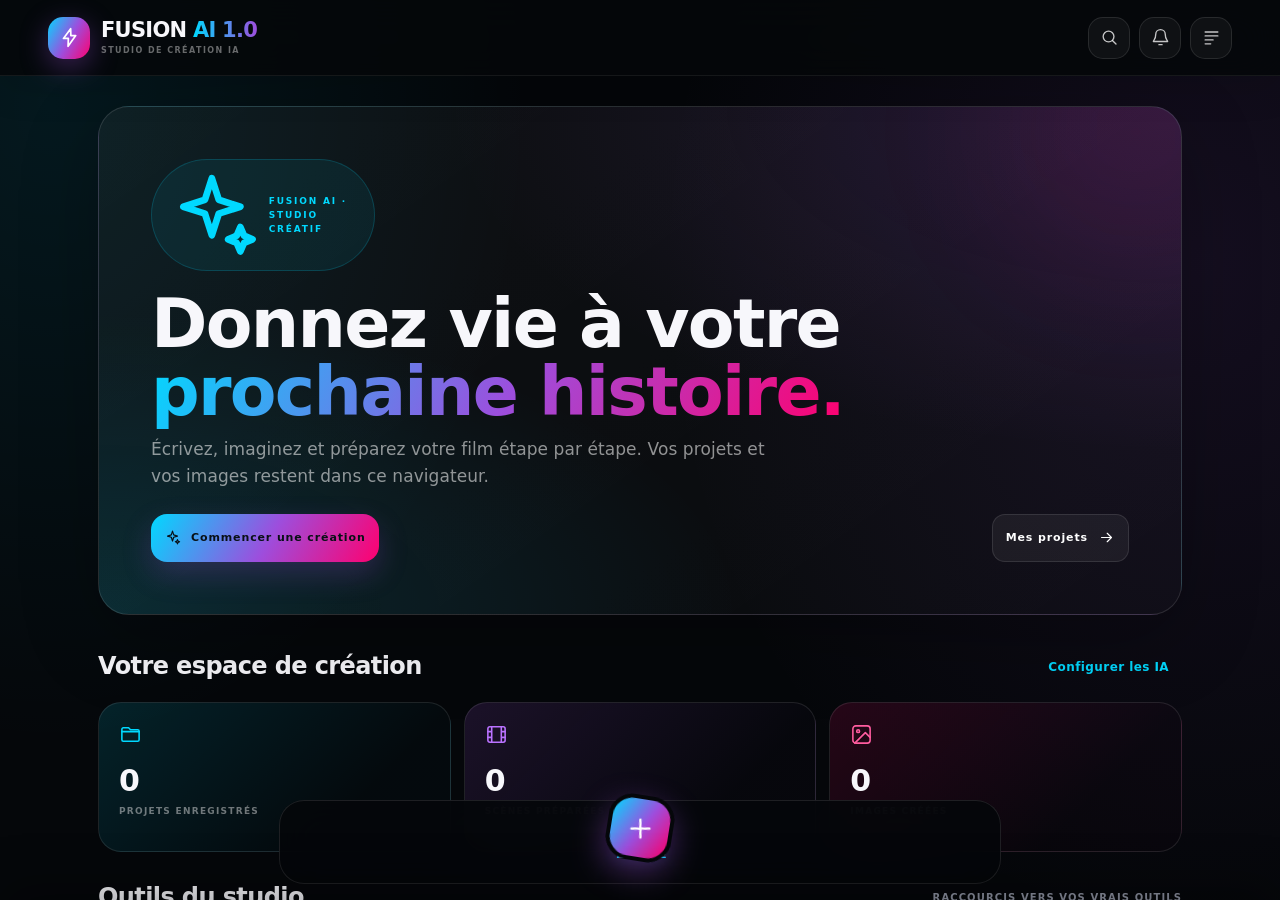
<file: index.html>
<!doctype html>
<html lang="fr">
  <head>
    <meta charset="utf-8">
    <meta name="viewport" content="width=device-width, initial-scale=1">
    <meta name="theme-color" content="#05070a">
    <title>Fusion AI 1.0 · Studio de création IA</title>
    <style>
      * { box-sizing: border-box; }
      html, body { width: 100%; height: 100%; margin: 0; overflow: hidden; background: #05070a; }
      iframe { display: block; width: 100%; height: 100%; border: 0; background: #05070a; }
    </style>
  </head>
  <body>
    <iframe src="/Fusion-AI-1.0-Creator-Fix.html" title="Fusion AI 1.0 — Studio de création IA"></iframe>
  </body>
</html>
</file>
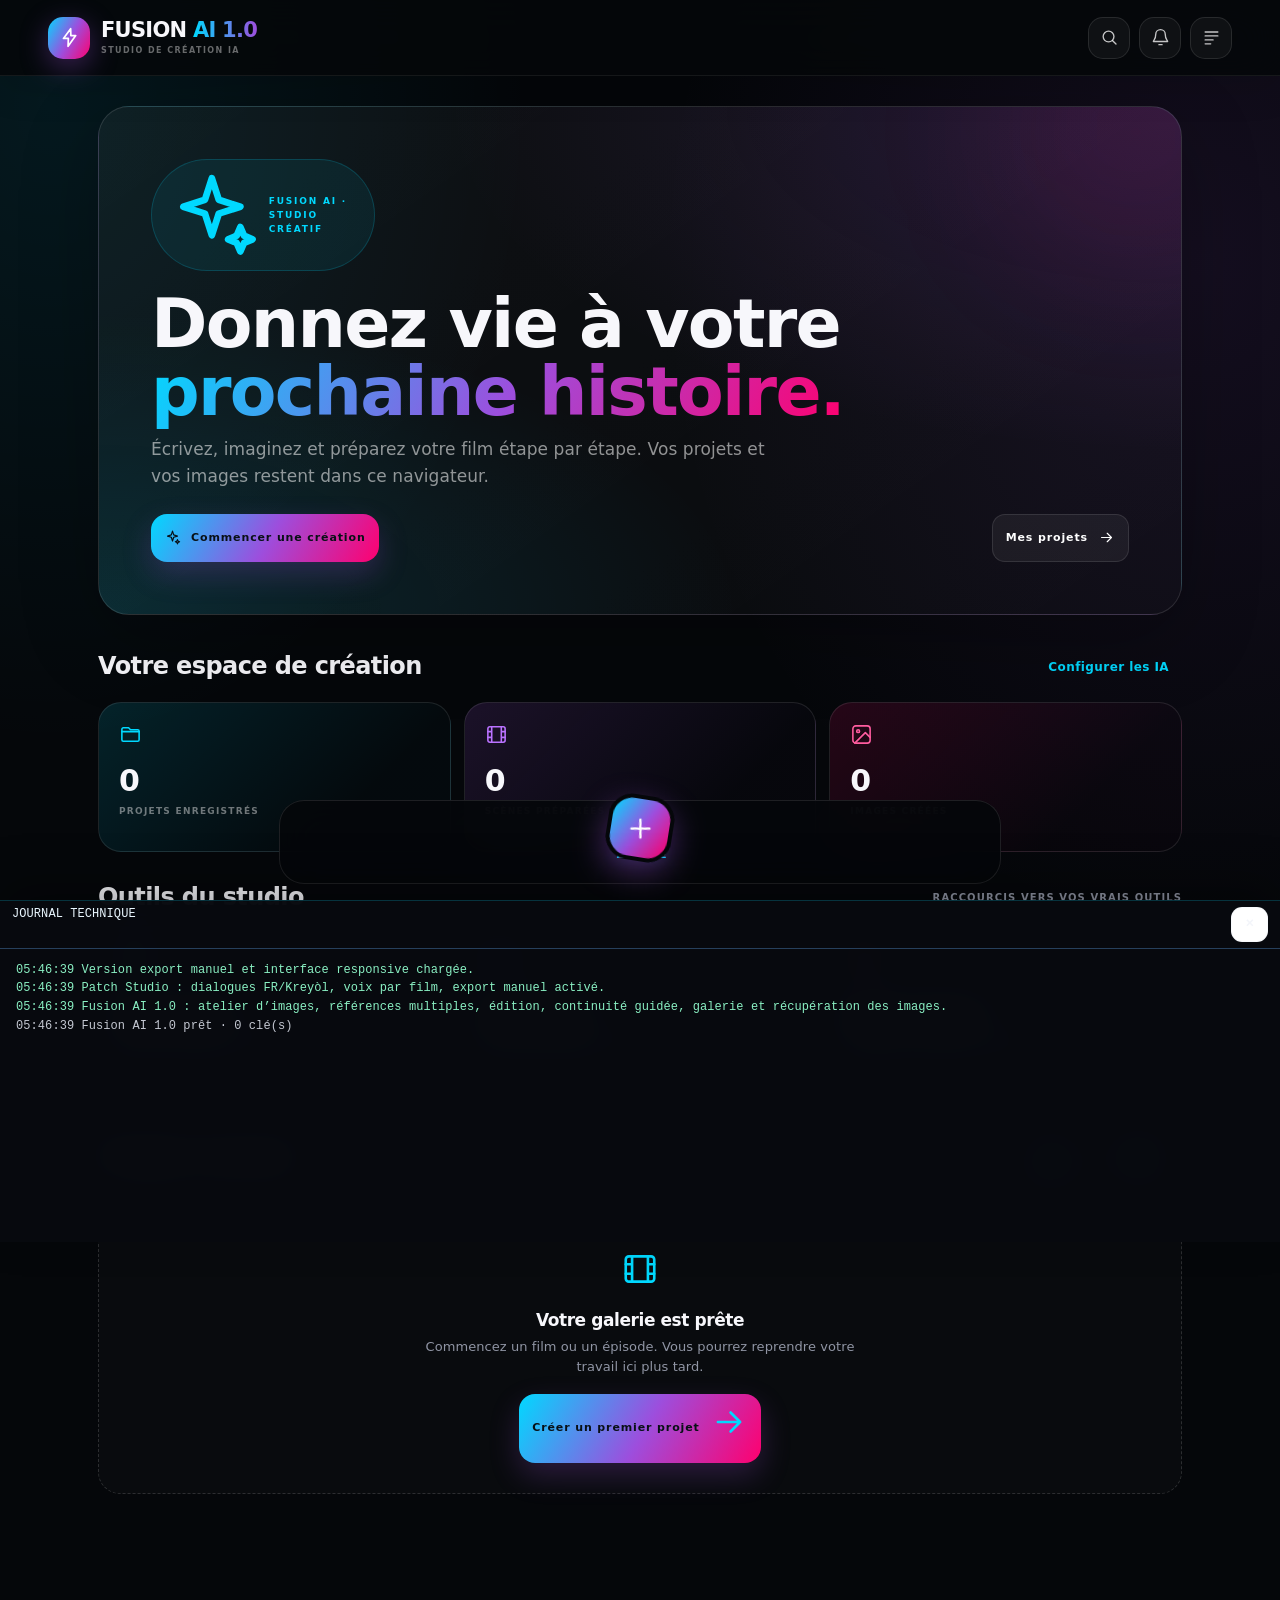
<file: Fusion-AI-1.0-Creator-Fix.html>
<!DOCTYPE html>
<html lang="fr"><head><meta charset="utf-8"><meta name="viewport" content="width=device-width,initial-scale=1">
<title>Fusion AI 1.0 · Studio de création IA</title>
<meta name="theme-color" content="#05070a">
<link href="https://fonts.googleapis.com/css2?family=Orbitron:wght@400;600;800&family=Share+Tech+Mono&family=Rajdhani:wght@400;600;700&display=swap" rel="stylesheet">
<style>
:root{--bg:#f4f7fb;--p:#fff;--ink:#0b1a2b;--dim:#6b7c93;--ln:#d5deea;--a:#0a84ff;--b:#ff5a1f;--ok:#12b76a;--er:#e5383b;--m:'Share Tech Mono',ui-monospace,monospace}
*{box-sizing:border-box;margin:0;padding:0}
body{font:16px/1.5 Rajdhani,system-ui,sans-serif;color:var(--ink);background:var(--bg);min-height:100vh;padding-bottom:70px}
body::before{content:"";position:fixed;inset:0;z-index:-1;background:linear-gradient(var(--ln) 1px,transparent 1px) 0 0/40px 40px,linear-gradient(90deg,var(--ln) 1px,transparent 1px) 0 0/40px 40px;opacity:.5}
body::after{content:"";position:fixed;top:0;left:0;right:0;height:6px;z-index:25;background:repeating-linear-gradient(90deg,var(--ink) 0 1px,transparent 1px 10px);opacity:.25;pointer-events:none}
header{position:sticky;top:0;z-index:20;background:rgba(255,255,255,.94);backdrop-filter:blur(8px);border-bottom:1px solid var(--ink);padding:10px 18px;display:flex;flex-wrap:wrap;gap:10px 18px;align-items:center;justify-content:space-between}
.logo{font:800 20px Orbitron;letter-spacing:.1em}.logo b{color:var(--a)}.logo i{display:block;font:10px var(--m);letter-spacing:.3em;color:var(--dim);font-style:normal}
#steps{display:flex;gap:4px;flex-wrap:wrap}
.st{font:11px var(--m);letter-spacing:.06em;text-transform:uppercase;padding:5px 9px;border:1px solid var(--ln);background:#fff;color:var(--dim)}
.st.ok{color:var(--ink);border-color:var(--ink)}.st.on{background:var(--ink);color:#fff;border-color:var(--ink)}.st:disabled{opacity:.45}.st.on:disabled{opacity:1}
.hb{display:flex;gap:6px;align-items:center}
main{max-width:1100px;margin:0 auto;padding:22px 16px}
.hero{background:var(--p);border:1px solid var(--ln);padding:22px;margin-bottom:16px;position:relative}
.hero::before,.hero::after{content:"";position:absolute;width:14px;height:14px;border:2px solid var(--a)}
.hero::before{top:-1px;left:-1px;border-right:0;border-bottom:0}.hero::after{bottom:-1px;right:-1px;border-left:0;border-top:0}
.lab{font:11px var(--m);letter-spacing:.14em;text-transform:uppercase;color:var(--dim)}
h2{font:600 28px Orbitron;letter-spacing:.04em;margin:6px 0 8px}h2 b{color:var(--a)}h3{font:600 15px Orbitron;letter-spacing:.06em;margin:16px 0 4px}
p.sub{color:var(--dim);margin-bottom:12px;max-width:780px}
.guide{display:flex;gap:12px;align-items:center;border:1px solid var(--a);background:#eef6ff;padding:12px 14px;margin:10px 0 16px}
.guide.go{border-color:var(--ok);background:#effaf4}.guide.er{border-color:var(--er);background:#fff1f1;display:block}.guide.wt{border-color:var(--b);background:#fff6f0}
textarea,input[type=text],select{width:100%;font:13px var(--m);padding:9px;border:1px solid var(--ln);background:#f9fbfd;color:var(--ink);outline:0}
textarea:focus,input:focus,select:focus{border-color:var(--a);background:#fff}textarea{resize:vertical;min-height:70px;margin:4px 0}
label.f{display:block;margin:6px 0}label.f span{display:block}
button,.btn{font:600 12px var(--m);letter-spacing:.1em;text-transform:uppercase;padding:9px 14px;border:1px solid var(--ink);background:#fff;color:var(--ink);cursor:pointer;display:inline-block}
button:hover:not(:disabled),.btn:hover{background:var(--ink);color:#fff}button:disabled{opacity:.35;cursor:not-allowed}
.big{background:var(--a);border-color:var(--a);color:#fff;padding:14px 26px;font-size:14px;letter-spacing:.16em}.big:hover:not(:disabled){background:#0066cc;border-color:#0066cc}
.sm{padding:5px 9px;font-size:10px}.ft{display:flex;justify-content:space-between;gap:10px;margin-top:20px;flex-wrap:wrap;align-items:center}
.chips{display:flex;flex-wrap:wrap;gap:5px;margin:8px 0}.chip{font:11px var(--m);padding:2px 8px;border:1px solid var(--ok);color:var(--ok)}.chip.off{border-color:var(--er);color:var(--er)}.chip.sat{border-color:var(--b);color:var(--b)}
.gc{display:flex;flex-wrap:wrap;gap:6px;margin:6px 0 10px}.gc button.sel{background:var(--a);border-color:var(--a);color:#fff}
.choice{display:grid;grid-template-columns:repeat(auto-fit,minmax(260px,1fr));gap:12px;margin:10px 0}
.ch{border:1px solid var(--ink);padding:16px;cursor:pointer;background:#fff}.ch:hover{background:#f3f8ff}.ch.sel{border-color:var(--a);box-shadow:inset 0 0 0 2px var(--a);background:#eef6ff}.ch b{display:block;font:600 15px Orbitron;margin-bottom:4px}
.grid{display:grid;grid-template-columns:repeat(auto-fill,minmax(250px,1fr));gap:12px}
.cd{border:1px solid var(--ln);background:#fff;padding:10px;position:relative}.cd.pk{border-color:var(--a);box-shadow:0 0 0 1px var(--a)}
.im{position:relative;background:#e8eef6;display:flex;align-items:center;justify-content:center;overflow:hidden;margin-bottom:6px;font:11px var(--m);color:var(--dim)}
.im img{position:absolute;inset:0;width:100%;height:100%;object-fit:cover}
.sp,.sp2{border:2px solid var(--a);border-top-color:transparent;border-radius:50%;animation:r 1s linear infinite}.sp{position:absolute;width:26px;height:26px;z-index:2}.sp2{display:inline-block;width:16px;height:16px;flex:none}@keyframes r{to{transform:rotate(360deg)}}
.ip{background:#f6f9fc;border:1px solid var(--ln);padding:8px;margin:6px 0}.rw{display:flex;gap:5px;flex-wrap:wrap;margin-top:5px;align-items:center}
.up{border:1px solid var(--ink);cursor:pointer}
.bar{height:6px;background:var(--ln);margin:12px 0}.bar i{display:block;height:100%;background:var(--a);width:0;transition:width .4s}
.feed{margin:10px 0}.fi{display:flex;gap:10px;align-items:center;padding:8px 0;border-bottom:1px dashed var(--ln);font-size:16px}.fi.ok{color:var(--ok)}.fi.er{color:var(--er)}.fi em{margin-left:auto;font:11px var(--m);color:var(--dim);font-style:normal}.fi .ic{width:18px;text-align:center;flex:none}
.mg{grid-template-columns:repeat(auto-fill,minmax(110px,1fr));gap:8px;margin-top:12px}.mn .im{margin:0}.mn .lab{font-size:9px;padding-top:2px;overflow:hidden;white-space:nowrap;text-overflow:ellipsis}
.dot{display:inline-block;width:10px;height:10px;border-radius:50%;background:var(--dim);margin-right:6px}.dot.run{background:var(--ok)}.dot.full{background:var(--b);animation:bl 1s infinite}@keyframes bl{50%{opacity:.25}}
.lad{display:flex;gap:4px;flex-wrap:wrap;margin:6px 0}.lad i{font:11px var(--m);font-style:normal;padding:3px 8px;border:1px solid var(--ln);color:var(--dim)}.lad i.past{border-color:var(--b);color:var(--b)}.lad i.on{background:var(--b);color:#fff;border-color:var(--b)}
.tl{border:1px solid var(--ln);background:#fff}.tl.ok{border-color:var(--ok)}.tl.run{border-color:var(--a)}.tl.er{border-color:var(--er)}
.th{position:relative;background:#e8eef6;overflow:hidden}.th img,.th video{position:absolute;inset:0;width:100%;height:100%;object-fit:cover}
.tg{position:absolute;top:4px;left:4px;z-index:2;font:10px var(--m);background:var(--ink);color:#fff;padding:1px 5px}.nw{position:absolute;top:4px;right:4px;z-index:2;font:10px var(--m);font-style:normal;background:var(--b);color:#fff;padding:1px 5px}
.tx{font-size:13px;padding:6px 8px;line-height:1.3}.mt{font:10px var(--m);color:var(--dim);padding:0 8px 7px}
.kp{display:flex;gap:22px;flex-wrap:wrap;margin:12px 0}.kp b{font:600 22px Orbitron;display:block}
#con{position:fixed;left:0;right:0;bottom:0;height:34vh;z-index:50;background:#0b1a2b;color:#bfe3ff;transform:translateY(100%);transition:transform .25s;display:flex;flex-direction:column}#con.on{transform:none}
#lb{flex:1;overflow:auto;padding:8px 12px;font:12px/1.5 var(--m)}.lg.er{color:#ff8a8a}.lg.wr{color:#ffc477}.lg.ok{color:#7dffb5}
#md{position:fixed;inset:0;background:rgba(11,26,43,.55);z-index:70;display:none;align-items:center;justify-content:center;padding:16px}#md.on{display:flex}#md>div{background:#fff;max-width:640px;width:100%;max-height:85vh;overflow:auto;padding:20px;border:1px solid var(--ink)}
#toast{position:fixed;left:50%;bottom:20px;transform:translateX(-50%);z-index:90;display:flex;flex-direction:column;gap:6px;align-items:center}#toast div{background:var(--ink);color:#fff;font:12px var(--m);padding:8px 14px}
#pl{position:fixed;inset:0;background:#000;z-index:100;display:none;align-items:center;justify-content:center}#pl.on{display:flex}#pv,#pi{max-width:100vw;max-height:100vh}#sub{position:absolute;left:5%;right:5%;bottom:7%;text-align:center;color:#fff;font:600 22px/1.3 Rajdhani;text-shadow:0 2px 8px #000}#pl button{position:absolute;top:14px;right:14px}
@media(max-width:700px){h2{font-size:21px}.st{padding:4px 6px;font-size:9px}}

.fusion-brand{display:flex;align-items:center;gap:8px}
.fusion-version{font:10px var(--m);letter-spacing:.12em;border:1px solid var(--a);color:var(--a);padding:3px 6px;border-radius:4px}
.ref-strip{display:flex;gap:5px;flex-wrap:wrap;margin:6px 0}.ref-thumb{width:42px;height:42px;object-fit:cover;border:1px solid var(--ln);border-radius:4px}
.lab-studio{border:1px solid var(--a);background:linear-gradient(135deg,#fff,#eef6ff);padding:14px;margin:14px 0;border-radius:10px}
.lab-studio .lab-preview{width:100%;max-height:440px;object-fit:contain;background:#e8eef6;border-radius:8px;display:block;margin:8px 0}.fusion-image-workspace{display:grid;grid-template-columns:minmax(0,1fr) minmax(0,1fr);gap:14px;margin-top:12px}.fusion-image-panel{border:1px dashed var(--a);border-radius:8px;padding:12px;min-width:0}.fusion-ref-grid{display:grid;grid-template-columns:repeat(auto-fill,minmax(70px,1fr));gap:7px;margin:10px 0}.fusion-ref-item{position:relative;border:1px solid var(--ln);border-radius:6px;overflow:hidden;background:#e8eef6;aspect-ratio:1}.fusion-ref-item img{width:100%;height:100%;object-fit:cover;display:block}.fusion-ref-item button{position:absolute;top:2px;right:2px;padding:2px 5px;background:#fff;color:#111}.fusion-image-empty{border:1px dashed var(--ln);border-radius:8px;min-height:190px;display:flex;align-items:center;justify-content:center;text-align:center;padding:20px;color:var(--dim)}@media(max-width:700px){.fusion-image-workspace{grid-template-columns:1fr}}
@media(max-width:700px){.fusion-brand{flex-wrap:wrap}.lab-studio{padding:10px}.ref-thumb{width:34px;height:34px}}
</style></head><body>
<header id="fusion-header">
  <div class="fusion-brand">
    <div class="fusion-brand-mark" aria-hidden="true"><svg viewBox="0 0 24 24" fill="none"><path d="M13.2 2.8 5.7 13h5.1l-.3 8.2L18.5 10h-5.1l-.2-7.2Z" stroke="currentColor" stroke-width="1.8" stroke-linecap="round" stroke-linejoin="round"/></svg></div>
    <div class="logo">FUSION <b>AI 1.0</b><i>STUDIO DE CRÉATION IA</i></div>
  </div>
  <nav id="steps" aria-label="Étapes de création"></nav>
  <div class="hb">
    <span class="chip" id="qchip"></span>
    <button class="fusion-icon-button" type="button" data-a="portal-search" aria-label="Rechercher un projet" title="Rechercher un projet"><svg viewBox="0 0 24 24" fill="none" aria-hidden="true"><circle cx="10.8" cy="10.8" r="6.8" stroke="currentColor" stroke-width="1.7"/><path d="m16 16 4.2 4.2" stroke="currentColor" stroke-width="1.7" stroke-linecap="round"/></svg></button>
    <button class="fusion-icon-button" type="button" data-a="portal-notifications" aria-label="Activité récente" title="Activité récente"><svg viewBox="0 0 24 24" fill="none" aria-hidden="true"><path d="M18 8a6 6 0 0 0-12 0c0 7-3 7-3 9h18c0-2-3-2-3-9M10 21h4" stroke="currentColor" stroke-width="1.7" stroke-linecap="round" stroke-linejoin="round"/></svg></button>
    <button class="fusion-icon-button" type="button" data-a="con" aria-label="Journal technique" title="Journal technique"><svg viewBox="0 0 24 24" fill="none" aria-hidden="true"><path d="M4 5h16M4 10h16M4 15h10M4 20h7" stroke="currentColor" stroke-width="1.7" stroke-linecap="round"/></svg></button>
  </div>
</header>
<div id="fusion-stage" hidden></div>
<main id="main"></main>
<nav id="fusion-bottom-nav" aria-label="Navigation principale">
  <button class="fusion-nav-item" type="button" data-a="portal-route" data-screen="home"><svg viewBox="0 0 24 24" fill="none" aria-hidden="true"><path d="m3 10 9-7 9 7v10a1 1 0 0 1-1 1h-5v-7H9v7H4a1 1 0 0 1-1-1V10Z" stroke="currentColor" stroke-width="1.7" stroke-linejoin="round"/></svg><span>Accueil</span></button>
  <button class="fusion-nav-item" type="button" data-a="portal-route" data-screen="gallery"><svg viewBox="0 0 24 24" fill="none" aria-hidden="true"><rect x="3" y="3" width="7" height="7" rx="1.5" stroke="currentColor" stroke-width="1.7"/><rect x="14" y="3" width="7" height="7" rx="1.5" stroke="currentColor" stroke-width="1.7"/><rect x="3" y="14" width="7" height="7" rx="1.5" stroke="currentColor" stroke-width="1.7"/><rect x="14" y="14" width="7" height="7" rx="1.5" stroke="currentColor" stroke-width="1.7"/></svg><span>Galerie</span></button>
  <button class="fusion-nav-create" type="button" data-a="portal-create" aria-label="Nouvelle création" title="Nouvelle création"><svg viewBox="0 0 24 24" fill="none" aria-hidden="true"><path d="M12 5v14M5 12h14" stroke="currentColor" stroke-width="1.8" stroke-linecap="round"/></svg></button>
  <button class="fusion-nav-item" type="button" data-a="portal-route" data-screen="inspiration"><svg viewBox="0 0 24 24" fill="none" aria-hidden="true"><path d="M12.5 2.8c.5 3.1-1.1 4.5-2.1 5.7-1.2 1.4-2.1 2.5-1.7 4.3.3 1.4 1.4 2.3 2.8 2.4-.1-1.7.8-3 2.4-4.2 3.2 2.4 4.2 5 3.2 7.6-.9 2.4-3.1 3.7-6.1 3.7-4.2 0-7-2.7-7-6.7 0-3.1 1.5-5.1 4-7.7 1.7-1.8 3.2-3.2 4.5-5.1Z" stroke="currentColor" stroke-width="1.6" stroke-linecap="round" stroke-linejoin="round"/></svg><span>Idées</span></button>
  <button class="fusion-nav-item" type="button" data-a="portal-route" data-screen="settings"><svg viewBox="0 0 24 24" fill="none" aria-hidden="true"><circle cx="12" cy="8" r="3.4" stroke="currentColor" stroke-width="1.7"/><path d="M5 20c.7-3.2 3.2-5 7-5s6.3 1.8 7 5" stroke="currentColor" stroke-width="1.7" stroke-linecap="round"/></svg><span>Profil</span></button>
</nav>
<div id="con"><div style="display:flex;justify-content:space-between;padding:6px 12px;border-bottom:1px solid #26405c;font:12px var(--m)"><span>JOURNAL TECHNIQUE</span><button class="sm" data-a="con" style="color:#bfe3ff;border-color:#4a6a8a">✕</button></div><div id="lb"></div></div>
<div id="md"><div id="mdc"></div></div><div id="toast"></div>
<div id="pl"><video id="pv" playsinline style="display:none"></video><img id="pi" alt="" style="display:none"><div id="sub"></div><button data-a="stopplay">✕ Quitter</button></div>

<script>
const API='https://apihub.agnes-ai.com/v1',POLL='https://apihub.agnes-ai.com/agnesapi';
const TXT=['agnes-3.0-flash','agnes-2.5-flash'],IMG='agnes-image-2.5-flash',VID={free:'agnes-video-v2.0',plan:'agnes-video-2.5-flash'};
const RPM={free:{img:10,vid:1,txt:10},plan:{img:100,vid:5,txt:600}};
const STEPS=['Clés','Genre','Synopsis','Personnages','Scènes','Plans','Vidéos'];
const BACK=[3,6,12,24,48,96]; /* minutes : paliers de retest quand la file vidéo est saturée */
const G=[['Fiction',[`Court-métrage d'auteur|contemplative arthouse short film, natural light, 35mm grain`,`Drame|naturalistic drama, muted palette, intimate framing`,`Comédie|bright warm comedy, lively colors, wide lenses`,`Thriller|tense thriller, low-key lighting, cold teal tones`,`Horreur|atmospheric horror, deep shadows, desaturated`,`Science-fiction|visionary sci-fi, vast futuristic scale, clean cold light`,`Fantasy|epic fantasy, painterly landscapes, golden hour`,`Western|dusty western, anamorphic wide, sun-baked tones`,`Film noir|black and white film noir, hard shadows, rain`,`Romance|soft romantic cinema, warm bokeh, pastel light`,`Aventure|adventure blockbuster, dynamic wide shots, saturated`,`Action|kinetic action, high contrast, motion energy`,`Guerre|gritty war film, desaturated, handheld`,`Historique|period drama, authentic costumes, candlelight`,`Policier|crime investigation, neon night city, moody`,`Cyberpunk|cyberpunk neon rain, dense city, magenta and cyan`,`Post-apocalyptique|post-apocalyptic wasteland, rusted ruins, dusty light`,`Conte merveilleux|fairy tale storybook cinema, magical glow`]],
['Réel',[`Documentaire|observational documentary, natural light, real locations`,`Docu-fiction|docu-fiction hybrid, handheld, authentic`,`Biopic|biographical drama, period accurate, intimate close-ups`,`Reportage|journalistic report, handheld, available light`,`Film nature|nature documentary, telephoto wildlife, majestic landscapes`,`Film d'archives|archival footage look, grainy, faded colors`]],
['Animation',[`Animation 2D|hand-drawn 2D animation, flat colors, ink outlines`,`Anime|japanese anime cinematic, detailed backgrounds, dramatic lighting`,`Stop-motion|stop-motion puppets, handmade textures, tabletop sets`,`Dessin animé enfants|colorful kids cartoon, rounded shapes, cheerful`,`Style Moebius|Moebius ligne claire comic art, pastel desert colors, flat non-3D drawing`]],
['Expérimental',[`Poème visuel|poetic visual essay, abstract imagery, slow`,`Film contemplatif|slow cinema, long takes, static framing`,`Film muet|silent film look, expressive acting, grain`,`Vidéo-art|video art, surreal, bold color fields`,`Plan-séquence|single continuous take, tracking camera, seamless`]],
['Formats courts',[`Bande-annonce|movie trailer, epic cuts, dramatic lighting`,`Publicité|premium commercial, glossy, product hero shots`,`Clip musical|music video, stylized, rhythmic visuals`,`Teaser|teaser, mysterious, minimal reveals`]]];
const $=s=>document.querySelector(s),sleep=ms=>new Promise(r=>setTimeout(r,ms)),uid=()=>Math.random().toString(36).slice(2,9);
const esc=s=>String(s??'').replace(/[&<>"']/g,c=>({'&':'&amp;','<':'&lt;','>':'&gt;','"':'&quot;','\'':'&#39;'}[c]));
const san=t=>String(t??'').replace(/[‘’]/g,"'").replace(/[“”«»]/g,'"').replace(/[–—]/g,'-').replace(/…/g,'...').replace(/[\u00a0\u202f]/g,' ');
let db,P=null,Q=null,page=0,F=1,playing=false,TASK=null;const KEYS={list:[],plan:'free'};
const AR=()=>(P?P.ratio:'16:9').replace(':','/'),ref=i=>i&&(i.d||i.u),mkKey=k=>({k,img:0,vid:0,txt:0,cool:0,bad:0,off:false});

/* ---------- stockage navigateur : IndexedDB, avec secours localStorage puis mémoire ---------- */
function openDB(){return new Promise((res,rej)=>{const r=indexedDB.open('cinegenesis_v1',1);r.onerror=()=>rej(r.error);r.onsuccess=()=>res(r.result);r.onupgradeneeded=e=>{const d=e.target.result;d.createObjectStore('sessions',{keyPath:'id'});d.createObjectStore('config',{keyPath:'key'})}})}
const tx=(s,m,f)=>new Promise((res,rej)=>{try{const r=f(db.transaction(s,m).objectStore(s));r.onsuccess=()=>res(r.result);r.onerror=()=>rej(r.error)}catch(e){rej(e)}});
let mode='idb';const mem={sessions:{},config:{}},lsK=(s,k)=>'cg1_'+s+'_'+k;
function fall(e){if(mode=='idb'){mode='ls';log('wr','IndexedDB indisponible ('+(e&&e.message)+') → stockage de secours');toast('Stockage navigateur limité : sauvegarde de secours activée')}}
async function dbGet(s,k){if(db&&mode=='idb'){try{return await tx(s,'readonly',o=>o.get(k))}catch(e){fall(e)}}try{const v=localStorage.getItem(lsK(s,k));if(v!=null)return JSON.parse(v)}catch(e){}return mem[s][k]}
async function dbPut(s,v){const k=v.key||v.id;mem[s][k]=v;if(db&&mode=='idb'){try{return await tx(s,'readwrite',o=>o.put(v))}catch(e){fall(e)}}try{localStorage.setItem(lsK(s,k),JSON.stringify(v))}catch(e){}}
async function dbDel(s,k){delete mem[s][k];if(db&&mode=='idb'){try{return await tx(s,'readwrite',o=>o.delete(k))}catch(e){fall(e)}}try{localStorage.removeItem(lsK(s,k))}catch(e){}}
async function dbAll(s){if(db&&mode=='idb'){try{return await tx(s,'readonly',o=>o.getAll())}catch(e){fall(e)}}const o={...mem[s]};try{for(let i=0;i<localStorage.length;i++){const n=localStorage.key(i);if(n.startsWith(lsK(s,''))){const v=JSON.parse(localStorage.getItem(n));o[v.key||v.id]=v}}}catch(e){}return Object.values(o)}
let svT;function save(){if(!P)return;clearTimeout(svT);svT=setTimeout(()=>{P.upd=Date.now();dbPut('sessions',P).catch(e=>log('er','sauvegarde : '+e.message))},350)}

/* ---------- journal / messages ---------- */
function log(l,m){const d=document.createElement('div');d.className='lg '+l;d.textContent=new Date().toLocaleTimeString('fr-FR')+'  '+m;const b=$('#lb');if(!b)return;b.appendChild(d);while(b.children.length>400)b.firstChild.remove();b.scrollTop=b.scrollHeight}
function toast(m){const d=document.createElement('div');d.textContent=m;$('#toast').appendChild(d);setTimeout(()=>d.remove(),4200)}

/* ---------- planificateur multi-clés : chaque clé respecte son RPM, la charge est répartie ---------- */
async function slot(kind){for(;;){if(TASK&&TASK.stop)throw new Error('stop');const live=KEYS.list.filter(o=>!o.off);if(!live.length)throw Object.assign(new Error('Aucune clé active'),{fatal:true,nokey:true});
 const iv=60000/RPM[KEYS.plan][kind]*1.15*F,now=Date.now();let best=null,bt=1e18;for(const o of live){const t=Math.max(o[kind],o.cool,now);if(t<bt){bt=t;best=o}}
 best[kind]=bt+iv;if(bt>now)await sleep(bt-now);if(TASK&&TASK.stop)throw new Error('stop');if(best.cool>Date.now())continue;return best}}
async function call(kind,url,body,tries){let err;
 for(let a=0;a<tries;a++){const o=await slot(kind);
  try{const r=await fetch(url,{method:'POST',headers:{'Content-Type':'application/json',Authorization:'Bearer '+o.k},body:JSON.stringify(body)});
   if(r.ok){o.bad=0;F=Math.max(1,F*.97);return r}
   const t=(await r.text()).slice(0,200);log('er',`${kind} HTTP ${r.status} ${t}`);
   if(r.status==429){o.cool=Date.now()+(parseInt(r.headers.get('Retry-After'))||25)*1000;F=Math.min(4,F*1.5);err=new Error('429');continue}
   if([401,402,403].includes(r.status)){if(++o.bad>=2){o.off=true;log('wr','clé …'+o.k.slice(-4)+' désactivée')}err=new Error('HTTP '+r.status+' (clé refusée ?)');continue}
   if(r.status>=500||r.status==408){err=new Error('HTTP '+r.status);await sleep(2000*2**a);continue}
   throw Object.assign(new Error('HTTP '+r.status+' '+t),{fatal:true})
  }catch(e){if(e.fatal||e.message=='stop')throw e;err=e;await sleep(1500*(a+1))}}
 throw err||new Error('échec')}

/* ---------- texte / JSON / images ---------- */
function J(t){if(!t)return null;let c=String(t).replace(/```json|```/g,'');const a=c.indexOf('{'),b=c.lastIndexOf('}');if(a<0||b<0)return null;c=c.slice(a,b+1);
 try{return JSON.parse(c)}catch(e){}let o='',s=false,x=false;for(const ch of c){if(x){o+=ch;x=false;continue}if(ch=='\\'){o+=ch;x=true;continue}if(ch=='"'){s=!s;o+=ch;continue}
 if(s&&ch=='\n'){o+='\\n';continue}if(s&&ch.charCodeAt(0)<32){o+=' ';continue}o+=ch}
 try{return JSON.parse(o.replace(/,\s*([}\]])/g,'$1'))}catch(e){return null}}
async function chat(sys,user,max,temp,imgs){for(const m of TXT){try{
 const c=imgs&&imgs.length?[{type:'text',text:user}].concat(imgs.map(u=>({type:'image_url',image_url:{url:u}}))):user;
 const r=await call('txt',API+'/chat/completions',{model:m,messages:[{role:'system',content:sys},{role:'user',content:c}],temperature:temp,max_tokens:max,chat_template_kwargs:{enable_thinking:false}},3);
 const t=(await r.json()).choices?.[0]?.message?.content;if(t)return t}catch(e){if(e.nokey||e.message=='stop')throw e;log('wr','texte '+m+' : '+e.message)}}
 throw new Error('IA texte indisponible')}
async function llmJSON(sys,user,max,temp,imgs){for(let a=0;a<2;a++){const j=J(await chat(sys+' Réponds UNIQUEMENT par un objet JSON valide, sans texte autour.',user,max,temp,imgs));if(j)return j}throw new Error('Réponse IA illisible (JSON)')}
function toData(u){return new Promise(async res=>{if(!u||u.startsWith('data:'))return res(u);try{const b=await(await fetch(u)).blob(),o=URL.createObjectURL(b),im=new Image();
 im.onload=()=>{const s=Math.min(1,1024/Math.max(im.width,im.height)),c=document.createElement('canvas');c.width=Math.round(im.width*s);c.height=Math.round(im.height*s);c.getContext('2d').drawImage(im,0,0,c.width,c.height);URL.revokeObjectURL(o);res(c.toDataURL('image/jpeg',.86))};im.onerror=()=>res(null);im.src=o}catch(e){res(null)}})}
async function mkImg(prompt,refs,ratio){const body={model:IMG,prompt:san(prompt),n:1,size:'1K',ratio:ratio||P.ratio,extra_body:{response_format:'url'}};
 if(refs&&refs.length)body.extra_body.image=refs.filter(Boolean).slice(0,4);
 const r=await call('img',API+'/images/generations',body,3),it=(await r.json()).data?.[0];const u=it?.url||(it?.b64_json&&'data:image/png;base64,'+it.b64_json);
 if(!u)throw new Error('pas d\'image reçue');return{u,d:await toData(u)}}
function readFile(f,max){return new Promise(res=>{const fr=new FileReader();fr.onload=()=>{const im=new Image();im.onload=()=>{const s=Math.min(1,max/Math.max(im.width,im.height)),c=document.createElement('canvas');c.width=Math.round(im.width*s);c.height=Math.round(im.height*s);c.getContext('2d').drawImage(im,0,0,c.width,c.height);const d=c.toDataURL('image/jpeg',.88);res({u:d,d})};im.onerror=()=>res(null);im.src=fr.result};fr.readAsDataURL(f)})}

/* ---------- modèle de projet ---------- */
const newP=()=>({id:uid()+uid(),created:Date.now(),upd:Date.now(),page:0,last:1,max:0,auto:true,genre:null,ratio:'16:9',synRaw:'',syn:null,final:'',title:'',nsc:5,chars:[],scenes:[],sub:{},q:{step:0,next:0,st:'idle',on:false}});
function setP(p){P=p;P.sub=P.sub||{};Q=P.q=P.q||{step:0,next:0,st:'idle',on:false};Q.busy=false;if(P.auto===undefined)P.auto=true;
 P.chars.forEach(c=>c.busy=false);P.scenes.forEach(s=>{s.busy=false;(s.shots||[]).forEach(h=>{h.busy=false;if(h.vst=='run'&&!h.task)h.vst='wait'})});dbPut('config',{key:'last',v:P.id})}
const shots=()=>P.scenes.flatMap(s=>(s.shots||[]).map(h=>({h,s}))),allObjs=()=>[...P.chars,...P.scenes,...shots().map(x=>x.h)],anyBusy=()=>allObjs().some(o=>o.busy);
function find(id){if(id=='P')return{t:'p',o:P};for(const c of P.chars)if(c.id==id)return{t:'c',o:c};for(const s of P.scenes){if(s.id==id)return{t:'s',o:s};for(const h of s.shots||[])if(h.id==id)return{t:'h',o:h,s}}return null}
const sheet=n=>P.chars.filter(c=>n&&n.includes(c.name)).map(c=>`${c.name}: ${c.desc}${c.outfit?', wearing '+c.outfit:''}`).join('; ');
const cRefs=n=>P.chars.filter(c=>n&&n.includes(c.name)&&c.img).map(c=>ref(c.img)).slice(0,3);
const st=()=>P.genre?P.genre.style:'cinematic';
function promptFor(f){const o=f.o;
 if(f.t=='c')return{p:`Full-body character reference, plain neutral background, ${st()}. ${o.name}: ${o.desc}. ${o.outfit?'Wearing: '+o.outfit+'.':''} No text, no watermark.`,refs:[],ratio:'9:16'};
 if(f.t=='s')return{p:`Cinematic establishing frame. ${st()}. Setting: ${o.decor}. Mood: ${o.mood}. ${sheet(o.chars)?'Characters present (identical to references): '+sheet(o.chars)+'.':''} No text, no watermark.`,refs:cRefs(o.chars)};
 return{p:`Cinematic film still, ${o.size||'medium'} shot. ${st()}. Setting: ${f.s.decor}. Action: ${o.action}. Camera: ${o.camera}. Characters (identical face, hair and outfit as the reference images): ${sheet(o.chars)||'none'}. No text, no watermark.`,refs:[...cRefs(o.chars),f.s.img?ref(f.s.img):null]}}
/* opt.edit = modifier l'image actuelle (elle sert de référence) ; sinon = nouvelle image depuis la fiche */
async function gen(id,opt){opt=opt||{};const f=find(id);if(!f||f.o.busy)return;const o=f.o;o.busy=true;o.err='';refresh(id);
 try{const q=promptFor(f);let p=q.p,refs=q.refs;
  if(opt.edit&&o.img){refs=[ref(o.img),...refs];p+=` Edit the first reference image: ${opt.extra}. Keep everything else identical.`}else if(opt.extra)p+=' '+opt.extra+'.';
  o.img=await mkImg(p,refs,q.ratio)}
 catch(e){if(e.message!='stop'){o.err='Échec : '+String(e.message).slice(0,80);log('er','image : '+e.message)}}
 o.busy=false;refresh(id);save()}

/* ---------- assistants d'affichage ---------- */
const guide=(h,c)=>`<div class="guide ${c||''}"><div>${h}</div></div>`;
const hd=(n,t)=>`<div class="lab">ÉTAPE ${n} / 7</div><h2>${t}</h2>`;
const btn=(a,l,c,x)=>`<button class="${c||''}" data-a="${a}" ${x||''}>${l}</button>`;
const foot=(prev,next)=>`<div class="ft">${prev||'<span></span>'}${next||''}</div>`;
const nextBtn=(a,l,x)=>`<button class="big" id="nx" data-a="${a}" data-lbl="${esc(l)}" ${x||''}>${l} →</button>`;
function syncNext(){const b=$('#nx');if(!b)return;const bz=anyBusy();b.disabled=bz||b.dataset.off=='1';b.textContent=bz?'Images en cours…':b.dataset.lbl+' →'}
const imBox=(o,r)=>`<div class="im" style="aspect-ratio:${r||AR()}">${o.img?`<img src="${esc(ref(o.img))}" alt="">`:`<span>${o.busy?'création…':'pas d\'image'}</span>`}${o.busy?'<i class="sp"></i>':''}</div>`;
const imgPanel=o=>`<div class="ip"><input type="text" data-mod="${o.id}" placeholder="Votre demande : ex. cheveux roux, ajoute un chapeau, plus sombre…" ${o.busy?'disabled':''}>
<div class="rw"><button class="sm" data-a="mod" data-id="${o.id}" ${o.busy||!o.img?'disabled':''}>✎ Modifier cette image</button><button class="sm" data-a="gen" data-id="${o.id}" ${o.busy?'disabled':''}>↻ Nouvelle image</button><label class="sm btn up" ${o.busy?'style="opacity:.35;pointer-events:none"':''}>⬆ Ma photo<input type="file" accept="image/*" hidden data-up="${o.id}"></label><label class="sm btn up" ${o.busy?'style="opacity:.35;pointer-events:none"':''}>＋ Références<input type="file" accept="image/*" multiple hidden data-uprefs="${o.id}"></label><button class="sm" data-a="clearrefs" data-id="${o.id}" ${(o.referenceImages||[]).length?'':'disabled'}>Retirer références (${(o.referenceImages||[]).length})</button></div>${(o.referenceImages||[]).length?`<div class="ref-strip">${o.referenceImages.map((r,i)=>`<img class="ref-thumb" src="${esc(ref(r))}" alt="Référence ${i+1}" title="Référence ${i+1}">`).join('')}</div>`:''}${window.cgImagePromptField?window.cgImagePromptField(o):''}<div class="rw"><button class="sm" data-a="cg-preview-object" data-id="${o.id}" ${o.img?'':'disabled'}>Voir en grand</button><button class="sm" data-a="cg-download-object" data-id="${o.id}" ${o.img?'':'disabled'}>Télécharger l’image</button></div>${o.err?`<div class="lab" style="color:var(--er);margin-top:4px">${esc(o.err)}</div>`:''}</div>`;
const fld=(o,f,l,ta)=>`<label class="f"><span class="lab">${l}</span>${ta?`<textarea data-f="${f}" data-id="${o.id}" rows="${ta}">${esc(o[f])}</textarea>`:`<input type="text" data-f="${f}" data-id="${o.id}" value="${esc(o[f])}">`}</label>`;
const csv=(o,l)=>`<label class="f"><span class="lab">${l}</span><input type="text" data-f="chars" data-arr="1" data-id="${o.id}" value="${esc((o.chars||[]).join(', '))}"></label>`;
const charCard=c=>`<div class="cd" id="c-${c.id}">${imBox(c,'3/4')}${imgPanel(c)}${fld(c,'name','Nom')}${fld(c,'role','Rôle')}${fld(c,'desc','Fiche physique (anglais)',3)}${fld(c,'outfit','Costume (anglais)',2)}<div class="rw"><button class="sm" data-a="del" data-id="${c.id}" ${c.busy?'disabled':''}>🗑 Supprimer</button></div></div>`;
const charIn=c=>`<div class="cd" id="i-${c.id}">${imBox(c,'3/4')}${fld(c,'name','Nom')}${fld(c,'desc','Description (ou importez une photo : l’IA la décrit)',3)}<div class="rw"><label class="sm btn up" ${c.busy?'style="opacity:.35;pointer-events:none"':''}>⬆ Importer une photo<input type="file" accept="image/*" hidden data-up="${c.id}"></label><button class="sm" data-a="del" data-id="${c.id}">🗑</button></div></div>`;
const sceneCard=(s,i)=>`<div class="cd" id="c-${s.id}"><div class="lab">Scène ${i+1}</div>${imBox(s)}${imgPanel(s)}${fld(s,'title','Titre')}${fld(s,'summary','Résumé',3)}${fld(s,'decor','Décor (anglais)',2)}${fld(s,'mood','Ambiance (anglais)')}${csv(s,'Personnages présents (séparés par des virgules)')}${fld(s,'dialogue','Dialogues (NOM: réplique)',4)}<div class="rw"><button class="sm" data-a="del" data-id="${s.id}" ${s.busy?'disabled':''}>🗑 Supprimer la scène</button></div></div>`;
const shotCard=h=>`<div class="cd" id="c-${h.id}">${imBox(h)}${imgPanel(h)}${fld(h,'size','Type de plan (wide, medium, close-up…)')}${fld(h,'action','Action visuelle (anglais)',3)}${fld(h,'camera','Caméra (anglais)')}${csv(h,'Personnages dans le plan')}${fld(h,'who','Qui parle')}${fld(h,'line','Réplique dite (français)',2)}<div class="rw"><button class="sm" data-a="del" data-id="${h.id}" ${h.busy?'disabled':''}>🗑 Supprimer le plan</button></div></div>`;
const mini=o=>`<div class="mn" id="m-${o.id}"><div class="im" style="aspect-ratio:${o.role!==undefined?'3/4':AR()}">${o.img?`<img src="${esc(ref(o.img))}" alt="">`:`<span>${o.err?'✕':'…'}</span>`}${o.busy?'<i class="sp"></i>':''}</div><div class="lab">${esc(o.name||o.title||o.size||'')}</div></div>`;
const LBL={wait:'en attente',run:'en cours',ok:'prête',er:'échec'};
const tile=(h,i)=>`<div class="tl ${h.vst}" id="t-${h.id}"><div class="th" style="aspect-ratio:${AR()}">${h.video?`<video src="${esc(h.video)}" controls playsinline preload="metadata" data-id="${h.id}"></video>`:h.img?`<img src="${esc(ref(h.img))}" alt="">`:''}<b class="tg">${i}</b>${h.video&&!h.seen?'<em class="nw">NOUVEAU</em>':''}</div><div class="tx">${esc(h.line?(h.who?h.who+' : ':'')+h.line:h.action||'')}</div><div class="mt">${h.img?LBL[h.vst]||'':'image manquante'}${h.vst=='run'&&h.msg?' · '+esc(h.msg):''}${h.err?' · '+esc(h.err):''}</div>${h.vst=='er'?`<div style="padding:0 8px 8px"><button class="sm" data-a="retry" data-id="${h.id}">Relancer</button></div>`:''}</div>`;
function refresh(id){const f=find(id);if(!f)return;const set=(p,h)=>{const a=document.getElementById(p+id);if(a){const t=document.createElement('div');t.innerHTML=h;a.replaceWith(t.firstElementChild)}};
 if(f.t=='c'){set('c-',charCard(f.o));set('i-',charIn(f.o))}else if(f.t=='s')set('c-',sceneCard(f.o,P.scenes.indexOf(f.o)));else if(f.t=='h'){set('c-',shotCard(f.o));set('t-',tile(f.o,shots().findIndex(x=>x.h===f.o)+1))}
 if(TASK)set('m-',mini(f.o));syncNext();if(page==6)stats()}

/* ---------- tâche en cours : vue d'attente avec activité en direct ---------- */
function fd(t){const it={t,s:'run',at:Date.now()};TASK.items.push(it);paintFeed();return it}
function fdDone(it,t){it.s='ok';if(t)it.t=t;paintFeed()}
function paintFeed(){const e=$('#feed');if(!e||!TASK)return;const n=Date.now();e.innerHTML=TASK.items.map(i=>`<div class="fi ${i.s}"><span class="ic">${i.s=='ok'?'✓':i.s=='er'?'✕':'<i class="sp2"></i>'}</span><span>${esc(i.t)}</span>${i.s=='run'?`<em>${Math.round((n-i.at)/1000)} s</em>`:''}</div>`).join('')}
function setPg(d,t){if(!TASK)return;TASK.pg=[d,t];pgb()}
function pgb(){const b=$('#pgb');if(b&&TASK&&TASK.pg)b.style.width=Math.round(TASK.pg[0]/Math.max(1,TASK.pg[1])*100)+'%'}
function setTiles(l){TASK.tiles=l;const e=$('#tiles');if(e)e.innerHTML=l.map(mini).join('')}
const chk=()=>{if(TASK&&TASK.stop)throw new Error('stop')};
function workView(){const T=TASK;return `<div class="hero"><div class="lab">ÉTAPE ${T.step+1} / 7 · EN COURS</div><h2>${esc(T.title)}</h2>
${T.err?`<div class="guide er"><b>Un problème est survenu :</b> ${esc(T.err)}<div class="rw" style="margin-top:8px">${btn('retrytask','Réessayer','big')}${btn('canceltask','← Revenir à l\'étape')}</div></div>`
:`<div class="guide wt"><i class="sp2"></i><div><b>L'IA travaille pour vous.</b> Ne fermez pas cette page : les résultats s'afficheront tout seuls.<div class="lab">Temps écoulé : <span id="el">0 s</span></div></div></div>`}
<div class="bar"><i id="pgb"></i></div><div id="feed" class="feed"></div><div class="grid mg" id="tiles">${(T.tiles||[]).map(mini).join('')}</div>
${T.err?'':`<div class="ft"><span></span>${btn('stoptask','■ '+(P.auto?'Arrêter l\'automatique':'Annuler'))}</div>`}</div>`}
async function task(step,title,fn,after){if(TASK)return;TASK={step,title,fn,after,items:[],start:Date.now(),stop:false,err:null,pg:null,tiles:null};page=step;render();
 try{await fn();chk()}catch(e){const T=TASK;if(e.message=='stop'){TASK=null;P.auto=false;toast('Arrêté — mode automatique désactivé');render();return}
  T.items.forEach(i=>{if(i.s=='run')i.s='er'});T.err=e.message;log('er',title+' : '+e.message);render();paintFeed();return}
 TASK=null;after()}
function retryTask(){const T=TASK;if(!T||!T.err)return;TASK=null;task(T.step,T.title,T.fn,T.after)}
setInterval(()=>{if(!TASK||TASK.err)return;const e=$('#el');if(e)e.textContent=Math.round((Date.now()-TASK.start)/1000)+' s';paintFeed()},1000);

/* ---------- navigation ---------- */
function go(n){if(TASK)return;if(page>0)P.last=page;page=n;render();onEnter()}
function done(step,sub){P.sub[step]=sub;save();if(P.auto&&step<6)go(step+1);else render()}
function onEnter(){if(TASK||!P)return;const s=P.sub[page]||(page==2?'in':'cfg');
 if(page==3&&P.auto&&s=='cfg')runChars(P.chars.length?'own':'ai');
 else if(page==4&&P.auto&&s=='cfg')runScenes(P.nsc||5);
 else if(page==5&&s=='cfg')runShots();
 else if(page==6&&P.auto&&Q.st=='idle'&&!Q.on&&shots().some(x=>x.h.img)&&!shots().some(x=>x.h.video))qstart()}

/* ---------- IA ---------- */
const CTX=()=>`Genre : ${P.genre.name} (${P.genre.style}).`;
async function aiSyn(){const j=await llmJSON('Script doctor et scénariste de films d\'auteur. Tu respectes l\'idée de départ.',`${CTX()}\nSynopsis de l'auteur :\n"""${P.synRaw}"""\nRéponds : {"title":"titre du film","base":"le synopsis de l'auteur réécrit avec soin, fidèle à ses idées et arguments, en français, 5 à 8 phrases","suggestions":["10 synopsis alternatifs, chacun 3 à 5 phrases en français, avec un angle, un enjeu ou un retournement plus puissant, tous différents"]}`,4500,.8);
 if(!j.base||!Array.isArray(j.suggestions))throw new Error('format inattendu');P.title=P.title||String(j.title||'');P.syn={base:String(j.base),sugg:j.suggestions.map(String).slice(0,10),sel:[]}}
async function aiMerge(){const s=P.syn.sel.map(i=>P.syn.sugg[i]);const j=await llmJSON('Scénariste. Tu fusionnes sans perdre la cohérence.',`Version de base :\n${P.syn.base}\n\nIdées à intégrer :\n${s.map((x,i)=>(i+1)+'. '+x).join('\n')}\n\nÉcris UN synopsis final cohérent en français (8 à 12 phrases). {"final":"..."}`,3000,.6);P.final=String(j.final||P.syn.base)}
async function aiChars(){const j=await llmJSON('Directeur de casting et chef costumier.',`${CTX()}\nSynopsis :\n${P.final}\nPropose 3 à 6 personnages principaux. {"characters":[{"name":"","role":"rôle en français","desc":"precise English physical description: age, face, hair, skin, build, distinctive details","outfit":"precise English costume with colors"}]}`,3500,.7);
 (j.characters||[]).forEach(c=>P.chars.push({id:uid(),name:String(c.name||'?'),role:String(c.role||''),desc:String(c.desc||''),outfit:String(c.outfit||''),img:null,busy:false}));if(!(j.characters||[]).length)throw new Error('aucun personnage reçu')}
async function aiScenes(n){const j=await llmJSON('Scénariste de cinéma d\'auteur. Dialogues naturels en français, jamais de musique.',`${CTX()}\nTitre : ${P.title}\nSynopsis :\n${P.final}\nPersonnages :\n${P.chars.map(c=>c.name+' : '+c.role+'. '+c.desc).join('\n')||( '(à inventer)')}\nÉcris exactement ${n} scènes qui racontent tout le film. {"scenes":[{"title":"","summary":"2-3 phrases en français","decor":"precise English place description","mood":"English mood and lighting","chars":["noms exacts"],"dialogue":[{"who":"","line":"réplique courte en français"}]}]}`,7000,.75);
 const sc=j.scenes||[];if(!sc.length)throw new Error('aucune scène reçue');P.scenes=sc.map(s=>({id:uid(),title:String(s.title||''),summary:String(s.summary||''),decor:String(s.decor||''),mood:String(s.mood||''),chars:Array.isArray(s.chars)?s.chars.map(String):[],dialogue:(s.dialogue||[]).map(d=>(d.who||'')+': '+(d.line||'')).join('\n'),img:null,busy:false,shots:[]}));P.sub[5]='cfg'}
async function aiShots(s){const j=await llmJSON('Réalisateur et chef opérateur.',`${CTX()}\nScène : ${s.title}. ${s.summary}\nDécor : ${s.decor}. Ambiance : ${s.mood}.\nPersonnages : ${(s.chars||[]).join(', ')}\nDialogues :\n${s.dialogue}\nDécoupe en 3 à 5 plans de 8 à 10 secondes. Répartis les répliques (courtes) dans les plans. {"shots":[{"size":"wide|medium|close-up|over-the-shoulder","camera":"English camera movement","action":"English visual description of what happens, 1-2 sentences","chars":["noms"],"who":"","line":"réplique en français ou vide"}]}`,3500,.7);
 const a=j.shots||[];if(!a.length)throw new Error('aucun plan reçu');s.shots=a.map(h=>({id:uid(),size:String(h.size||'medium'),camera:String(h.camera||'static'),action:String(h.action||''),chars:Array.isArray(h.chars)?h.chars.map(String):[],who:String(h.who||''),line:String(h.line||''),img:null,busy:false,vst:'wait'}))}
async function aiDescribe(c){const j=await llmJSON('Directeur de casting.','Décris cette personne. {"desc":"precise English physical description: age, face, hair, skin, build","outfit":"precise English clothing with colors"}',500,.2,[ref(c.img)]);c.desc=String(j.desc||c.desc);c.outfit=String(j.outfit||c.outfit)}

/* images en parallèle sur toutes les clés, avec un second essai automatique */
async function imgPass(list,label){const todo=list.filter(o=>!o.img);if(!todo.length)return;setTiles(list);const it=fd(`Création des ${label} (0/${todo.length})`);setPg(0,todo.length);let n=0;
 await Promise.all(todo.map(async o=>{await gen(o.id);n++;setPg(n,todo.length);it.t=`Création des ${label} (${n}/${todo.length})`;paintFeed()}));chk();
 const miss=list.filter(o=>!o.img);if(miss.length){it.t=`Nouvel essai pour ${miss.length} image(s)…`;paintFeed();await Promise.all(miss.map(o=>gen(o.id)));chk()}
 fdDone(it,`${list.filter(o=>o.img).length}/${list.length} ${label} prêt(e)s`)}
function runSyn(){task(2,'Analyse de votre synopsis',async()=>{
 const a=fd('Lecture de votre idée et du genre choisi');fdDone(a);const b=fd("L'IA réécrit votre synopsis et imagine 10 propositions plus puissantes…");await aiSyn();chk();fdDone(b,'Synopsis réécrit + 10 propositions prêtes');
 if(P.auto){P.final=P.syn.base;fdDone(fd('Mode automatique : la version réécrite est retenue'))}},()=>done(2,P.auto?'fin':'pick'))}
function runMerge(){task(2,'Fusion de vos choix',async()=>{const a=fd(`L'IA fusionne ${P.syn.sel.length} suggestion(s) avec votre synopsis…`);await aiMerge();chk();fdDone(a,'Synopsis final écrit')},()=>done(2,'fin'))}
function runChars(m){let ai=m=='ai';task(3,'Création des personnages',async()=>{
 if(ai){const a=fd("L'IA lit votre synopsis et imagine les personnages…");await aiChars();ai=false;chk();fdDone(a,P.chars.length+' personnages imaginés : '+P.chars.map(c=>c.name).join(', '))}
 for(const c of P.chars.filter(c=>c.img&&!c.desc)){const d=fd('Analyse de la photo de '+c.name+'…');try{await aiDescribe(c)}catch(e){if(e.message=='stop')throw e}fdDone(d,'Photo de '+c.name+' analysée')}
 await imgPass(P.chars,'portraits')},()=>done(3,'rev'))}
function runScenes(n){let w=true;task(4,'Écriture du scénario',async()=>{
 if(w){const a=fd(`L'IA écrit le scénario : ${n} scènes, avec décors, ambiances et dialogues…`);await aiScenes(n);w=false;chk();fdDone(a,P.scenes.length+' scènes écrites')}
 await imgPass(P.scenes,'images de scènes')},()=>done(4,'rev'))}
function runShots(){task(5,'Découpage en plans et images',async()=>{
 const todo=P.scenes.filter(s=>!(s.shots||[]).length);
 if(todo.length){const a=fd(`Découpage de ${todo.length} scène(s) en plans…`);let k=0;const cut=async s=>{try{await aiShots(s)}catch(e){if(e.message=='stop')throw e;log('wr',s.title+' : '+e.message)}k++;a.t=`Découpage des scènes (${k}/${todo.length})…`;paintFeed()};
  await Promise.all(todo.map(cut));chk();for(const s of P.scenes.filter(s=>!(s.shots||[]).length))await cut(s);fdDone(a,'Scènes découpées en '+shots().length+' plans')}
 if(!shots().length)throw new Error('Aucun plan créé');await imgPass(shots().map(x=>x.h),'images de plans')},()=>done(5,'rev'))}

/* ---------- vues ---------- */
const V={0:{},1:{},2:{},3:{},4:{},5:{},6:{}};
V[0].cfg=()=>`<div class="hero">${hd(1,'Vos clés API <b>Agnès</b>')}${guide('👉 À vous : collez vos clés Agnès (une par ligne), puis cliquez sur le bouton. Avec plusieurs clés, tout va beaucoup plus vite. Elles restent mémorisées sur cet appareil.')}
<textarea id="keys" rows="6" spellcheck="false" placeholder="sk-…&#10;sk-…">${esc(KEYS.list.map(k=>k.k).join('\n'))}</textarea>
<label class="f"><span class="lab">Type de clés</span><select id="plan"><option value="free" ${KEYS.plan=='free'?'selected':''}>Gratuites — vidéo avec dialogue intégré</option><option value="plan" ${KEYS.plan=='plan'?'selected':''}>Payantes (Token Plan) — vidéo 720P, plus rapide</option></select></label>
<div id="kl" class="chips"></div>${foot('',nextBtn('savekeys','Valider mes clés'))}</div>`;
V[1].cfg=()=>{const sel=P.genre&&P.genre.name;return `<div class="hero">${hd(2,'Quel <b>film</b> voulez-vous créer ?')}${guide('👉 À vous : choisissez un genre, un format et un mode, puis cliquez sur Continuer.')}
<h3>1 · Genre</h3>${G.map(([c,l])=>`<div class="lab">${c}</div><div class="gc">${l.map(x=>{const[n,s]=x.split('|');return `<button class="${sel==n?'sel':''}" data-a="genre" data-n="${esc(n)}" data-s="${esc(s)}">${esc(n)}</button>`}).join('')}</div>`).join('')}
<h3>2 · Format de l'image</h3><div class="gc">${[['16:9','Paysage 16:9 (cinéma)'],['9:16','Portrait 9:16 (mobile)'],['1:1','Carré 1:1']].map(([r,l])=>`<button class="${P.ratio==r?'sel':''}" data-a="ratio" data-n="${r}">${l}</button>`).join('')}</div>
<h3>3 · Mode de création</h3><div class="choice"><div class="ch ${P.auto?'sel':''}" data-a="mode" data-n="auto"><b>⚡ Automatique (recommandé)</b>Vous écrivez votre idée, l'IA enchaîne seule : synopsis, personnages, scènes, plans, images, puis lance les vidéos. Vous pourrez tout modifier ensuite.</div>
<div class="ch ${!P.auto?'sel':''}" data-a="mode" data-n="guide"><b>🎛 Guidé</b>L'IA travaille étape par étape et vous vérifiez chaque résultat avant de passer à la suite. Vous voyez les 10 propositions de synopsis.</div></div>
${foot(btn('go','← Précédent','','data-n="0"'),nextBtn('go','Continuer',`data-n="2" ${sel?'':'disabled data-off="1"'}`))}</div>`};
V[2].in=()=>`<div class="hero">${hd(3,'Votre <b>idée</b> de film')}${guide(P.auto?'👉 À vous : écrivez votre idée, même en 2 lignes. Ensuite, tout est automatique jusqu\'aux vidéos.':'👉 À vous : écrivez votre idée. L\'IA la réécrira et vous proposera 10 versions plus fortes.')}
<textarea id="synraw" rows="8" data-f="synRaw" data-id="P" placeholder="Ex. Un vieux projectionniste découvre une bobine qui montre l'avenir de son village…">${esc(P.synRaw)}</textarea>
${foot(btn('go','← Précédent','','data-n="1"'),`<span class="rw">${btn('synasis','Garder mon texte tel quel')}${nextBtn('synai',P.auto?'✦ Lancer la création automatique':'✦ Analyser avec l\'IA')}</span>`)}</div>`;
V[2].pick=()=>`<div class="hero">${hd(3,'Choisissez votre <b>synopsis</b>')}${guide('👉 À vous : la version de base (en haut) est toujours retenue. Cochez les suggestions que vous voulez y intégrer, ou aucune, puis validez.')}
<div class="cd pk"><div class="lab">Votre synopsis, bien réécrit</div><p>${esc(P.syn.base)}</p></div><div class="grid" style="margin-top:12px">${P.syn.sugg.map((s,i)=>`<label class="cd" style="cursor:pointer"><span class="lab">Suggestion ${i+1}</span><p>${esc(s)}</p><input type="checkbox" data-sg="${i}" ${(P.syn.sel||[]).includes(i)?'checked':''} style="width:auto"> Intégrer à ma version</label>`).join('')}</div>
${foot(btn('synedit','← Modifier mon texte'),nextBtn('synok','Valider ce choix'))}</div>`;
V[2].fin=()=>`<div class="hero">${hd(3,'Votre <b>synopsis</b> final')}${guide('✓ Synopsis prêt. 👉 Relisez-le, modifiez-le si besoin, puis cliquez sur Suivant. Il guidera tout le film.','go')}
<label class="f"><span class="lab">Titre du film</span><input type="text" data-f="title" data-id="P" value="${esc(P.title)}"></label><label class="f"><span class="lab">Synopsis</span><textarea data-f="final" data-id="P" rows="10">${esc(P.final)}</textarea></label>
${foot(btn('synback','← '+(P.syn?'Revoir les propositions':'Modifier mon texte')),nextBtn('go','Suivant','data-n="3"'))}</div>`;
V[3].cfg=()=>`<div class="hero">${hd(4,'Les <b>personnages</b>')}${guide('👉 À vous : choisissez comment créer vos personnages. Les portraits sont ensuite générés automatiquement.')}
<div class="choice"><div class="ch" data-a="chai"><b>✦ L'IA crée les personnages</b>Elle lit votre synopsis, imagine les personnages et crée leurs portraits. (Recommandé)</div></div>
<h3>Ou utilisez vos propres personnages</h3><p class="sub">Ajoutez vos photos ou vos descriptions. L'IA analyse les photos et crée les portraits manquants.</p>
<div class="grid" id="own">${P.chars.map(charIn).join('')}</div><div class="rw" style="margin-top:10px">${btn('addchar','+ Ajouter un personnage')}${P.chars.length?btn('chown','Utiliser mes personnages →','big'):''}</div>
${foot(btn('go','← Précédent','','data-n="2"'))}</div>`;
V[3].rev=()=>`<div class="hero">${hd(4,'Vos <b>personnages</b>')}${guide('✓ Portraits créés. 👉 Vérifiez-les. Sous chaque image : <b>Modifier</b> = part de l\'image actuelle avec votre demande · <b>Nouvelle image</b> = repart de la fiche · <b>Ma photo</b> = importe votre image (puis vous pouvez la modifier). Puis cliquez sur Suivant.','go')}
<div class="grid">${P.chars.map(charCard).join('')||'<span class="lab">Aucun personnage.</span>'}</div><div class="rw" style="margin-top:12px">${btn('addchar','+ Ajouter un personnage')}${btn('redo','↺ Refaire avec l\'IA','','data-n="3"')}</div>
${foot(btn('go','← Précédent','','data-n="2"'),nextBtn('go','Suivant','data-n="4"'))}</div>`;
V[4].cfg=()=>`<div class="hero">${hd(5,'Les <b>scènes</b>')}${guide('👉 À vous : choisissez la longueur du film, puis lancez. L\'IA écrit le scénario, les dialogues, puis crée automatiquement l\'image de chaque scène.')}
<div class="gc">${[[3,'Court · 3 scènes'],[5,'Moyen · 5 scènes'],[8,'Long · 8 scènes'],[12,'Très long · 12 scènes']].map(([n,l])=>`<button class="${(P.nsc||5)==n?'sel':''}" data-a="nsc" data-n="${n}">${l}</button>`).join('')}</div>
${foot(btn('go','← Précédent','','data-n="3"'),nextBtn('scgo','✦ Écrire le scénario'))}</div>`;
V[4].rev=()=>`<div class="hero">${hd(5,'Vos <b>scènes</b>')}${guide('✓ Scénario et images prêts. 👉 Relisez les dialogues, modifiez ce que vous voulez (texte ou image), puis cliquez sur Suivant.','go')}
<div class="grid">${P.scenes.map(sceneCard).join('')}</div><div class="rw" style="margin-top:12px">${btn('addscene','+ Ajouter une scène')}${btn('redo','↺ Refaire avec l\'IA','','data-n="4"')}</div>
${foot(btn('go','← Précédent','','data-n="3"'),nextBtn('go','Suivant','data-n="5"'))}</div>`;
V[5].cfg=()=>`<div class="hero">${hd(6,'Les <b>plans</b>')}${guide('👉 L\'IA va découper chaque scène en plans, puis créer l\'image de départ de chaque plan.')}${foot(btn('go','← Précédent','','data-n="4"'),nextBtn('plgo','✦ Découper et créer les images'))}</div>`;
V[5].rev=()=>`<div class="hero">${hd(6,'Vos <b>plans</b>')}${guide('✓ Plans et images prêts. 👉 Chaque image deviendra une vidéo. Modifiez les images ou les répliques si besoin (même système : Modifier / Nouvelle image / Ma photo), puis cliquez sur Suivant.','go')}
${P.scenes.map((s,i)=>`<h3>Scène ${i+1} — ${esc(s.title)}</h3><div class="grid">${(s.shots||[]).map(shotCard).join('')||'<span class="lab">Pas de plan.</span>'}</div><div class="rw" style="margin-top:6px">${btn('addshot','+ Ajouter un plan','sm',`data-id="${s.id}"`)}</div>`).join('')}
<div class="rw" style="margin-top:12px">${btn('redo','↺ Refaire avec l\'IA','','data-n="5"')}</div>${foot(btn('go','← Précédent','','data-n="4"'),nextBtn('go','Suivant : les vidéos','data-n="6"'))}</div>`;
V[6].cfg=()=>`<div class="hero">${hd(7,'Les <b>vidéos</b>')}<p class="sub">Chaque image de plan est transformée en vidéo par Agnès. La file d'attente vidéo d'Agnès est souvent saturée : l'app envoie les plans un par un, et si c'est plein elle attend toute seule (3 min, puis 6, 12, 24… minutes) avant de réessayer. <b>Gardez cet onglet ouvert.</b> En attendant, regardez déjà le film en « animatic » (images + voix).</p>
<div class="cd" id="qp" style="margin:12px 0"></div><div class="rw">${btn('play','🎬 Voir le film maintenant')}${btn('export','Exporter le projet','sm')}</div><div class="kp" id="kp"></div>
<div class="grid" id="tiles" style="margin-top:12px;grid-template-columns:repeat(auto-fill,minmax(210px,1fr))">${shots().map((x,i)=>tile(x.h,i+1)).join('')}</div>${foot(btn('go','← Précédent','','data-n="5"'))}</div>`;
function view(){if(TASK)return workView();const s=P.sub[page]||(page==2?'in':'cfg'),v=V[page];return (v[s]||v.cfg||v.in)()}
function render(keep){P.max=Math.max(P.max||0,page);P.page=page;
 $('#steps').innerHTML=STEPS.map((s,i)=>{const can=!TASK&&i!=page&&(i==0||(KEYS.list.length&&i<=P.max));return `<button class="st ${i==page?'on':can?'ok':''}" ${can?`data-a="go" data-n="${i}"`:'disabled'}>${i+1}. ${s}</button>`}).join('');
 $('#main').innerHTML=view();if(TASK){paintFeed();pgb()}else if(page==0)keysChips();else if(page==6){stats();qui()}else syncNext();if(!keep)scrollTo(0,0);save()}
function keysChips(){const e=$('#kl');if(!e)return;e.innerHTML=KEYS.list.map((k,i)=>`<span class="chip ${k.off?'off':''}">#${i+1} …${esc(k.k.slice(-4))}</span>`).join('')}

/* ---------- file d'attente vidéo à backoff exponentiel ---------- */
const fmt=s=>{s=Math.max(0,Math.round(s));return Math.floor(s/60)+':'+String(s%60).padStart(2,'0')};
function qHtml(ok,left){const a=shots();
 if(a.length&&ok==a.length)return guide('<b>🎉 Toutes les vidéos sont prêtes !</b> Cliquez sur « Voir le film maintenant », ou regardez chaque plan ci-dessous.','go');
 if(!Q.on&&Q.st=='idle'&&!ok)return guide('<b>Prêt à créer les vidéos.</b> Vos images de plans sont validées. 👉 Cliquez sur le bouton : tout se passe ensuite automatiquement.')+`<div class="rw">${btn('qstart','▶ Lancer la production des vidéos','big')}</div>`;
 if(!Q.on)return guide(`<b>Production en pause.</b> ${ok} vidéo(s) prête(s), ${left} restante(s).`,'wt')+`<div class="rw">${btn('qstart','▶ Reprendre la production','big')}</div>`;
 if(Q.st=='full')return guide(`<b>⏳ File d'attente d'Agnès saturée.</b> Aucune requête n'est envoyée pendant l'attente. Prochain test dans <b id="cd" style="font:600 18px Orbitron">${fmt((Q.next-Date.now())/1000)}</b>`,'wt')+`<div class="lab">Paliers d'attente</div><div class="lad">${BACK.map((m,i)=>`<i class="${i==Q.step-1?'on':i<Q.step-1?'past':''}">${m} min</i>`).join('')}</div><div class="rw">${btn('qnow','Tester maintenant','sm')}${btn('qpause','❚❚ Mettre en pause','sm')}</div>`;
 return guide(`<b>⚙ Production en cours.</b> Les vidéos sont envoyées à Agnès et apparaissent ci-dessous dès qu'elles sont prêtes (${ok} prête(s), ${left} restante(s)).`)+`<div class="rw">${btn('qpause','❚❚ Mettre en pause','sm')}</div>`}
function qui(){if(!P)return;const n=Date.now(),c=$('#qchip'),a=shots(),ok=a.filter(x=>x.h.vst=='ok').length,left=a.filter(x=>x.h.vst!='ok'&&x.h.img).length;
 if(c){c.style.display=a.some(x=>x.h.img)?'':'none';c.textContent='VIDÉO · '+(Q.st=='full'?'file saturée'+(Q.on?' · '+fmt((Q.next-n)/1000):''):!Q.on?(ok==a.length&&a.length?'terminé':'en pause'):'en cours');c.className='chip '+(Q.st=='full'?'sat':!Q.on?'off':'')}
 const e=$('#qp');if(!e||page!=6||TASK)return;const sig=[Q.st,Q.on,Q.step,ok,left,a.length].join();if(e.dataset.sig!=sig){e.dataset.sig=sig;e.innerHTML=qHtml(ok,left)}
 const cd=$('#cd');if(cd)cd.textContent=fmt((Q.next-n)/1000)}
function stats(){const a=shots(),k=$('#kp');if(!k)return;const n=s=>a.filter(x=>x.h.vst==s&&x.h.img).length;
 k.innerHTML=`<div><span class="lab">Plans</span><b>${a.length}</b></div><div><span class="lab">Vidéos prêtes</span><b>${n('ok')}</b></div><div><span class="lab">En cours</span><b>${n('run')}</b></div><div><span class="lab">En attente</span><b>${n('wait')}</b></div><div><span class="lab">Échecs</span><b>${n('er')}</b></div><div><span class="lab">Non vues</span><b>${a.filter(x=>x.h.video&&!x.h.seen).length}</b></div>`}
const vp=(h,s)=>san(`${st()}. ${h.action}. Camera: ${h.camera}. Setting: ${s.decor}. ${h.line?`${h.who||'The character'} says in French, lips in sync: "${h.line}".`:'No speech.'} Realistic ambient sound effects only, no music, no subtitles, no on-screen text. Keep the identity, outfit and visual style of the first frame identical throughout.`);
const dims=()=>P.ratio=='9:16'?[480,854]:P.ratio=='1:1'?[640,640]:[854,480];
function sat(){Q.st='full';Q.next=Date.now()+BACK[Q.step]*60000;log('wr','file vidéo saturée → nouveau test dans '+BACK[Q.step]+' min');toast('File Agnès saturée — retest dans '+BACK[Q.step]+' min');Q.step=Math.min(Q.step+1,BACK.length-1);save();qui()}
async function launch(h,s){const o=await slot('vid'),free=KEYS.plan=='free',fr=h.img.u&&!h.img.u.startsWith('data:')?h.img.u:ref(h.img),[W,H]=dims();
 const body=free?{model:VID.free,prompt:vp(h,s),num_frames:97,frame_rate:12,width:W,height:H,image:fr}:{model:VID.plan,prompt:vp(h,s),seconds:'10',mode:'keyframe',size:'720P',aspect_ratio:P.ratio,first_frame:fr};
 h.vst='run';h.msg='envoi…';h.err='';refresh(h.id);let r;
 try{r=await fetch(API+'/videos',{method:'POST',headers:{'Content-Type':'application/json',Authorization:'Bearer '+o.k},body:JSON.stringify(body)})}catch(e){h.vst='wait';Q.next=Date.now()+30000;log('wr','réseau : '+e.message);refresh(h.id);return}
 if(r.status==503){const t=await r.text().catch(()=>'');log('wr','503 '+t.slice(0,120));h.vst='wait';refresh(h.id);return sat()}
 if(r.status==429){o.cool=Date.now()+(parseInt(r.headers.get('Retry-After'))||30)*1000;h.vst='wait';refresh(h.id);return}
 if(!r.ok){const t=(await r.text().catch(()=>'')).slice(0,140);if([401,402,403].includes(r.status)&&++o.bad>=2){o.off=true;if(!KEYS.list.some(k=>!k.off)){Q.on=false;Q.st='paused';toast('Aucune clé active')}}h.vst='er';h.err='HTTP '+r.status+' '+t;log('er','vidéo '+h.err);refresh(h.id);return}
 const d=await r.json(),id=d.video_id||d.id||d.task_id||(d.data&&(d.data.video_id||d.data.id));if(!id){h.vst='er';h.err='pas de video_id';refresh(h.id);return}
 let inner=null;try{if(id.startsWith('video_')){let b=id.slice(6);while(b.length%4)b+='=';const m=atob(b).match(/video_id:([^;]+)/);if(m)inner=m[1].trim()}}catch(e){}
 h.task={id,inner,k:o.k};Q.st='run';Q.step=0;log('ok','vidéo envoyée (clé …'+o.k.slice(-4)+')');save();qui();poll(h)}
async function poll(h){const t=h.task,model=VID[KEYS.plan],end=Date.now()+30*60000;let n=0,miss=0;
 const key=t.k;try{await sleep(KEYS.plan=='free'?30000:8000);
 while(Date.now()<end&&P){const ids=[...new Set([t.id,t.inner].filter(Boolean))],iv=Math.min(20000,6000+n*1500);n++;let d=null;
  for(const i of ids){try{const r=await fetch(POLL+'?video_id='+encodeURIComponent(i)+'&model_name='+encodeURIComponent(model),{headers:{Authorization:'Bearer '+key}});if(r.status==429){await sleep(8000);continue}if(!r.ok){miss++;continue}d=await r.json();break}catch(e){miss++}}
  if(d){const s=String(d.status||d.state||'').toLowerCase();h.msg=d.progress?d.progress+'%':s;refresh(h.id);
   if(['completed','succeeded','done','success','finished','ready'].includes(s)){const u=(d.metadata&&(d.metadata.url||d.metadata.video_url))||(d.output&&(d.output.url||d.output.video_url))||(d.data&&(d.data.url||d.data.video_url))||d.url||d.video_url;
    if(!u)throw new Error('terminé sans URL');h.video=u;h.vst='ok';h.seen=false;h.err='';log('ok','vidéo prête');toast('🎬 Nouvelle vidéo prête');save();refresh(h.id);return}
   if(['failed','error','cancelled','canceled','rejected'].includes(s))throw new Error(String(d.error?.message||d.error||'échec génération').slice(0,100))}
  else if(miss>20)throw new Error('suivi impossible');await sleep(iv)}
 throw new Error('délai dépassé')}catch(e){h.vst='er';h.err=e.message;log('er','vidéo : '+e.message);save();refresh(h.id)}}
setInterval(async()=>{qui();if(!P||!Q.on||Q.busy||Date.now()<Q.next)return;
 const a=shots(),todo=a.filter(x=>x.h.vst=='wait'&&x.h.img),run=a.filter(x=>x.h.vst=='run').length,live=KEYS.list.filter(k=>!k.off).length;
 if(!todo.length){if(!run){Q.on=false;Q.st='idle';save();qui()}return}
 if(run>=Math.max(2,live*3))return;Q.busy=true;try{await launch(todo[0].h,todo[0].s)}catch(e){log('er','file : '+e.message);Q.on=false;Q.st='paused'}Q.busy=false},1000);
let wl=null;async function wake(){try{if(navigator.wakeLock)wl=await navigator.wakeLock.request('screen')}catch(e){}}
function qstart(){if(!shots().some(x=>x.h.img))return toast('Il faut d\'abord des images de plans');Q.on=true;if(Q.st=='paused'||Q.st=='idle')Q.st='run';if(Q.st!='full')Q.next=0;wake();save();qui();log('in','production vidéo lancée')}

/* ---------- lecteur animatic / film ---------- */
function speak(t){if(!t||!('speechSynthesis' in window))return;speechSynthesis.cancel();const u=new SpeechSynthesisUtterance(t);u.lang='fr-FR';speechSynthesis.speak(u)}
async function play(){const a=shots().filter(x=>x.h.video||x.h.img);if(!a.length)return toast('Rien à lire pour l’instant');playing=true;$('#pl').classList.add('on');const v=$('#pv'),im=$('#pi');
 for(const{h}of a){if(!playing)break;$('#sub').textContent=h.line?(h.who?h.who+' : ':'')+h.line:'';
  if(h.video){im.style.display='none';v.style.display='block';v.src=h.video;await new Promise(r=>{v.onended=r;v.onerror=r;v.play().catch(r)});h.seen=true}
  else{v.style.display='none';im.style.display='block';im.src=ref(h.img);speak(h.line);await sleep(Math.max(3500,(h.line||'').length*75))}}stopPlay();save()}
function stopPlay(){playing=false;$('#pv').pause();if('speechSynthesis' in window)speechSynthesis.cancel();$('#pl').classList.remove('on');if(page==6&&!TASK)render(true)}

/* ---------- actions ---------- */
const OK_DURING=['con','stoptask','retrytask','canceltask','closemd'];
function redo(n){if(!confirm('Refaire cette étape avec l\'IA ? Le contenu actuel de l\'étape sera remplacé.'))return;
 if(n==3)P.chars=[];if(n==4){P.scenes=[]}if(n==5)P.scenes.forEach(s=>s.shots=[]);P.sub[n]='cfg';render();if(n==5)runShots();else if(P.auto)onEnter()}
async function onClick(e){const b=e.target.closest('[data-a]');if(!b||b.disabled)return;const a=b.dataset.a,id=b.dataset.id;
 if(TASK&&!OK_DURING.includes(a))return toast('Une opération est en cours : patientez ou cliquez sur Arrêter');
 if(a=='go')go(+b.dataset.n)
 else if(a=='con')$('#con').classList.toggle('on')
 else if(a=='closemd')$('#md').classList.remove('on')
 else if(a=='savekeys'){const ks=[...new Set($('#keys').value.split(/[\s,;]+/).map(s=>s.trim()).filter(s=>s.length>=8))];if(!ks.length)return toast('Collez au moins une clé API (une par ligne)');
  KEYS.plan=$('#plan').value;KEYS.list=ks.map(k=>KEYS.list.find(o=>o.k==k)||mkKey(k));dbPut('config',{key:'keys',list:ks,plan:KEYS.plan}).catch(er=>log('wr','clés : '+er.message));toast('✓ '+ks.length+' clé(s) enregistrée(s)');go(Math.max(1,P.last||1))}
 else if(a=='genre'){P.genre={name:b.dataset.n,style:b.dataset.s};render(true)}
 else if(a=='ratio'){P.ratio=b.dataset.n;render(true)}
 else if(a=='mode'){P.auto=b.dataset.n=='auto';render(true)}
 else if(a=='synai'){if((P.synRaw||'').trim().length<10)return toast('Écrivez au moins une phrase');runSyn()}
 else if(a=='synasis'){if((P.synRaw||'').trim().length<10)return toast('Écrivez au moins une phrase');P.final=P.synRaw;P.syn=null;done(2,'fin')}
 else if(a=='synedit'){P.syn=null;P.final='';P.sub[2]='in';render()}
 else if(a=='synback'){P.sub[2]=P.syn?'pick':'in';render()}
 else if(a=='synok'){if((P.syn.sel||[]).length)runMerge();else{P.final=P.syn.base;P.sub[2]='fin';render()}}
 else if(a=='chai')runChars('ai')
 else if(a=='chown')runChars('own')
 else if(a=='addchar'){P.chars.push({id:uid(),name:'Nouveau personnage',role:'',desc:'',outfit:'',img:null,busy:false});render(true);scrollTo(0,document.body.scrollHeight)}
 else if(a=='nsc'){P.nsc=+b.dataset.n;render(true)}
 else if(a=='scgo'){if(P.scenes.length&&!confirm('Remplacer les scènes existantes ?'))return;runScenes(P.nsc||5)}
 else if(a=='plgo')runShots()
 else if(a=='addscene'){P.scenes.push({id:uid(),title:'Nouvelle scène',summary:'',decor:'',mood:'',chars:[],dialogue:'',img:null,busy:false,shots:[]});render(true)}
 else if(a=='addshot'){const s=find(id).o;(s.shots=s.shots||[]).push({id:uid(),size:'medium',camera:'static',action:'',chars:[],who:'',line:'',img:null,busy:false,vst:'wait'});render(true)}
 else if(a=='redo')redo(+b.dataset.n)
 else if(a=='gen'){const i=document.querySelector(`[data-mod="${id}"]`);gen(id,{extra:i&&i.value.trim()})}
 else if(a=='mod'){const i=document.querySelector(`[data-mod="${id}"]`);if(i&&i.value.trim())gen(id,{edit:true,extra:i.value.trim()});else{toast('Écrivez d\'abord ce que vous voulez changer');i&&i.focus()}}
 else if(a=='del'){if(!confirm('Supprimer ?'))return;const f=find(id);if(f.t=='c')P.chars=P.chars.filter(c=>c.id!=id);else if(f.t=='s')P.scenes=P.scenes.filter(s=>s.id!=id);else f.s.shots=f.s.shots.filter(h=>h.id!=id);render(true)}
 else if(a=='stoptask'){TASK.stop=true;toast('Arrêt en cours…')}
 else if(a=='retrytask')retryTask()
 else if(a=='canceltask'){TASK=null;render()}
 else if(a=='qstart')qstart()
 else if(a=='qpause'){Q.on=false;Q.st='paused';save();qui()}
 else if(a=='qnow'){Q.on=true;Q.next=0;log('in','test manuel de la file vidéo');save()}
 else if(a=='retry'){const f=find(id);f.o.vst='wait';f.o.err='';Q.on=true;if(Q.st=='paused'||Q.st=='idle')Q.st='run';refresh(id);qui()}
 else if(a=='play')play()
 else if(a=='stopplay')stopPlay()
 else if(a=='export'){const u=URL.createObjectURL(new Blob([JSON.stringify(P)],{type:'application/json'})),l=document.createElement('a');l.href=u;l.download=(P.title||'film')+'.json';l.click()}
 else if(a=='sess')sessions()
 else if(a=='new'){setP(newP());$('#md').classList.remove('on');page=KEYS.list.length?1:0;render()}
 else if(a=='open'){const p=await dbGet('sessions',id);if(p){setP(p);page=KEYS.list.length?Math.max(1,Math.min(p.page||1,6)):0;$('#md').classList.remove('on');render();resume()}}
 else if(a=='delsess'){if(!confirm('Supprimer cette session ?'))return;await dbDel('sessions',id);if(P.id==id){setP(newP());page=KEYS.list.length?1:0;render()}sessions()}}
document.addEventListener('click',e=>{onClick(e).catch(er=>{log('er','action : '+(er&&er.message||er));toast('Action impossible : '+(er&&er.message||'erreur inconnue'))})});
window.addEventListener('error',e=>{log('er',e.message);toast('Erreur : '+e.message)});window.addEventListener('unhandledrejection',e=>{log('er','promesse : '+(e.reason&&e.reason.message||e.reason))});
document.addEventListener('input',e=>{const t=e.target;if(!t.dataset.f||!P)return;const o=t.dataset.id=='P'?P:find(t.dataset.id)?.o;if(!o)return;o[t.dataset.f]=t.dataset.arr?t.value.split(',').map(s=>s.trim()).filter(Boolean):t.value;save()});
document.addEventListener('change',async e=>{const t=e.target;
 if(t.dataset.sg!==undefined){const i=+t.dataset.sg,s=P.syn.sel=P.syn.sel||[];if(t.checked){if(!s.includes(i))s.push(i)}else P.syn.sel=s.filter(x=>x!=i);save()}
 else if(t.dataset.up){const f=t.files[0];if(!f)return;const o=find(t.dataset.up);if(!o)return;const im=await readFile(f,1024);if(!im)return toast('Image illisible');o.o.img=im;o.o.err='';
  if(o.t=='c'){o.o.busy=true;refresh(o.o.id);try{await aiDescribe(o.o);toast('Photo analysée : fiche du personnage remplie')}catch(er){log('wr','analyse photo : '+er.message)}o.o.busy=false}refresh(o.o.id);save()} });
document.addEventListener('play',e=>{const v=e.target;if(v.dataset&&v.dataset.id){const f=find(v.dataset.id);if(f&&!f.o.seen){f.o.seen=true;const n=v.parentNode.querySelector('.nw');if(n)n.remove();save();stats()}}},true);
document.addEventListener('keydown',e=>{if(e.key=='Escape'&&playing)stopPlay()});
async function sessions(){const l=(await dbAll('sessions')).sort((a,b)=>b.upd-a.upd);
 $('#mdc').innerHTML=`<h3>Mes films</h3><p class="sub">Tout est enregistré automatiquement dans ce navigateur : textes, images, vidéos générées.</p><div class="rw">${btn('new','+ Nouveau film','big')}${btn('closemd','Fermer')}</div>
 ${l.map(p=>{const sh=p.scenes.flatMap(s=>s.shots||[]),nv=sh.filter(h=>h.video&&!h.seen).length;return `<div class="cd" style="margin-top:8px"><b>${esc(p.title||(p.genre&&p.genre.name)||'Sans titre')}</b>${p.id==P.id?' · <span class="lab">en cours</span>':''}<div class="lab">${new Date(p.upd).toLocaleString('fr-FR')} · ${p.scenes.length} scènes · ${sh.filter(h=>h.img).length} images · ${sh.filter(h=>h.video).length} vidéos${nv?' · '+nv+' non vues':''}</div><div class="rw">${btn('open','Ouvrir','sm',`data-id="${p.id}"`)}${btn('delsess','Supprimer','sm',`data-id="${p.id}"`)}</div></div>`}).join('')}`;$('#md').classList.add('on')}
$('#md').addEventListener('click',e=>{if(e.target.id=='md')e.target.classList.remove('on')});

/* ---------- reprise ---------- */
function resume(){shots().forEach(x=>{if(x.h.vst=='run'&&x.h.task){if(KEYS.list.some(k=>k.k==x.h.task.k))poll(x.h);else x.h.vst='wait'}});qui()}
(async()=>{try{db=await Promise.race([openDB(),new Promise((_,rj)=>setTimeout(()=>rj(new Error('délai dépassé')),3000))])}catch(e){db=null;fall(e)}
 try{const k=await dbGet('config','keys');if(k){KEYS.plan=k.plan||'free';KEYS.list=(k.list||[]).map(mkKey)}
  const last=await dbGet('config','last'),p=last&&await dbGet('sessions',last.v);setP(p||newP())}catch(e){setP(newP())}
 page=KEYS.list.length?Math.max(1,Math.min(P.page||1,6)):0;render();resume();log('in','Fusion AI 1.0 prêt · '+KEYS.list.length+' clé(s)');if(KEYS.list.length)onEnter()})();
</script><style id="cg-responsive-redesign">
:root{--bg:#f4f7fc;--p:#fff;--ink:#17233b;--dim:#65748b;--ln:#dce4f0;--a:#6258e8;--b:#ef7a51;--ok:#15966a;--er:#d64555;--m:ui-monospace,SFMono-Regular,Consolas,monospace}
body{font-family:Inter,system-ui,-apple-system,"Segoe UI",sans-serif;background:radial-gradient(ellipse at 12% 0%,#e9e8ff 0,transparent 38%),var(--bg);color:var(--ink)}body:before,body:after{display:none}
header{border-bottom:1px solid var(--ln);box-shadow:0 4px 24px #1e2d4a0c;background:#ffffffed;padding:12px clamp(12px,3vw,28px)}.logo{font-family:Inter,system-ui,sans-serif;letter-spacing:-.04em;font-size:21px}.logo b{color:var(--a)}.logo i{letter-spacing:.12em;font-family:var(--m)}
main{max-width:1180px;padding:clamp(12px,3vw,28px)}.hero,.cd,.guide,.choice .ch{border-radius:16px;border:1px solid var(--ln);box-shadow:0 6px 24px #2739580a}.hero{padding:clamp(16px,3vw,28px)}.hero:before,.hero:after{display:none}h2{font-size:clamp(22px,3vw,32px);letter-spacing:-.04em;line-height:1.2;margin:8px 0 14px}h3{font-size:16px;margin:22px 0 10px;color:#33415d}.sub,.lab{color:var(--dim)}button,.btn{border-radius:10px!important;transition:transform .15s,box-shadow .15s,background .15s;font-family:inherit!important}button{padding:9px 13px!important;border-color:var(--ln)!important;background:#fff!important;color:var(--ink)!important}button:hover{transform:translateY(-1px);box-shadow:0 4px 12px #17233b12}button.big{background:var(--a)!important;color:#fff!important;border-color:var(--a)!important;padding:12px 17px!important}.st{border-radius:9px!important;font-size:11px;padding:7px 10px!important}.st.on{background:var(--ink)!important;color:#fff!important}.st.ok{color:var(--a)!important;border-color:#c8c4ff!important;background:#f4f3ff!important}.chip{border-radius:999px}.guide{padding:13px 15px;background:#f7f8ff;margin:12px 0 18px}.f input,.f textarea,input[type=text],textarea,select{border:1px solid var(--ln);border-radius:10px;padding:11px 12px;background:#fff;color:var(--ink);font:inherit;max-width:100%;width:100%}textarea{resize:vertical}.gc{display:flex;flex-wrap:wrap;gap:8px}.gc button.sel,.choice .ch.sel{border-color:var(--a)!important;background:#f1f0ff!important;color:#4138bd!important}.choice{display:grid;grid-template-columns:repeat(2,minmax(0,1fr));gap:12px}.choice .ch{padding:16px;cursor:pointer;background:white}.choice .ch b{display:block;margin-bottom:6px}.grid{gap:14px}.cd{padding:14px;background:white;min-width:0}.im{border-radius:12px;overflow:hidden;background:#edf1f8}.ip{margin:10px 0}.rw{gap:8px;flex-wrap:wrap}.ft{gap:12px;margin-top:22px;padding-top:16px;border-top:1px solid var(--ln)}.ft>*{min-width:0}.cg-settings{display:grid;grid-template-columns:repeat(2,minmax(0,1fr));gap:14px;margin:18px 0}.cg-setting{padding:14px;border:1px solid var(--ln);border-radius:13px;background:#fbfcff;min-width:0}.cg-setting label{display:block;font-weight:700;margin-bottom:7px}.cg-results{display:grid;grid-template-columns:repeat(2,minmax(0,1fr));gap:16px}.cg-result{min-width:0;border:1px solid var(--ln);border-radius:15px;padding:14px;background:white;overflow:hidden}.cg-result img{width:100%;max-height:320px;object-fit:contain;background:#edf1f8;border-radius:10px}.cg-prompt{white-space:pre-wrap;overflow-wrap:anywhere;background:#f6f8fc;border:1px solid var(--ln);border-radius:10px;padding:12px;margin:9px 0;font:12px/1.6 var(--m)}.cg-actions{display:flex;gap:8px;flex-wrap:wrap;margin-top:10px}.cg-title{font-weight:800;font-size:17px;margin:4px 0 8px}.cg-muted{font-size:12px;color:var(--dim)}
@media(max-width:700px){header{position:relative;gap:10px}#steps{order:3;width:100%;overflow-x:auto;flex-wrap:nowrap;padding-bottom:3px}#steps .st{flex:0 0 auto}.hb{flex-wrap:wrap}.choice,.cg-settings,.cg-results{grid-template-columns:minmax(0,1fr)}main{padding:12px}.hero{padding:15px}.cd{padding:10px}.ft{align-items:stretch}.ft button{max-width:100%}.logo{font-size:18px}}
</style>
<script id="cg-final-safety">
(function(){
  const originalSetP = setP;
  setP = function(p){
    originalSetP(p);
    if (P) { P.dialogueLang = P.dialogueLang || 'fr'; P.voiceMode = P.voiceMode || 'capcut'; }
    if (Q) { Q.on = false; Q.st = 'paused'; Q.next = 0; }
  };
  if (Q) { Q.on = false; Q.st = 'paused'; }
  try { log('ok', 'Version export manuel et interface responsive chargée.'); } catch(e) {}
})();
</script>

<!-- FUSION AI 1.0 PATCH: coller ce bloc juste avant </body> du fichier HTML original.
     Il ajoute les préférences de langue/voix, améliore les dialogues et remplace la génération vidéo par l'export des scènes. -->
<script>
(function () {
  'use strict';

  // Sécurité : ne jamais lancer automatiquement la file vidéo Agnes dans cette version.
  if (typeof Q !== 'undefined' && Q) {
    Q.on = false;
    if (Q.st === 'run' || Q.st === 'full') Q.st = 'paused';
  }
  if (Array.isArray(STEPS)) STEPS[6] = 'Exporter';

  const langLabel = () => (P && P.dialogueLang === 'ht') ? 'créole haïtien' : 'français';
  const langInstruction = () => (P && P.dialogueLang === 'ht')
    ? 'Tous les dialogues prononcés doivent être en créole haïtien naturel (kreyòl ayisyen), idiomatique et adapté au contexte. Ne traduis pas mécaniquement les expressions françaises. Les noms propres restent inchangés.'
    : 'Tous les dialogues prononcés doivent être en français naturel, idiomatique et adapté au contexte. Les personnages parlent comme de vraies personnes, sans tournures artificielles.';

  // Ajouter les réglages au formulaire du film (ils sont enregistrés dans le projet).
  if (typeof V !== 'undefined' && V[1] && typeof V[1].cfg === 'function') {
    const originalGenreView = V[1].cfg;
    V[1].cfg = function () {
      if (!P.dialogueLang) P.dialogueLang = 'fr';
      if (!P.voiceMode) P.voiceMode = 'capcut';
      let html = originalGenreView();
      const settings = `
<h3>3 · Langue des dialogues et gestion des voix</h3>
<p class="sub">Ces préférences s'appliquent à tout le film. Les prompts visuels restent en anglais pour aider les générateurs d'images/vidéos.</p>
<label class="f"><span class="lab">Langue parlée par les personnages</span>
<select id="cg-dialogue-lang">
  <option value="fr" ${P.dialogueLang === 'fr' ? 'selected' : ''}>Français naturel</option>
  <option value="ht" ${P.dialogueLang === 'ht' ? 'selected' : ''}>Créole haïtien naturel (Kreyòl)</option>
</select></label>
<label class="f"><span class="lab">Gestion des voix pour ce film</span>
<select id="cg-voice-mode">
  <option value="integrated" ${P.voiceMode === 'integrated' ? 'selected' : ''}>Voix et dialogues dans la vidéo (si le générateur le permet)</option>
  <option value="silent" ${P.voiceMode === 'silent' ? 'selected' : ''}>Vidéo silencieuse, sans dialogue parlé</option>
  <option value="capcut" ${P.voiceMode === 'capcut' ? 'selected' : ''}>Préparer les dialogues pour les ajouter ensuite dans CapCut</option>
</select></label>
<div class="guide">Les dialogues restent écrits dans la langue choisie, quel que soit le mode de voix. Le mode détermine seulement les instructions d'animation/audio.</div>`;
      html = html.replace('<h3>3 · Mode de création</h3>', settings + '<h3>4 · Mode de création</h3>');
      return html;
    };
  }

  document.addEventListener('change', function (e) {
    if (!P) return;
    if (e.target && e.target.id === 'cg-dialogue-lang') {
      P.dialogueLang = e.target.value === 'ht' ? 'ht' : 'fr';
      save();
      toast('Langue des dialogues : ' + langLabel());
    } else if (e.target && e.target.id === 'cg-voice-mode') {
      P.voiceMode = ['integrated', 'silent', 'capcut'].includes(e.target.value) ? e.target.value : 'capcut';
      save();
      toast('Préférence de voix enregistrée pour ce film.');
    }
  });

  // Génération des scènes : l'histoire reste en français dans l'interface,
  // mais les dialogues suivent le choix français/créole du projet.
  aiScenes = async function (n) {
    const dialogueLanguage = langLabel();
    const j = await llmJSON(
      'Tu es scénariste de cinéma et dialoguiste. Tu écris une histoire cohérente, avec une continuité stricte entre les scènes. Les dialogues doivent sonner naturels, avec sous-texte et émotions crédibles. ' + langInstruction(),
      `${CTX()}
Titre : ${P.title}
Synopsis :
${P.final}
Personnages :
${P.chars.map(c => c.name + ' : ' + c.role + '. ' + c.desc).join('\n') || '(à inventer)'}
Langue obligatoire des dialogues : ${dialogueLanguage}.
Écris exactement ${n} scènes qui racontent toute l'histoire, dans l'ordre chronologique. Respecte la personnalité, les connaissances et les relations des personnages. Ne révèle pas un secret avant le moment prévu. Les répliques doivent être courtes et prononçables, adaptées à l'émotion et à la durée du plan. Les résumés et descriptions techniques peuvent rester en français/anglais selon le champ ; les dialogues doivent être uniquement dans la langue choisie.
Réponds avec ce schéma JSON :
{"scenes":[{"title":"","summary":"2-3 phrases en français","decor":"precise English place description","mood":"English mood and lighting","chars":["noms exacts"],"dialogue":[{"who":"nom exact du personnage","line":"réplique en ${dialogueLanguage}"}]}]}`,
      7000, .75
    );
    const sc = j.scenes || [];
    if (!sc.length) throw new Error('Aucune scène reçue');
    P.scenes = sc.map(s => ({
      id: uid(), title: String(s.title || ''), summary: String(s.summary || ''),
      decor: String(s.decor || ''), mood: String(s.mood || ''),
      chars: Array.isArray(s.chars) ? s.chars.map(String) : [],
      dialogue: (s.dialogue || []).map(d => String(d.who || '') + ': ' + String(d.line || '')).join('\n'),
      img: null, busy: false, shots: []
    }));
    P.sub[5] = 'cfg';
  };

  // Découpage en plans : préserver les répliques existantes et leur langue.
  aiShots = async function (s) {
    const dialogueLanguage = langLabel();
    const j = await llmJSON(
      'Tu es réalisateur, scénariste de plateau et chef opérateur. Tu découpes les scènes en plans filmables et maintiens la continuité narrative. ' + langInstruction(),
      `${CTX()}
Scène : ${s.title}. ${s.summary}
Décor : ${s.decor}. Ambiance : ${s.mood}.
Personnages présents : ${(s.chars || []).join(', ')}
Dialogues déjà écrits :
${s.dialogue}
Langue obligatoire des répliques : ${dialogueLanguage}.
Découpe cette scène en 3 à 5 plans de 8 à 10 secondes. Répartis les répliques existantes sans changer leur sens et sans inventer de nouvelles informations. Si nécessaire, crée des répliques courtes et naturelles dans la langue choisie. Ne donne pas à un personnage une réplique attribuée à un autre. Chaque réplique doit pouvoir être prononcée dans la durée du plan. Les descriptions d'action et de caméra doivent être en anglais ; les champs "who" et "line" doivent respecter les noms des personnages et la langue choisie.
Réponds avec ce schéma JSON :
{"shots":[{"size":"wide|medium|close-up|over-the-shoulder","camera":"English camera movement","action":"English visual description of what happens, 1-2 sentences","chars":["noms exacts"],"who":"nom du personnage ou vide","line":"réplique en ${dialogueLanguage} ou vide"}]}`,
      3500, .7
    );
    const a = j.shots || [];
    if (!a.length) throw new Error('Aucun plan reçu');
    s.shots = a.map(h => ({
      id: uid(), size: String(h.size || 'medium'), camera: String(h.camera || 'static'),
      action: String(h.action || ''), chars: Array.isArray(h.chars) ? h.chars.map(String) : [],
      who: String(h.who || ''), line: String(h.line || ''), img: null, busy: false, vst: 'wait'
    }));
  };

  function animationPrompt(item) {
    const h = item.h, s = item.s || {};
    const visual = [
      'Cinematic image-to-video animation prompt.',
      'Visual style: ' + ((P.genre && P.genre.style) || 'cinematic naturalistic film'),
      'Setting: ' + (s.decor || 'Use the setting shown in the reference image') + '.',
      'Mood and lighting: ' + (s.mood || 'match the reference image') + '.',
      'Shot: ' + (h.size || 'medium shot') + '.',
      'Action: ' + (h.action || 'Subtle natural movement consistent with the reference image') + '.',
      'Camera: ' + (h.camera || 'gentle, stable cinematic movement') + '.',
      'Keep each character identity, face, hairstyle, skin tone, age, body type and outfit identical to the reference image.',
      'Natural body language, believable facial expressions, physically plausible movement, no sudden morphing, no extra people, no text, no subtitles, no watermark.'
    ];
    const mode = P.voiceMode || 'capcut';
    if (h.line && mode === 'integrated') {
      visual.push(`Spoken dialogue in ${langLabel()}, exactly as written, with natural delivery and accurate lip synchronization: ${h.who || 'Character'}: "${h.line}".`);
      visual.push('Do not add, translate, paraphrase, or invent any dialogue. No background music.');
    } else if (mode === 'silent') {
      visual.push('No spoken dialogue and no music. Keep the scene silent except for natural ambient sound effects.');
    } else {
      visual.push('No generated speech and no music. Leave dialogue to be recorded and added in post-production. Natural ambient sound effects only.');
    }
    if (h.line) visual.push('Dialogue for the editor (do not render as text on screen): ' + (h.who ? h.who + ': ' : '') + h.line);
    return visual.join(' ');
  }

  function downloadBlob(name, blob) {
    const url = URL.createObjectURL(blob);
    const a = document.createElement('a');
    a.href = url; a.download = name; document.body.appendChild(a); a.click(); a.remove();
    setTimeout(() => URL.revokeObjectURL(url), 3000);
  }
  function safeName(s) {
    return String(s || 'film').normalize('NFD').replace(/[\u0300-\u036f]/g, '')
      .replace(/[^a-zA-Z0-9_-]+/g, '-').replace(/^-|-$/g, '').slice(0, 70) || 'film';
  }
  function dataUrlBlob(dataUrl) {
    const parts = String(dataUrl).split(',');
    const mime = (parts[0].match(/data:([^;]+)/) || [,'application/octet-stream'])[1];
    const binary = atob(parts[1] || '');
    const bytes = new Uint8Array(binary.length);
    for (let i = 0; i < binary.length; i++) bytes[i] = binary.charCodeAt(i);
    return new Blob([bytes], { type: mime });
  }
  function allExportText() {
    const items = shots();
    return items.map((x, i) => {
      const h = x.h, s = x.s || {};
      return [
        `SCÈNE ${P.scenes.indexOf(s) + 1} — ${s.title || ''} / PLAN ${i + 1}`,
        `Personnages : ${(h.chars || []).join(', ')}`,
        `Durée cible : 8–10 secondes`,
        `Dialogue (${langLabel()}) : ${h.line ? (h.who ? h.who + ' : ' : '') + h.line : '(aucun)'}`,
        `PROMPT D'ANIMATION :\n${animationPrompt(x)}`,
        '---'
      ].join('\n');
    }).join('\n\n');
  }

  // La dernière étape devient un export, pas une file d'attente vidéo.
  V[6].cfg = function () {
    const items = shots();
    const cards = items.map((x, i) => {
      const h = x.h, s = x.s || {};
      const img = h.img ? ref(h.img) : '';
      const prompt = animationPrompt(x);
      return `<article class="cd" style="padding:12px">
        <div class="lab">Scène ${P.scenes.indexOf(s) + 1} · Plan ${i + 1}</div>
        <div class="im" style="aspect-ratio:${AR()}">${img ? `<img src="${esc(img)}" alt="Image du plan ${i + 1}">` : '<span>Image manquante</span>'}</div>
        <b>${esc(s.title || 'Scène sans titre')} — ${esc(h.size || 'Plan')}</b>
        <p style="margin:6px 0"><b>Dialogue (${esc(langLabel())}) :</b><br>${esc(h.line ? (h.who ? h.who + ' : ' : '') + h.line : 'Aucun dialogue')}</p>
        <label class="f"><span class="lab">Prompt d'animation</span><textarea readonly rows="7" id="cg-prompt-${esc(h.id)}">${esc(prompt)}</textarea></label>
        <div class="rw">
          <button class="sm" data-cg="copy-prompt" data-id="${esc(h.id)}">Copier le prompt</button>
          ${img ? `<button class="sm" data-cg="download-image" data-id="${esc(h.id)}">Télécharger l'image</button>` : ''}
        </div>
      </article>`;
    }).join('');
    return `<div class="hero">
      ${hd(7, 'Exporter les <b>scènes</b>')}
      ${guide('<b>La génération vidéo automatique est désactivée.</b> Les images et prompts sont prêts : génère les clips manuellement dans le service vidéo de ton choix, un par un.','go')}
      <div class="kp">
        <div><span class="lab">Plans</span><b>${items.length}</b></div>
        <div><span class="lab">Images prêtes</span><b>${items.filter(x => x.h.img).length}</b></div>
        <div><span class="lab">Dialogues</span><b>${items.filter(x => x.h.line).length}</b></div>
      </div>
      <p class="sub">Langue des dialogues : <b>${esc(langLabel())}</b> · Gestion des voix : <b>${esc(({integrated:'voix intégrées si disponibles',silent:'vidéo silencieuse',capcut:'voix ajoutées ensuite dans CapCut'})[P.voiceMode || 'capcut'])}</b></p>
      <div class="rw">
        <button class="big" data-cg="export-prompts">Exporter tous les prompts (.txt)</button>
        <button data-cg="export-json">Exporter le projet (.json)</button>
        <button data-cg="export-zip">Exporter images + prompts (.zip)</button>
      </div>
      <div class="grid" style="margin-top:14px">${cards || '<p class="sub">Aucun plan. Retourne à l’étape Plans pour en créer.</p>'}</div>
      ${foot(btn('go','← Retour aux plans','','data-n="5"'))}
    </div>`;
  };

  // Empêcher l'ancien parcours d'enclencher la file vidéo lorsqu'on entre à l'étape 7.
  onEnter = function () {
    if (TASK || !P) return;
    const s = P.sub[page] || (page === 2 ? 'in' : 'cfg');
    if (page === 3 && P.auto && s === 'cfg') runChars(P.chars.length ? 'own' : 'ai');
    else if (page === 4 && P.auto && s === 'cfg') runScenes(P.nsc || 5);
    else if (page === 5 && s === 'cfg') runShots();
    // Page 6 = export manuel uniquement. Aucun qstart() et aucun appel à /videos.
  };
  qstart = function () {
    if (typeof Q !== 'undefined' && Q) { Q.on = false; Q.st = 'paused'; }
    toast('La génération vidéo automatique est désactivée. Utilise les prompts et images de l’étape Exporter.');
    if (typeof save === 'function') save();
  };

  // Lecture animatic : la synthèse vocale du navigateur suit la langue choisie.
  speak = function (t) {
    if (!t || !('speechSynthesis' in window)) return;
    speechSynthesis.cancel();
    const u = new SpeechSynthesisUtterance(t);
    u.lang = (P && P.dialogueLang === 'ht') ? 'ht-HT' : 'fr-FR';
    speechSynthesis.speak(u);
  };

  // Les boutons de la nouvelle étape sont interceptés avant l'ancien gestionnaire.
  document.addEventListener('click', async function (e) {
    const b = e.target.closest('[data-cg]');
    if (!b) return;
    e.preventDefault(); e.stopPropagation(); e.stopImmediatePropagation();
    const action = b.dataset.cg, id = b.dataset.id;
    const item = shots().find(x => x.h.id === id);
    try {
      if (action === 'copy-prompt' && item) {
        const ta = document.getElementById('cg-prompt-' + id);
        const text = ta ? ta.value : animationPrompt(item);
        if (navigator.clipboard && navigator.clipboard.writeText) await navigator.clipboard.writeText(text);
        else { const tmp = document.createElement('textarea'); tmp.value = text; document.body.appendChild(tmp); tmp.select(); document.execCommand('copy'); tmp.remove(); }
        toast('Prompt copié.');
      } else if (action === 'download-image' && item && item.h.img) {
        const src = ref(item.h.img);
        if (src.startsWith('data:')) downloadBlob(`${safeName(P.title)}-scene-${P.scenes.indexOf(item.s)+1}-plan-${shots().findIndex(x=>x.h.id===id)+1}.jpg`, dataUrlBlob(src));
        else { const r = await fetch(src); if (!r.ok) throw new Error('Image inaccessible'); downloadBlob(`${safeName(P.title)}-plan-${id}.jpg`, await r.blob()); }
      } else if (action === 'export-prompts') {
        downloadBlob(`${safeName(P.title)}-prompts.txt`, new Blob([allExportText()], {type:'text/plain;charset=utf-8'}));
      } else if (action === 'export-json') {
        const payload = {
          title: P.title, synopsis: P.final, genre: P.genre,
          dialogueLanguage: P.dialogueLang || 'fr', voiceMode: P.voiceMode || 'capcut',
          scenes: P.scenes.map((s, si) => ({
            number: si + 1, title: s.title, summary: s.summary, setting: s.decor,
            mood: s.mood, characters: s.chars, dialogue: s.dialogue,
            shots: (s.shots || []).map((h, hi) => ({
              number: hi + 1, size: h.size, action: h.action, camera: h.camera,
              characters: h.chars, speaker: h.who, line: h.line,
              animationPrompt: animationPrompt({h, s}),
              image: h.img ? ref(h.img) : null
            }))
          }))
        };
        downloadBlob(`${safeName(P.title)}-project.json`, new Blob([JSON.stringify(payload, null, 2)], {type:'application/json;charset=utf-8'}));
      } else if (action === 'export-zip') {
        const exportItems = shots();
        toast('Préparation du ZIP…');
        if (!window.JSZip) {
          await new Promise((resolve, reject) => {
            const s = document.createElement('script');
            s.src = 'https://cdnjs.cloudflare.com/ajax/libs/jszip/3.10.1/jszip.min.js';
            s.onload = resolve; s.onerror = () => reject(new Error('Impossible de charger le module ZIP. Exporte les prompts et le JSON séparément.'));
            document.head.appendChild(s);
          });
        }
        const zip = new JSZip();
        zip.file('prompts-animation.txt', allExportText());
        const project = {title:P.title, synopsis:P.final, dialogueLanguage:P.dialogueLang||'fr', voiceMode:P.voiceMode||'capcut',
          scenes:P.scenes.map((s,si)=>({number:si+1,title:s.title,summary:s.summary,dialogue:s.dialogue,
            shots:(s.shots||[]).map((h,hi)=>({number:hi+1,size:h.size,action:h.action,camera:h.camera,speaker:h.who,line:h.line,animationPrompt:animationPrompt({h,s})}))}))};
        zip.file('projet.json', JSON.stringify(project, null, 2));
        const folder = zip.folder('images');
        for (let i = 0; i < exportItems.length; i++) {
          const x = exportItems[i]; if (!x.h.img) continue;
          const src = ref(x.h.img);
          try {
            let blob;
            if (src.startsWith('data:')) blob = dataUrlBlob(src);
            else { const r = await fetch(src); if (!r.ok) continue; blob = await r.blob(); }
            const si = String(P.scenes.indexOf(x.s) + 1).padStart(2,'0');
            const hi = String((x.s.shots || []).findIndex(h => h.id === x.h.id) + 1).padStart(2,'0');
            folder.file(`scene-${si}-plan-${hi}.jpg`, blob);
          } catch (err) { log('wr', 'Image ignorée dans le ZIP : ' + err.message); }
        }
        const blob = await zip.generateAsync({type:'blob'});
        downloadBlob(`${safeName(P.title)}-assets.zip`, blob);
        toast('ZIP prêt.');
      }
    } catch (err) {
      log('er', 'Export : ' + err.message);
      toast('Erreur export : ' + err.message);
    }
  }, true);

  // Marquer la nouvelle version dans le journal.
  try { log('ok', 'Patch Studio : dialogues FR/Kreyòl, voix par film, export manuel activé.'); } catch (_) {}
})();
</script>

<script id="cg-upgrade-v2">
(function () {
  'use strict';
  const oldChat = chat;
  const oldPromptFor = promptFor;
  const oldGen = gen;
  const oldRunScenes = runScenes;
  const oldOnClick = onClick;
  const oldAiScenes = aiScenes;
  const oldAiShots = aiShots;
  const oldV1 = V[1].cfg;
  const oldV4rev = V[4].rev;
  const oldV4cfg = V[4].cfg;
  const oldV3cfg = V[3].cfg;

  window.CGCFG = {
    textProvider: 'agnes',
    groqKeys: [],
    groqModel: 'openai/gpt-oss-20b',
    fallbackEnabled: false,
    fallbackProvider: 'groq'
  };
  let cgConfigLoaded = false;
  const cgWait = ms => new Promise(r => setTimeout(r, ms));
  const cgSafe = s => String(s || 'film').normalize('NFD').replace(/[\u0300-\u036f]/g, '').replace(/[^a-zA-Z0-9_-]+/g, '-').replace(/^-|-$/g, '').slice(0, 70) || 'film';
  const cgDataBlob = dataUrl => {
    const parts = String(dataUrl).split(',');
    const mime = (parts[0].match(/data:([^;]+)/) || [,'application/octet-stream'])[1];
    const binary = atob(parts[1] || '');
    const bytes = new Uint8Array(binary.length);
    for (let i = 0; i < binary.length; i++) bytes[i] = binary.charCodeAt(i);
    return new Blob([bytes], {type:mime});
  };
  const cgExt = src => {
    const m = String(src || '').match(/^data:image\/([a-zA-Z0-9.+-]+)/);
    if (m) return m[1].toLowerCase().replace('jpeg','jpg').replace('svg+xml','svg');
    return 'jpg';
  };
  function cgDownload(name, blob) {
    const url = URL.createObjectURL(blob); const a = document.createElement('a');
    a.href = url; a.download = name; document.body.appendChild(a); a.click(); a.remove();
    setTimeout(() => URL.revokeObjectURL(url), 5000);
  }
  async function cgLoadConfig() {
    for (let i = 0; i < 40 && !db; i++) await cgWait(100);
    try {
      const saved = await dbGet('config', 'providers');
      if (saved) Object.assign(window.CGCFG, saved);
    } catch (e) { log('wr', 'Configuration des modèles non chargée : ' + e.message); }
    window.CGCFG.groqKeys = Array.isArray(window.CGCFG.groqKeys) ? window.CGCFG.groqKeys : [];
    cgConfigLoaded = true;
    if (typeof page !== 'undefined' && page === 0 && P && typeof render === 'function') render(true);
  }
  cgLoadConfig();

  const cgOldSetP = setP;
  setP = function (project) {
    cgOldSetP(project);
    if (!P.projectMode) P.projectMode = 'new';
    if (P.format === undefined) P.format = '';
    if (P.durationMinutes === undefined || !P.durationMinutes) {
      P.durationMinutes = (P.scenes && P.scenes.length) ? Math.max(3, Math.min(30, Math.round((P.nsc || P.scenes.length) * 0.6))) : 5;
    }
    if (!P.nsc || !(P.scenes && P.scenes.length) && P.nsc === 5) P.nsc = Math.max(3, Math.min(50, Math.ceil(Number(P.durationMinutes) * 60 / 36)));
    if (!P.imageTarget) P.imageTarget = 'Agnès (génération intégrée)';
    if (!P.textProvider) P.textProvider = 'auto';
    if (!P.videoTarget) P.videoTarget = 'Pas encore choisi';
    if (!P.continuityNotes) P.continuityNotes = '';
    if (P.planApproved === undefined) P.planApproved = false;
    P.dialogueLang = P.dialogueLang || 'fr';
    P.voiceMode = P.voiceMode || 'capcut';
  };

  function cgProviderSave() {
    return dbPut('config', {key:'providers', ...window.CGCFG}).catch(e => log('wr', 'Sauvegarde des fournisseurs : ' + e.message));
  }
  async function cgGroqChat(sys, user, max, temp) {
    const keys = (window.CGCFG.groqKeys || []).filter(Boolean);
    if (!keys.length) throw new Error('Aucune clé Groq configurée');
    let lastErr;
    const model = (window.CGCFG.groqModel || '').trim() || 'openai/gpt-oss-20b';
    for (const key of keys) {
      try {
        const response = await fetch('https://api.groq.com/openai/v1/chat/completions', {
          method:'POST',
          headers:{'Content-Type':'application/json','Authorization':'Bearer '+key},
          body:JSON.stringify({model, messages:[{role:'system',content:sys},{role:'user',content:user}], temperature:temp, max_tokens:max})
        });
        if (!response.ok) {
          const body = (await response.text()).slice(0, 220);
          lastErr = new Error('Groq HTTP ' + response.status + (body ? ': ' + body : ''));
          log(response.status === 429 ? 'wr' : 'er', 'Groq (' + model + ') : HTTP ' + response.status);
          if (response.status === 429 || response.status >= 500 || response.status === 408) continue;
          if ([401,403].includes(response.status)) continue;
          throw lastErr;
        }
        const data = await response.json();
        const content = data.choices && data.choices[0] && data.choices[0].message && data.choices[0].message.content;
        if (content) { log('ok', 'Scénario généré avec Groq · ' + model); return content; }
        lastErr = new Error('Groq n’a renvoyé aucun texte exploitable');
      } catch (e) { lastErr = e; }
    }
    throw lastErr || new Error('Groq indisponible');
  }

  // Groq est optionnel. Les requêtes avec images restent chez le fournisseur déjà connecté,
  // car le modèle Groq sélectionné ici est configuré pour le texte, pas pour la vision.
  chat = async function (sys, user, max, temp, imgs) {
    const cfg = window.CGCFG || {};
    if (imgs && imgs.length) return oldChat(sys, user, max, temp, imgs);
    const selected = (P && P.textProvider && P.textProvider !== 'auto') ? P.textProvider : (cfg.textProvider || 'agnes');
    if (selected === 'groq') {
      try { return await cgGroqChat(sys, user, max, temp); }
      catch (e) {
        log('wr', 'Groq indisponible : ' + e.message);
        if (!cfg.fallbackEnabled) throw e;
        log('in', 'Basculement facultatif vers Agnès…');
        return oldChat(sys, user, max, temp, imgs);
      }
    }
    try { return await oldChat(sys, user, max, temp, imgs); }
    catch (e) {
      if (!cfg.fallbackEnabled || !cfg.groqKeys || !cfg.groqKeys.length) throw e;
      log('in', 'Agnès indisponible : basculement facultatif vers Groq…');
      return cgGroqChat(sys, user, max, temp);
    }
  };

  // Modèles cibles : ils adaptent les prompts, sans prétendre connecter leur API.
  const cgImageProfile = () => ({
    'Gemini / Imagen':'Use a clear subject-first image prompt, explicit composition, lighting and reference consistency. Do not request unsupported text rendering.',
    'Flux / Stable Diffusion':'Use a concise visual prompt with subject, environment, composition, lighting, lens and style. Avoid conflicting descriptors.',
    'Autre modèle d’image':'Use a clear, model-neutral prompt describing subject, framing, setting, lighting and continuity.'
  }[P.imageTarget] || 'Use a clear cinematic prompt with subject, framing, setting, lighting and strict character continuity.');
  const cgVideoProfile = () => ({
    'Veo 3 / Veo 3 Lite':'Target video model: Veo 3 / Veo 3 Lite. Describe one continuous, filmable action, camera movement, subject motion, ambience and dialogue/audio only if supported by the chosen version. Avoid unsupported features.',
    'Omni Flash':'Target video model: Omni Flash (exact provider/version must be confirmed). Use one continuous action, clear camera instructions and concise dialogue. Do not assume unsupported audio or reference-image features.',
    'Hailuo':'Target video model: Hailuo. Keep the action visually clear and temporally coherent; specify subject movement and camera movement without overloading the prompt.',
    'Kling':'Target video model: Kling. Describe the subject, a single coherent movement, camera behaviour and visual continuity; avoid conflicting actions.',
    'Runway':'Target video model: Runway. Prioritize one coherent action, camera movement, subject motion and stable visual details.',
    'Autre modèle vidéo':'Target video model: user-selected external model. Keep the prompt model-neutral and do not assume specific capabilities.'
  }[P.videoTarget] || 'Target video model not selected. Prepare a concise, model-neutral animation prompt.');

  promptFor = function (f) {
    const q = oldPromptFor(f);
    q.p += '\n' + cgImageProfile();
    if (P.imageTarget) q.p += '\nTarget image model/profile: ' + P.imageTarget + '. Preserve character identity and do not add text or watermarks.';
    return q;
  };
  window.cgImagePromptField = function (o) {
    if (!o || o.img) return '';
    const f = find(o.id); const p = o.imagePrompt || (f ? promptFor(f).p : '');
    o.imagePrompt = p; save();
    return `<label class="f"><span class="lab">Prompt de l’image manquante — modifiable avant réessai</span><textarea rows="5" data-cgimageprompt="${esc(o.id)}">${esc(p)}</textarea></label>`;
  };

  // Génération d'image avec conservation du prompt exact même si l'API échoue.
  gen = async function (id, opt) {
    opt = opt || {};
    const f = find(id); if (!f || f.o.busy) return;
    const o = f.o; o.busy = true; o.err = ''; o.imageStatus = 'running'; refresh(id);
    try {
      const q = promptFor(f); let p = String(q.p || '');
      const savedRefs = (Array.isArray(o.referenceImages) ? o.referenceImages : []).map(ref).filter(Boolean);
      let refs = [];
      if (opt.edit && o.img) {
        refs = [ref(o.img), ...savedRefs, ...(q.refs || [])].filter(Boolean);
        p += ` Edit the first reference image according to these instructions: ${opt.extra || 'improve the image while preserving the subject'}. Keep identity, composition and all unmentioned details consistent.`;
      } else {
        refs = [...savedRefs, ...(q.refs || [])].filter(Boolean);
        if (opt.extra) p += ' ' + opt.extra + '.';
      }
      refs = [...new Set(refs)].slice(0, 4);
      if (opt.promptOverride) p = String(opt.promptOverride);
      o.imagePrompt = p; o.imageRatio = q.ratio || P.ratio || '16:9';
      save();
      const image = await mkImg(p, refs, q.ratio || P.ratio);
      if (!image || !(image.d || image.u)) throw new Error('Aucune image reçue');
      o.img = image; o.imageStatus = 'ok'; o.err = '';
    } catch (e) {
      if (e.message === 'stop') { o.imageStatus = 'pending'; o.busy = false; refresh(id); save(); throw e; }
      o.imageStatus = 'error'; o.err = 'Échec : ' + String(e.message || e).slice(0, 160);
      log('er', 'Image ' + (o.name || o.title || id) + ' : ' + (e.message || e));
    }
    o.busy = false; refresh(id); save();
  };

  // Scénario avec durée, format, langue et continuité explicites.
  aiScenes = async function (n) {
    const lang = P.dialogueLang === 'ht' ? 'créole haïtien naturel (kreyòl ayisyen)' : 'français naturel';
    const mode = P.projectMode === 'continue' ? 'CONTINUATION D’UN FEUILLETON EXISTANT' : 'NOUVELLE HISTOIRE';
    const target = Number(P.durationMinutes || 5);
    const continuity = (P.continuityNotes || '').trim();
    const prior = P.projectMode === 'continue'
      ? `\nIMPORTANT — CONTINUITÉ OBLIGATOIRE : il s’agit de la suite d’une histoire déjà commencée. Ne recommence pas l’histoire, ne présente pas les personnages comme s’ils se rencontraient pour la première fois. Respecte les relations, secrets, blessures, promesses, lieux et événements déjà établis. Résumé de l’épisode précédent / notes de continuité :\n${continuity || '(Résumé non fourni : poursuivre uniquement à partir du synopsis et des fiches personnages disponibles.)'}\nConstruis une progression crédible et termine sur une ouverture ou un suspense adapté au feuilleton, sans résoudre artificiellement tous les conflits.`
      : '';
    const j = await llmJSON(
      `Tu es scénariste professionnel de feuilletons et films. Écris des scènes cohérentes, visuelles et filmables. Les dialogues doivent sonner naturels, avec sous-texte et émotions crédibles. Tous les dialogues prononcés doivent être en ${lang}. Évite les explications artificielles, les répétitions et les personnages qui savent des choses qu’ils n’ont pas apprises.`,
      `${CTX()}\nType de projet : ${mode}\nFormat obligatoire : ${P.format || 'non renseigné'}\nDurée cible : environ ${target} minutes.\nModèle vidéo cible pour lequel préparer les scènes : ${P.videoTarget || 'pas encore choisi'}. Conçois des scènes faciles à découper en actions claires de quelques secondes ; les répliques doivent rester courtes et prononçables. Ne suppose aucune fonction audio/vidéo non confirmée.\nTitre : ${P.title}\nSynopsis maître :\n${P.final}\n${prior}\nPersonnages et références visuelles :\n${(P.chars || []).map(c => `${c.name} (${c.role}) : ${c.desc}. Costume : ${c.outfit || 'conserver la tenue de référence'}.`).join('\n') || '(à inventer)'}\n\nÉcris exactement ${n} scènes dans l’ordre chronologique. Répartis les événements pour viser la durée demandée. Prépare d’abord un plan de scènes clair que l’utilisateur pourra relire et modifier avant de lancer les images. Les résumés sont en français ; les descriptions de décor et d’ambiance en anglais ; les dialogues en ${lang}. Chaque scène doit faire avancer l’histoire et conserver la continuité visuelle.\nRéponds uniquement avec ce JSON :\n{"scenes":[{"title":"","summary":"2-3 phrases en français","decor":"precise English place description","mood":"English mood and lighting","chars":["noms exacts"],"dialogue":[{"who":"nom exact du personnage","line":"réplique en ${lang}"}]}]}`,
      Math.min(14000, Math.max(7000, n * 550)), .72
    );
    const sc = j.scenes || [];
    if (!sc.length) throw new Error('Aucune scène reçue');
    P.scenes = sc.map(s => ({
      id:uid(), title:String(s.title || ''), summary:String(s.summary || ''), decor:String(s.decor || ''), mood:String(s.mood || ''),
      chars:Array.isArray(s.chars) ? s.chars.map(String) : [],
      dialogue:(s.dialogue || []).map(d => String(d.who || '') + ': ' + String(d.line || '')).join('\n'),
      img:null, imageStatus:'pending', busy:false, shots:[]
    }));
    P.planApproved = false;
    P.sub[5] = 'cfg';
  };

  // Les plans et dialogues tiennent compte du modèle vidéo choisi, sans supposer de fonctions non prises en charge.
  aiShots = async function (s) {
    const lang = P.dialogueLang === 'ht' ? 'créole haïtien naturel (kreyòl ayisyen)' : 'français naturel';
    const mode = P.voiceMode || 'capcut';
    const voiceInstruction = mode === 'silent' ? 'Prépare des actions visuelles sans dialogue parlé nécessaire.' : mode === 'integrated' ? 'Les répliques doivent être très courtes et simples à prononcer ; l’audio intégré dépend du modèle vidéo.' : 'Les dialogues seront ajoutés ensuite dans CapCut : chaque réplique doit être attribuée au bon personnage et être assez courte pour le clip.';
    const j = await llmJSON(
      'Tu es réalisateur, scénariste de plateau et chef opérateur. Tu crées des plans filmables, cohérents et adaptés à un générateur vidéo choisi. Tu respectes strictement les personnages, les relations et les dialogues existants.',
      `${CTX()}
Modèle vidéo cible : ${P.videoTarget || 'pas encore choisi'}. Adapte la découpe à un générateur vidéo image-vers-vidéo, mais ne suppose pas de durée maximale, d’audio ou de fonction de référence si elle n’est pas confirmée.
Format : ${P.format || 'non précisé'} ; ratio : ${P.ratio || '16:9'} ; durée cible globale : ${Number(P.durationMinutes||5)} minutes.
Scène : ${s.title}. ${s.summary}
Décor : ${s.decor}. Ambiance : ${s.mood}.
Personnages présents : ${(s.chars||[]).join(', ')}
Dialogues déjà écrits :
${s.dialogue}
Langue obligatoire des répliques : ${lang}. ${voiceInstruction}
Découpe en 3 à 5 plans cohérents par scène. Chaque plan doit contenir une action principale claire, un mouvement de caméra réalisable et une réplique courte au maximum si nécessaire. Répartis les dialogues existants sans changer leur sens. Ne donne jamais la réplique d’un personnage à un autre. Les descriptions d’action et de caméra doivent être en anglais ; les champs who et line doivent respecter les noms et la langue choisie.
Réponds uniquement avec ce JSON :
{"shots":[{"size":"wide|medium|close-up|over-the-shoulder","camera":"English camera movement","action":"English visual description of one clear action, 1-2 sentences","chars":["noms exacts"],"who":"nom exact ou vide","line":"réplique en ${lang} ou vide"}]}`,
      4200, .65
    );
    const a = j.shots || []; if (!a.length) throw new Error('Aucun plan reçu');
    s.shots = a.map(h=>({id:uid(),size:String(h.size||'medium'),camera:String(h.camera||'static'),action:String(h.action||''),chars:Array.isArray(h.chars)?h.chars.map(String):[],who:String(h.who||''),line:String(h.line||''),img:null,imageStatus:'pending',busy:false,vst:'wait'}));
  };

  // La suite d'un feuilleton s'arrête après le plan de scènes : l'utilisateur approuve avant les images.
  runScenes = function (n) {
    if (P.projectMode !== 'continue') return oldRunScenes(n);
    task(4, 'Préparation du plan du prochain épisode', async () => {
      const a = fd('Lecture du résumé précédent, des personnages et de la durée cible…');
      await aiScenes(n); chk();
      fdDone(a, `${P.scenes.length} scènes proposées — plan à vérifier avant génération des images`);
      P.planApproved = false; save();
    }, () => done(4, 'rev'));
  };

  async function cgApprovePlan() {
    if (TASK) return;
    if (!P.scenes.length) return toast('Prépare d’abord le plan des scènes.');
    task(4, 'Validation du plan et génération des images de scènes', async () => {
      const a = fd('Génération des images des scènes approuvées…');
      const stale = P.scenes.filter(s => s.imageStale && s.img);
      stale.forEach(s => { s.previousImage = s.img; s.img = null; s.err = 'Actualisation demandée après modification du plan.'; });
      await imgPass(P.scenes, 'images de scènes'); chk();
      stale.forEach(s => {
        if (!s.img && s.previousImage) { s.img = s.previousImage; s.imageStatus = 'stale'; s.err = 'La nouvelle image a échoué ; l’image précédente est conservée. Réessaie quand le service sera disponible.'; }
        else { s.imageStatus = 'ok'; s.err = ''; }
        delete s.previousImage; s.imageStale = false;
      });
      P.planApproved = true; save();
      fdDone(a, `${P.scenes.filter(s => s.img).length}/${P.scenes.length} images de scènes disponibles`);
    }, () => { P.sub[4] = 'rev'; page = 4; render(true); });
  }

  // Genres plus pertinents, format obligatoire, durée, continuité et modèles cibles.
  V[0].cfg = function () {
    const groqKeys = (window.CGCFG.groqKeys || []).join('\n');
    return `<div class="hero">${hd(1, 'Configurer les <b>modèles IA</b>')}
      ${guide('Agnès reste nécessaire pour la génération d’images dans cette version. Groq est facultatif et peut servir au scénario et aux dialogues. Les clés sont enregistrées dans le stockage de ce navigateur : ne partage pas ce fichier avec des clés secrètes déjà enregistrées.')}
      <h3>1 · Clés Agnès (requises pour les images)</h3>
      <textarea id="keys" rows="4" spellcheck="false" placeholder="Clé Agnès — une par ligne">${esc(KEYS.list.map(k => k.k).join('\n'))}</textarea>
      <label class="f"><span class="lab">Type de clés Agnès</span><select id="plan"><option value="free" ${KEYS.plan=='free'?'selected':''}>Gratuites</option><option value="plan" ${KEYS.plan=='plan'?'selected':''}>Payantes (Token Plan)</option></select></label>
      <h3>2 · Clés Groq (facultatives — scénario et dialogues)</h3>
      <textarea id="groq-keys" rows="3" spellcheck="false" placeholder="gsk_… — une clé par ligne">${esc(groqKeys)}</textarea>
      <label class="f"><span class="lab">Modèle Groq (identifiant API exact)</span><input id="groq-model" type="text" value="${esc(window.CGCFG.groqModel || 'openai/gpt-oss-20b')}" placeholder="Identifiant du modèle Groq"></label>
      <label class="f"><span class="lab">Fournisseur principal du scénario et des dialogues</span><select id="text-provider"><option value="agnes" ${window.CGCFG.textProvider==='agnes'?'selected':''}>Agnès</option><option value="groq" ${window.CGCFG.textProvider==='groq'?'selected':''}>Groq (facultatif)</option></select></label>
      <label class="f"><input id="fallback-enabled" type="checkbox" style="width:auto" ${window.CGCFG.fallbackEnabled?'checked':''}> Activer le basculement facultatif vers l’autre fournisseur si le principal échoue</label>
      <p class="sub">Plusieurs clés Groq peuvent être enregistrées, mais elles ne multiplient pas nécessairement le quota : les limites peuvent s’appliquer au compte ou à l’organisation.</p>
      <div id="kl" class="chips"></div>${foot('', nextBtn('savekeys','Enregistrer et continuer'))}</div>`;
  };

  const genres = [
    ['Romance','romantic cinematic drama, natural chemistry, expressive close-ups, warm light'],
    ['Comédie','warm comedy, expressive reactions, natural timing, lively framing'],
    ['Drame','naturalistic emotional drama, authentic acting, intimate framing'],
    ['Romance dramatique','romantic drama, emotional tension, expressive close-ups, warm and cool contrast'],
    ['Mystère et suspense','mystery thriller, controlled tension, visual clues, atmospheric lighting'],
    ['Action','dynamic action cinema, clear physical movement, dramatic camera framing'],
    ['Horreur','atmospheric horror, suspenseful shadows, restrained unsettling imagery'],
    ['Fantastique / science-fiction','imaginative cinematic world, coherent production design, dramatic light'],
    ['Documentaire','observational documentary, natural light, authentic environments'],
    ['Animation','consistent animated characters, expressive poses, coherent visual style'],
    ['Mélange de genres','balanced genre blend guided by the synopsis and character arcs']
  ];
  const formatOptions = [['feuilleton','Feuilleton / série — plusieurs épisodes liés'],['film','Film — histoire complète'],['mini-serie','Mini-série — quelques épisodes'],['bande-annonce','Bande-annonce / teaser']];
  const videoModels = ['Veo 3 / Veo 3 Lite','Omni Flash','Hailuo','Kling','Runway','Autre modèle vidéo','Pas encore choisi'];
  const imageModels = ['Agnès (génération intégrée)','Gemini / Imagen','Flux / Stable Diffusion','Autre modèle d’image'];
  V[1].cfg = function () {
    const selected = P.genre && P.genre.name;
    const format = P.format || '';
    return `<div class="hero">${hd(2,'Préparer votre <b>production</b>')}
      ${guide('Choisis le genre, le format et le cadrage avant de continuer. Pour un feuilleton existant, importe les personnages à l’étape suivante et résume le dernier épisode. Le plan sera proposé avant la génération des images.')}
      <h3>1 · Type de projet</h3><div class="choice">
        <div class="ch ${P.projectMode!=='continue'?'sel':''}" data-a="cg-project-mode" data-n="new"><b>Nouvelle histoire</b>Créer un film ou un feuilleton à partir d’une nouvelle idée.</div>
        <div class="ch ${P.projectMode==='continue'?'sel':''}" data-a="cg-project-mode" data-n="continue"><b>Continuer mon feuilleton</b>Réutiliser les personnages et l’histoire d’un épisode précédent. Le mode guidé sera activé.</div>
      </div>
      <h3>2 · Genre</h3><div class="gc">${genres.map(([n,style])=>`<button class="${selected===n?'sel':''}" data-a="cg-genre" data-n="${esc(n)}" data-s="${esc(style)}">${esc(n)}</button>`).join('')}</div>
      <h3>3 · Format du projet <span style="color:var(--er)">*</span></h3><label class="f"><span class="lab">Obligatoire</span><select id="cg-format" data-cgf="format" required><option value="">Choisir un format…</option>${formatOptions.map(([v,l])=>`<option value="${v}" ${format===v?'selected':''}>${l}</option>`).join('')}</select></label>
      <h3>4 · Durée cible de l’épisode / du film</h3><label class="f"><span class="lab">Durée approximative</span><select id="cg-duration" data-cgf="durationMinutes">${[3,5,8,10,15,20,30].map(n=>`<option value="${n}" ${Number(P.durationMinutes||5)===n?'selected':''}>${n} minutes</option>`).join('')}</select></label>
      <p class="sub">Le nombre de scènes sera suggéré en fonction de la durée. La durée finale dépendra aussi de la longueur des clips et des dialogues générés.</p>
      ${P.projectMode==='continue'?`<h3>5 · Résumé du dernier épisode / continuité</h3><label class="f"><span class="lab">Que s’est-il passé ? Quels secrets ou relations faut-il préserver ?</span><textarea rows="5" data-cgf="continuityNotes" placeholder="Ex. Dania a découvert une lettre, mais elle ignore qui l’a écrite. Son petit ami lui cache quelque chose…">${esc(P.continuityNotes||'')}</textarea></label>`:''}
      <h3>${P.projectMode==='continue'?'6':'5'} · Format de l’image</h3><div class="gc">${[['16:9','Paysage 16:9'],['9:16','Portrait 9:16'],['1:1','Carré 1:1']].map(([r,l])=>`<button class="${P.ratio===r?'sel':''}" data-a="ratio" data-n="${r}">${l}</button>`).join('')}</div>
      <h3>${P.projectMode==='continue'?'7':'6'} · IA pour le scénario et les dialogues</h3>
      <label class="f"><span class="lab">Fournisseur de texte pour ce projet</span><select id="cg-text-provider" data-cgf="projectTextProvider"><option value="auto" ${(P.textProvider||'auto')==='auto'?'selected':''}>Utiliser le fournisseur principal des paramètres</option><option value="agnes" ${P.textProvider==='agnes'?'selected':''}>Agnès (API configurée)</option><option value="groq" ${P.textProvider==='groq'?'selected':''}>Groq (si une clé est configurée)</option></select></label>
      <p class="sub">Le choix par projet remplace le fournisseur global pour le scénario et les dialogues. Le basculement automatique reste soumis à l’option activée dans les paramètres.</p>
      <h3>${P.projectMode==='continue'?'8':'7'} · Modèles cibles pour adapter les prompts</h3>
      <div class="cg-settings"><div class="cg-setting"><label for="cg-image-target">IA cible pour les images</label><select id="cg-image-target" data-cgf="imageTarget">${imageModels.map(x=>`<option ${P.imageTarget===x?'selected':''}>${x}</option>`).join('')}</select><p class="cg-muted">Profil de prompt uniquement, sauf Agnès qui est déjà connectée à la génération d’images.</p></div>
      <div class="cg-setting"><label for="cg-video-target">IA cible pour les vidéos</label><select id="cg-video-target" data-cgf="videoTarget">${videoModels.map(x=>`<option ${((P.videoTarget||'Pas encore choisi')===x)?'selected':''}>${x}</option>`).join('')}</select><p class="cg-muted">Les vidéos restent manuelles. Le modèle choisi adapte le prompt, sans connecter son API.</p></div></div>
      <h3>Mode de travail</h3><div class="choice"><div class="ch ${!P.auto?'sel':''}" data-a="mode" data-n="guide"><b>Guidé</b>Vérifier les résultats à chaque étape.</div><div class="ch ${P.auto && P.projectMode!=='continue'?'sel':''}" data-a="mode" data-n="auto"><b>Automatique pour les étapes préparatoires</b>Le scénario, les personnages et les images avancent automatiquement. La génération vidéo reste désactivée.</div></div>
      ${foot(btn('go','← Précédent','','data-n="0"'), nextBtn('go','Continuer',`data-n="2" ${selected && format ? '' : 'disabled data-off="1"'}`))}</div>`;
  };

  // Contrôles durée/continuité/modèles enregistrés dans le projet.
  document.addEventListener('change', function (e) {
    const t = e.target; if (!t || !P) return;
    if (t.dataset && t.dataset.cgf) {
      const k = t.dataset.cgf; let v = t.value;
      if (k === 'durationMinutes') {
        v = Math.max(1, Math.min(30, Number(v) || 5)); P.durationMinutes = v;
        // Environ 4 plans de 9 secondes par scène : estimation, ajustable à l'étape Scènes.
        P.nsc = Math.max(3, Math.min(50, Math.ceil(v * 60 / (4 * 9))));
      } else if (k === 'format') P.format = v;
      else if (k === 'projectTextProvider') P.textProvider = v;
      else if (k === 'continuityNotes') P.continuityNotes = v;
      else if (k === 'imageTarget') P.imageTarget = v;
      else if (k === 'videoTarget') P.videoTarget = v;
      save();
      if (k === 'format') syncNext();
    }
    if (t.id === 'cg-format') { P.format = t.value; save(); render(true); }
  });
  document.addEventListener('input', function (e) {
    const t = e.target; if (!t || !P) return;
    if (t.dataset && t.dataset.cgf === 'continuityNotes') { P.continuityNotes = t.value; save(); }
    if (t.dataset && t.dataset.cgimageprompt) {
      const f = find(t.dataset.cgimageprompt); if (f) { f.o.imagePrompt = t.value; save(); }
    }
    if (P.projectMode === 'continue' && t.dataset && t.dataset.f && t.dataset.id && t.dataset.id !== 'P') {
      const f = find(t.dataset.id);
      if (f && f.t === 's' && !['dialogue'].includes(t.dataset.f)) {
        if (f.o.img) f.o.imageStale = true;
        P.planApproved = false;
        const next = document.getElementById('nx'); if (next) { next.disabled = true; next.dataset.off = '1'; }
        save();
      }
    }
  });

  // Continuer un feuilleton : forcer le mode guidé pour que le plan soit approuvé avant les images.
  V[3].cfg = function () {
    const html = oldV3cfg();
    if (P.projectMode !== 'continue') return html;
    return html.replace('👉 À vous : choisissez comment créer vos personnages. Les portraits sont ensuite générés automatiquement.', 'Mode continuité : importez les images de vos personnages existants si vous les avez. L’IA conservera leurs noms, descriptions et références autant que possible. Les personnages manquants peuvent être ajoutés ici.');
  };
  V[4].cfg = function () {
    if (P.projectMode !== 'continue') {
      return `<div class="hero">${hd(5,'Préparer le <b>scénario</b>')}
        ${guide('Le nombre de scènes est suggéré selon la durée choisie. Tu peux l’ajuster avant de lancer la création. Le scénario, les personnages et les images peuvent avancer automatiquement selon ton mode de travail ; la génération vidéo reste désactivée.')}
        <p class="sub">Durée cible : <b>${Number(P.durationMinutes||5)} minutes</b> · scènes suggérées : <b>${Number(P.nsc||5)}</b></p>
        <div class="gc">${[[3,'3 scènes'],[5,'5 scènes'],[8,'8 scènes'],[12,'12 scènes'],[16,'16 scènes'],[20,'20 scènes'],[30,'30 scènes'],[40,'40 scènes'],[50,'50 scènes']].map(([n,l])=>`<button class="${Number(P.nsc||5)===n?'sel':''}" data-a="nsc" data-n="${n}">${l}</button>`).join('')}</div>
        ${foot(btn('go','← Précédent','','data-n="3"'), nextBtn('scgo','✦ Écrire le scénario'))}</div>`;
    }
    return `<div class="hero">${hd(5,'Planifier le prochain <b>épisode</b>')}
      ${guide('L’IA va proposer le plan des scènes en tenant compte du résumé précédent, des personnages importés, du genre et de la durée. Aucune image ne sera générée avant que tu approuves le plan.')}
      <p class="sub">Durée cible : <b>${Number(P.durationMinutes||5)} minutes</b> · scènes suggérées : <b>${Number(P.nsc||Math.ceil(Number(P.durationMinutes||5)*60/36))}</b></p>
      <div class="gc">${[[3,'3 scènes'],[5,'5 scènes'],[8,'8 scènes'],[12,'12 scènes'],[16,'16 scènes'],[20,'20 scènes'],[30,'30 scènes'],[40,'40 scènes'],[50,'50 scènes']].map(([n,l])=>`<button class="${Number(P.nsc||5)===n?'sel':''}" data-a="nsc" data-n="${n}">${l}</button>`).join('')}</div>
      ${foot(btn('go','← Retour aux personnages','','data-n="3"'), nextBtn('scgo','Préparer le plan des scènes'))}</div>`;
  };
  V[4].rev = function () {
    const html = oldV4rev();
    if (P.projectMode !== 'continue') return html;
    const approved = !!P.planApproved;
    return `<div class="hero">${hd(5,'Vérifier le <b>plan de l’épisode</b>')}
      ${guide(approved ? 'Plan approuvé. Les images ont été demandées ; les images manquantes restent récupérables.' : 'Lis le plan, modifie les titres, résumés, dialogues et personnages si nécessaire. Les images ne seront générées qu’après ton approbation.', approved?'go':'wt')}
      <div class="kp"><div><span class="lab">Scènes proposées</span><b>${P.scenes.length}</b></div><div><span class="lab">Images de scènes</span><b>${P.scenes.filter(s=>s.img).length}/${P.scenes.length}</b></div><div><span class="lab">Durée cible</span><b>${Number(P.durationMinutes||5)} min</b></div></div>
      <div class="grid">${P.scenes.map(sceneCard).join('')}</div>
      <div class="rw" style="margin-top:12px">${btn('addscene','+ Ajouter une scène')}${btn('redo','↺ Refaire le plan avec l’IA','','data-n="4"')}</div>
      ${!approved ? `<div class="guide wt" style="margin-top:16px"><b>Étape obligatoire :</b> approuve le plan avant de générer les images.<div class="rw"><button class="big" data-a="cg-approve-plan">Approuver le plan et générer les images</button></div></div>` : `<div class="guide go" style="margin-top:16px">Plan approuvé. Si tu as modifié ou ajouté une scène, approuve de nouveau le plan avant de poursuivre.<div class="rw"><button class="big" data-a="cg-approve-plan">Confirmer le plan / créer les images manquantes</button></div></div>`}
      ${foot(btn('go','← Retour','','data-n="3"'), nextBtn('go','Passer aux plans',`data-n="5" ${approved?'':'disabled data-off="1"'}`))}</div>`;
  };

  function cgAnimationPrompt(x) {
    const h = x.h, s = x.s || {};
    const lang = P.dialogueLang === 'ht' ? 'Haitian Creole (Kreyòl)' : 'French';
    const mode = P.voiceMode || 'capcut';
    const parts = [
      cgVideoProfile(),
      `Film/project format: ${P.format || 'not specified'}. Target aspect ratio: ${P.ratio || '16:9'}.`,
      `Visual style: ${(P.genre && P.genre.style) || 'cinematic naturalistic film'}.`,
      `Scene context: ${s.title || ''}. ${s.summary || ''}`,
      `Setting and lighting: ${s.decor || ''}. ${s.mood || ''}.`,
      `Shot size: ${h.size || 'medium'}. Camera: ${h.camera || 'static'}.`,
      `Action: ${h.action || ''}.`,
      `Character continuity: ${(h.chars || []).map(n => { const c=(P.chars||[]).find(v=>v.name===n); return c ? `${c.name}: ${c.desc}; outfit: ${c.outfit||'match reference image'}` : n; }).join('; ') || 'match the supplied reference image'}.`,
      'Keep faces, hairstyles, skin tone, body proportions, outfits, props and location consistent with the supplied reference images. No subtitles, no visible text, no logos, no watermark.'
    ];
    if (mode === 'integrated' && h.line) parts.push(`Spoken dialogue, in ${lang}, only if supported by the selected model: ${h.who ? h.who + ': ' : ''}${h.line}. Natural timing and voice; no extra dialogue.`);
    else if (mode === 'silent') parts.push('Silent video: no spoken dialogue, no voice-over, no music; only natural visual action and ambient sound if supported.');
    else if (h.line) parts.push(`Prepare the visible action for a later voice-over/dubbing edit. Dialogue for the editor (do not render as text on screen), in ${lang}: ${h.who ? h.who + ': ' : ''}${h.line}`);
    return parts.join('\n');
  }
  function cgImagePrompt(x) {
    const h = x.h, s = x.s || {};
    if (h.imagePrompt) return h.imagePrompt;
    try {
      const f = find(h.id); if (f) { const prompt=promptFor(f).p; h.imagePrompt=prompt; return prompt; }
    } catch (_) {}
    return `Cinematic film still. ${cgImageProfile()} Style: ${(P.genre&&P.genre.style)||'cinematic'}. Scene: ${s.title||''}. Action: ${h.action||''}. Camera: ${h.camera||''}. Preserve character reference images. No text, no watermark.`;
  }
  function cgAllPromptText() {
    const characterPrompts=(P.chars||[]).map((o,i)=>`PERSONNAGE ${i+1} — ${o.name||''}\nStatut image : ${o.img?'générée':'MANQUANTE'}\nPROMPT IMAGE :\n${o.imagePrompt || (find(o.id)?promptFor(find(o.id)).p:'Prompt non disponible.')}`).join('\n\n');
    const scenePrompts=(P.scenes||[]).map((o,i)=>`IMAGE DE SCÈNE ${i+1} — ${o.title||''}\nStatut image : ${o.img?'générée':'MANQUANTE'}\nPROMPT IMAGE :\n${o.imagePrompt || (find(o.id)?promptFor(find(o.id)).p:'Prompt non disponible.')}`).join('\n\n');
    const planPrompts=shots().map((x,i)=>[
      `SCÈNE ${P.scenes.indexOf(x.s)+1} — ${x.s.title||''} / PLAN ${i+1}`,
      `Statut image : ${x.h.img?'générée':'MANQUANTE'}`,
      `Personnages : ${(x.h.chars||[]).join(', ')}`,
      `Dialogue (${P.dialogueLang==='ht'?'créole haïtien':'français'}) : ${x.h.line?(x.h.who?x.h.who+' : ':'')+x.h.line:'(aucun)'}`,
      `PROMPT IMAGE :\n${cgImagePrompt(x)}`,
      `PROMPT ANIMATION :\n${cgAnimationPrompt(x)}`,
      '---'
    ].join('\n')).join('\n\n');
    return `PROMPTS DES PERSONNAGES\n\n${characterPrompts}\n\nPROMPTS DES SCÈNES\n\n${scenePrompts}\n\nPROMPTS DES PLANS, DIALOGUES ET ANIMATIONS\n\n${planPrompts}`;
  }

  V[6].cfg = function () {
    const items = shots();
    const missing = allObjs().filter(o=>!o.img);
    P.imageLab = P.imageLab || {prompt:'Create a cinematic image using the attached references. Preserve the identity of the characters and the visual style.',refs:[],image:null,error:'',busy:false};
    const lab = P.imageLab;
    const cards = items.map((x,i)=>{
      const h=x.h,s=x.s||{},src=h.img?ref(h.img):'';
      const imagePrompt=cgImagePrompt(x), animation=cgAnimationPrompt(x);
      return `<article class="cd" style="padding:12px" id="cg-card-${esc(h.id)}">
        <div class="lab">Scène ${P.scenes.indexOf(s)+1} · Plan ${i+1} · ${h.img?'Image prête':(h.busy?'Génération en cours':'Image manquante')}</div>
        <div class="im" style="aspect-ratio:${AR()};min-height:160px">${src?`<img src="${esc(src)}" alt="Image du plan ${i+1}">`:`<div style="padding:16px;text-align:center"><div style="font-size:30px">${h.busy?'⏳':'🖼️'}</div><b>${h.busy?'Génération en cours':'Image non générée'}</b><p class="cg-muted">${esc(h.err||'Le prompt est conservé. Tu peux réessayer sans perdre les autres plans.')}</p></div>`}</div>
        <b>${esc(s.title||'Scène sans titre')} — ${esc(h.size||'Plan')}</b>
        <p style="margin:6px 0"><b>Dialogue (${P.dialogueLang==='ht'?'créole haïtien':'français'}) :</b><br>${esc(h.line?(h.who?h.who+' : ':'')+h.line:'Aucun dialogue')}</p>
        <label class="f"><span class="lab">Prompt d’image ${h.imagePrompt?'(conservé)':'(préparé automatiquement)'}</span><textarea rows="5" data-cgimageprompt="${esc(h.id)}">${esc(imagePrompt)}</textarea></label>
        <label class="f"><span class="lab">Prompt d’animation pour ${esc(P.videoTarget||'le modèle choisi')}</span><textarea readonly rows="6">${esc(animation)}</textarea></label>
        <div class="rw"><button class="sm" data-a="cg-preview" data-id="${esc(h.id)}" ${src?'':'disabled'}>Voir en grand</button><button class="sm" data-a="cg-copy-image-prompt" data-id="${esc(h.id)}">Copier prompt image</button><button class="sm" data-a="cg-copy-video-prompt" data-id="${esc(h.id)}">Copier prompt vidéo</button>${src?`<button class="sm" data-a="cg-download-image" data-id="${esc(h.id)}">Télécharger l’image</button>`:''}<button class="sm" data-a="cg-retry-image" data-id="${esc(h.id)}" ${h.busy?'disabled':''}>${src?'Régénérer cette image':'Réessayer cette image'}</button></div>
      </article>`;
    }).join('');
    return `<div class="hero">${hd(7,'Galerie et <b>exportation</b>')}
      ${guide('La génération vidéo automatique reste désactivée. Les images déjà réussies sont conservées. Les plans sans image affichent leur prompt et peuvent être relancés individuellement ou en groupe.')}
      <section class="lab-studio">
        <div class="lab">FUSION AI 1.0 · CRÉATEUR D’IMAGES INTÉGRÉ</div>
        <h3>Créer une image sans créer un film</h3>
        <p class="sub">Décris l’image, ajoute une ou plusieurs images de référence, choisis le format, puis génère. Tu peux ensuite télécharger le résultat, copier le prompt ou modifier l’image obtenue.</p>
        <div class="fusion-image-workspace">
          <div class="fusion-image-panel">
            <label class="f"><span class="lab">1 · Prompt de création ou de modification</span><textarea id="fusion-lab-prompt" rows="6" placeholder="Ex. : crée Dania dans une salle de classe, conserve exactement son visage, sa coiffure et son teint. Lumière cinématographique, image réaliste, aucun texte.">${esc(lab.prompt||'')}</textarea></label>
            <label class="f"><span class="lab">2 · Format de l’image</span><select id="fusion-lab-ratio"><option value="1:1" ${(lab.ratio||P.ratio)==='1:1'?'selected':''}>Carré · 1:1</option><option value="16:9" ${(lab.ratio||P.ratio)==='16:9'?'selected':''}>Paysage · 16:9</option><option value="9:16" ${(lab.ratio||P.ratio)==='9:16'?'selected':''}>Portrait · 9:16</option><option value="4:3" ${(lab.ratio||P.ratio)==='4:3'?'selected':''}>Paysage · 4:3</option><option value="3:4" ${(lab.ratio||P.ratio)==='3:4'?'selected':''}>Portrait · 3:4</option></select></label>
            <div class="lab">3 · Images de référence (maximum 4)</div>
            <div class="rw"><label class="sm btn up">＋ Importer des images<input type="file" accept="image/*" multiple hidden data-labrefs="1"></label><button class="sm" data-a="fusion-lab-clearrefs" ${(lab.refs||[]).length?'':'disabled'}>Tout retirer</button></div>
            ${(lab.refs||[]).length?`<div class="fusion-ref-grid">${lab.refs.map((r,i)=>`<div class="fusion-ref-item"><img src="${esc(ref(r))}" alt="Image de référence ${i+1}"><button type="button" class="sm" data-a="fusion-lab-remove-ref" data-index="${i}" title="Retirer cette référence">×</button></div>`).join('')}</div>`:'<div class="fusion-image-empty" style="min-height:100px;margin-top:8px">Ajoute une image de personnage, de visage, de vêtement, de décor ou de style pour guider le résultat.</div>'}
            <div class="rw"><button class="big" data-a="fusion-lab-generate" ${lab.busy?'disabled':''}>${lab.busy?'Génération…':'Générer l’image'}</button><button class="sm" data-a="fusion-lab-edit" ${lab.busy||!lab.image?'disabled':''}>Modifier l’image actuelle</button><button class="sm" data-a="fusion-lab-copy-prompt">Copier le prompt</button></div>
          </div>
          <div class="fusion-image-panel">
            <div class="lab">4 · Résultat</div>
            ${lab.busy?'<div class="guide wt">Génération en cours… Garde cette page ouverte.</div>':''}
            ${lab.error?`<div class="guide er">${esc(lab.error)} Le prompt et les références sont conservés. Tu peux réessayer.</div>`:''}
            ${lab.image?`<img class="lab-preview" src="${esc(ref(lab.image))}" alt="Image générée dans l’atelier"><div class="rw"><button class="sm" data-a="fusion-lab-download">Télécharger l’image</button><button class="sm" data-a="fusion-lab-use-ref">Réutiliser comme référence</button><button class="sm" data-a="fusion-lab-copy-prompt">Copier le prompt utilisé</button></div>`:'<div class="fusion-image-empty">Ton image générée apparaîtra ici. Les boutons de téléchargement et de modification seront disponibles après génération.</div>'}
            <p class="sub" style="margin-top:8px">Remarque : l’import de références est prêt dans l’interface. La capacité à modifier réellement une image dépend du modèle d’image et de son API.</p>
          </div>
        </div>
      </section>
      <div class="kp"><div><span class="lab">Plans</span><b>${items.length}</b></div><div><span class="lab">Images de plans</span><b>${items.filter(x=>x.h.img).length}/${items.length}</b></div><div><span class="lab">Images manquantes du projet</span><b>${missing.length}</b></div><div><span class="lab">Dialogues</span><b>${items.filter(x=>x.h.line).length}</b></div></div>
      <div class="rw"><button class="big" data-a="cg-retry-missing" ${missing.length?'':'disabled'}>Régénérer toutes les images manquantes (${missing.length})</button><button data-a="cg-download-all">Télécharger toutes les images (ZIP)</button><button data-a="cg-export-text">Exporter prompts + dialogues (.txt)</button><button data-a="cg-export-json">Exporter le projet (.json)</button></div>
      <p class="sub" style="margin-top:10px">Genre : <b>${esc(P.genre&&P.genre.name||'—')}</b> · Format : <b>${esc(P.format||'—')}</b> · Langue : <b>${P.dialogueLang==='ht'?'créole haïtien':'français'}</b> · Cible vidéo : <b>${esc(P.videoTarget||'Pas encore choisi')}</b></p>
      <div class="grid" style="margin-top:14px">${cards||'<p class="sub">Aucun plan. Retourne à l’étape Plans pour en créer.</p>'}</div>
      ${foot(btn('go','← Retour aux plans','','data-n="5"'))}</div>`;
  };

  async function cgImageBlob(src) {
    if (!src) throw new Error('Image absente');
    if (src.startsWith('data:')) return cgDataBlob(src);
    try {
      const response = await fetch(src, {mode:'cors', credentials:'omit', cache:'no-store'});
      if (!response.ok) throw new Error('HTTP '+response.status);
      return await response.blob();
    } catch (e) {
      // CORS peut bloquer le téléchargement direct d'une URL hébergée par le fournisseur.
      throw new Error('Le serveur de l’image bloque son téléchargement direct (CORS). Réessaie après régénération ; si le problème persiste, ouvre l’image et enregistre-la depuis le navigateur.');
    }
  }
  async function cgCopyText(text) {
    text=String(text||'');
    if (!text) throw new Error('Le prompt est vide.');
    try { if (navigator.clipboard && window.isSecureContext) { await navigator.clipboard.writeText(text); return true; } } catch (_) {}
    const ta=document.createElement('textarea'); ta.value=text; ta.setAttribute('readonly','');
    ta.style.position='fixed'; ta.style.opacity='0'; ta.style.left='0'; ta.style.top='0';
    document.body.appendChild(ta); ta.focus(); ta.select(); ta.setSelectionRange(0,ta.value.length);
    let ok=false; try { ok=document.execCommand('copy'); } catch (_) {}
    ta.remove();
    if (!ok) {
      // Fallback accessible : afficher le texte sélectionnable plutôt que prétendre qu'il a été copié.
      $('#mdc').innerHTML=`<h3>Copie manuelle du prompt</h3><p class="sub">La copie automatique est bloquée par le navigateur. Maintiens le texte appuyé puis choisis Copier.</p><textarea id="cg-manual-copy" rows="10"></textarea><div class="rw"><button class="sm" data-a="closemd">Fermer</button></div>`;
      $('#md').classList.add('on'); $('#cg-manual-copy').value=text; $('#cg-manual-copy').focus(); $('#cg-manual-copy').select();
      return false;
    }
    return true;
  }
  async function cgDownloadImage(src, filename) {
    try { cgDownload(filename, await cgImageBlob(src)); return true; }
    catch (e) {
      const url=String(src||'');
      $('#mdc').innerHTML=`<h3>Téléchargement de secours</h3><p class="sub">Le fournisseur bloque le téléchargement direct dans ce navigateur. Ouvre l’image ci-dessous ; sur Android, maintiens l’image appuyée puis choisis <b>Télécharger l’image</b> ou <b>Enregistrer l’image</b>.</p>${/^https?:/i.test(url)?`<p><a href="${esc(url)}" target="_blank" rel="noopener" style="color:var(--a);text-decoration:underline">Ouvrir l’image dans un nouvel onglet</a></p><img src="${esc(url)}" alt="Image à enregistrer" style="display:block;max-width:100%;max-height:55vh;object-fit:contain;margin:10px auto">`:`<p>Cette image n’est pas disponible comme fichier téléchargeable.</p>`}<div class="rw"><button class="sm" data-a="closemd">Fermer</button></div>`;
      $('#md').classList.add('on');
      return false;
    }
  }
  async function cgMakeZip(imagesOnly) {
    if (!window.JSZip) {
      await new Promise((resolve,reject)=>{const script=document.createElement('script');script.src='https://cdnjs.cloudflare.com/ajax/libs/jszip/3.10.1/jszip.min.js';script.onload=resolve;script.onerror=()=>reject(new Error('Le module ZIP nécessite une connexion Internet. Tu peux toujours télécharger les images individuellement.'));document.head.appendChild(script);});
    }
    const zip = new JSZip(), charsFolder=zip.folder('personnages'), scenesFolder=zip.folder('scenes'), plansFolder=zip.folder('plans'), missing = [];
    const imageEntries = [];
    (P.chars||[]).forEach((o,i)=>imageEntries.push({o,folder:charsFolder,label:`personnage-${String(i+1).padStart(2,'0')}-${cgSafe(o.name||'personnage')}`,type:'personnage'}));
    (P.scenes||[]).forEach((o,i)=>imageEntries.push({o,folder:scenesFolder,label:`scene-${String(i+1).padStart(2,'0')}-${cgSafe(o.title||'scene')}`,type:'scene'}));
    for (let si=0;si<P.scenes.length;si++) {
      const s=P.scenes[si];
      for (let hi=0;hi<(s.shots||[]).length;hi++) {
        const h=s.shots[hi]; imageEntries.push({o:h,folder:plansFolder,label:`scene-${String(si+1).padStart(2,'0')}-plan-${String(hi+1).padStart(2,'0')}`,type:'plan',s});
      }
    }
    if (P.imageLab && P.imageLab.image) imageEntries.push({o:{...P.imageLab,image:P.imageLab.image,imagePrompt:P.imageLab.lastPrompt||P.imageLab.prompt||''},folder:zip.folder('atelier-images'),label:'image-atelier',type:'atelier'});
    for (const entry of imageEntries) {
      const o=entry.o, label=entry.label;
      const prompt=o.imagePrompt || (entry.type==='plan' ? cgImagePrompt({h:o,s:entry.s}) : (find(o.id) ? promptFor(find(o.id)).p : 'Prompt non enregistré.'));
      if (!o.img) { missing.push(`${label}\nType : ${entry.type}\nStatut : image manquante\nPrompt :\n${prompt}\n`); continue; }
      try { const src=ref(o.img), blob=await cgImageBlob(src); entry.folder.file(label+'.'+cgExt(src),blob); }
      catch(e) { missing.push(`${label}\nType : ${entry.type}\nStatut : image non exportée (${e.message})\nPrompt :\n${prompt}\n`); }
    }
    if (missing.length) zip.file('images-manquantes-et-prompts.txt',missing.join('\n---\n'));
    if (!imagesOnly) { zip.file('prompts-et-dialogues.txt',cgAllPromptText()); zip.file('projet.json',JSON.stringify({title:P.title,synopsis:P.final,format:P.format,projectMode:P.projectMode,durationMinutes:P.durationMinutes,continuityNotes:P.continuityNotes,genre:P.genre,ratio:P.ratio,textProvider:P.textProvider||'auto',imageTarget:P.imageTarget,videoTarget:P.videoTarget,dialogueLanguage:P.dialogueLang,voiceMode:P.voiceMode,imageLab:P.imageLab,scenes:P.scenes},null,2)); }
    return zip.generateAsync({type:'blob'});
  }

  // Actions additionnelles sans modifier les actions historiques.
  onClick = async function (e) {
    const b=e.target.closest('[data-a]');
    if (!b) return oldOnClick(e);
    const action=b.dataset.a, id=b.dataset.id;
    if (action === 'savekeys') {
      const groqKeys = [...new Set((document.getElementById('groq-keys')?.value || '').split(/[\s,;]+/).map(x=>x.trim()).filter(x=>x.startsWith('gsk_') || x.length>=20))];
      window.CGCFG.groqKeys = groqKeys;
      window.CGCFG.groqModel = (document.getElementById('groq-model')?.value || 'openai/gpt-oss-20b').trim();
      window.CGCFG.textProvider = document.getElementById('text-provider')?.value || 'agnes';
      window.CGCFG.fallbackEnabled = !!document.getElementById('fallback-enabled')?.checked;
      if (window.CGCFG.textProvider==='groq' && !groqKeys.length) { toast('Ajoute une clé Groq ou sélectionne Agnès.'); return; }
      await cgProviderSave();
      return oldOnClick(e);
    }
    if (action === 'mode' && P.projectMode === 'continue') {
      P.auto = false; save(); render(true); toast('Le mode guidé est obligatoire pour valider le plan du feuilleton.'); return;
    }
    if (action === 'clearrefs') {
      const f=find(id); if(!f)return; f.o.referenceImages=[]; save(); render(true); toast('Références supplémentaires retirées.'); return;
    }
    if (action === 'fusion-lab-clearrefs') {
      P.imageLab=P.imageLab||{refs:[]}; P.imageLab.refs=[]; save(); render(true); toast('Références de l’atelier effacées.'); return;
    }
    if (action === 'fusion-lab-copy-prompt') {
      const lab=P.imageLab||{}; const text=lab.lastPrompt||lab.prompt||document.getElementById('fusion-lab-prompt')?.value||'';
      const copied=await cgCopyText(text); if(copied) toast('Prompt copié.'); return;
    }
    if (action === 'fusion-lab-remove-ref') {
      const lab=P.imageLab; if(!lab||!Array.isArray(lab.refs))return;
      const i=Number(b.dataset.index); if(Number.isInteger(i)&&i>=0&&i<lab.refs.length)lab.refs.splice(i,1);
      save();render(true);return;
    }
    if (action === 'fusion-lab-generate' || action === 'fusion-lab-edit') {
      const lab=P.imageLab=P.imageLab||{prompt:'',refs:[],image:null,error:'',busy:false,ratio:P.ratio||'16:9'};
      if(lab.busy)return toast('Une génération est déjà en cours.');
      const prompt=(document.getElementById('fusion-lab-prompt')?.value||lab.prompt||'').trim();
      if(!prompt)return toast('Écris un prompt avant de générer.');
      lab.prompt=prompt; lab.busy=true; lab.error=''; save(); render(true);
      try {
        const isEdit=action==='fusion-lab-edit' && lab.image;
        let refs=[...(isEdit?[ref(lab.image)]:[]),...(lab.refs||[]).map(ref).filter(Boolean)].filter(Boolean);
        refs=[...new Set(refs)].slice(0,4);
        const finalPrompt=isEdit?`Edit the first reference image according to these instructions: ${prompt}. Preserve the same character identity, face, hairstyle, body proportions and all details not explicitly changed.`:prompt;
        const image=await mkImg(finalPrompt,refs,lab.ratio||P.ratio||'16:9');
        if(!image||!(image.d||image.u))throw new Error('Aucune image reçue du fournisseur.');
        lab.image=image; lab.lastPrompt=finalPrompt; lab.error='';
        toast(isEdit?'Image modifiée.':'Image générée.');
      } catch(err) { lab.error='Échec de génération : '+String(err.message||err).slice(0,220); log('er','atelier d’images : '+(err.message||err)); }
      finally { lab.busy=false; save(); render(true); }
      return;
    }
    if (action === 'fusion-lab-download') {
      const lab=P.imageLab; if(!lab||!lab.image)return toast('Aucune image à télécharger.');
      const src=ref(lab.image);await cgDownloadImage(src,`${cgSafe(P.title||'Fusion-AI-1.0')}-atelier-image.${cgExt(src)}`);return;
    }
    if (action === 'fusion-lab-use-ref') {
      const lab=P.imageLab; if(!lab||!lab.image)return toast('Aucune image disponible.');
      const target=prompt('À quel personnage ou plan ajouter cette image comme référence ? Saisis son nom exact :');
      if(!target)return;
      const f=allObjs().map(o=>({o})).find(x=>(x.o.name||x.o.title||x.o.size||'').trim().toLowerCase()===target.trim().toLowerCase());
      if(!f)return toast('Aucun personnage ou plan trouvé avec ce nom.');
      f.o.referenceImages=f.o.referenceImages||[];f.o.referenceImages.unshift(lab.image);f.o.referenceImages=f.o.referenceImages.slice(0,4);save();render(true);toast('Image ajoutée aux références.');return;
    }
    if (action === 'gen') {
      const f=find(id); const input=document.querySelector(`[data-mod="${id}"]`);
      if (!f) return;
      await gen(id, {promptOverride:(f.o.imagePrompt||'').trim() || undefined, extra:input&&input.value.trim()});
      return;
    }
    if (P.projectMode === 'continue' && (action === 'addscene' || action === 'del')) P.planApproved = false;
    if (action === 'cg-project-mode') {
      P.projectMode = b.dataset.n === 'continue' ? 'continue' : 'new';
      if (P.projectMode === 'continue') P.auto = false;
      if (!P.durationMinutes) P.durationMinutes = 5;
      if (!P.nsc) P.nsc = Math.max(3,Math.ceil(Number(P.durationMinutes)*60/36));
      save(); render(true); return;
    }
    if (action === 'cg-genre') { P.genre={name:b.dataset.n,style:b.dataset.s}; save(); render(true); return; }
    if (action === 'cg-approve-plan') { await cgApprovePlan(); return; }
    if (action === 'cg-retry-image') {
      if (TASK) return toast('Une opération est déjà en cours.');
      const f=find(id); if (!f) return toast('Plan introuvable.');
      const prompt=(f.o.imagePrompt||'').trim();
      await task(6,'Nouvelle tentative pour une image',async()=>{await gen(id,{promptOverride:prompt||undefined}); if(!f.o.img) throw new Error(f.o.err||'Image non générée. Le prompt est conservé.');},()=>{page=6;render(true);toast('Image régénérée.');});
      return;
    }
    if (action === 'cg-retry-missing') {
      if (TASK) return toast('Une opération est déjà en cours.');
      const missing=allObjs().filter(o=>!o.img&&!o.busy);
      if (!missing.length) return toast('Aucune image manquante.');
      await task(6,'Récupération des images manquantes',async()=>{
        let doneN=0;
        for (const o of missing) { chk(); await gen(o.id,{promptOverride:o.imagePrompt||undefined}); doneN++; setPg(doneN,missing.length); }
        const left=allObjs().filter(o=>!o.img).length;
        if (left) log('wr',left+' image(s) toujours manquante(s) ; prompts conservés.');
      },()=>{page=6;render(true);toast('Tentatives terminées. Vérifie les images encore manquantes.');});
      return;
    }
    if (action === 'cg-preview-object' || action === 'cg-download-object') {
      const f=find(id); if(!f || !f.o.img) return toast('Image indisponible.');
      const src=ref(f.o.img);
      if (action === 'cg-preview-object') {
        $('#mdc').innerHTML=`<h3>${esc(f.o.name||f.o.title||f.o.size||'Aperçu de l’image')}</h3><img src="${esc(src)}" alt="Aperçu" style="display:block;max-width:100%;max-height:70vh;margin:12px auto;object-fit:contain"><div class="rw">${btn('closemd','Fermer')}</div>`; $('#md').classList.add('on'); return;
      }
      await cgDownloadImage(src,`${cgSafe(P.title)}-${cgSafe(f.o.name||f.o.title||f.o.size||'image')}-${id}.${cgExt(src)}`); return;
    }
    if (action === 'cg-preview') {
      const x=shots().find(x=>x.h.id===id); if(!x||!x.h.img)return;
      const src=ref(x.h.img); $('#mdc').innerHTML=`<h3>${esc(x.s.title||'Scène')} — aperçu du plan</h3><img src="${esc(src)}" alt="Aperçu du plan" style="display:block;max-width:100%;max-height:70vh;margin:12px auto;object-fit:contain"><div class="rw">${btn('closemd','Fermer')}</div>`; $('#md').classList.add('on'); return;
    }
    if (action === 'cg-copy-image-prompt' || action === 'cg-copy-video-prompt') {
      const x=shots().find(x=>x.h.id===id); if(!x)return;
      const text=action==='cg-copy-image-prompt'?cgImagePrompt(x):cgAnimationPrompt(x);
      const copied=await cgCopyText(text); if(copied) toast('Prompt copié.'); return;
    }
    if (action === 'cg-download-image') {
      const x=shots().find(x=>x.h.id===id); if(!x||!x.h.img)return;
      const src=ref(x.h.img);await cgDownloadImage(src,`${cgSafe(P.title)}-scene-${P.scenes.indexOf(x.s)+1}-plan-${(x.s.shots||[]).indexOf(x.h)+1}.${cgExt(src)}`); return;
    }
    if (action === 'cg-download-all') {
      if (!allObjs().some(o=>o.img)) return toast('Aucune image à télécharger.');
      toast('Préparation du ZIP des images…'); const blob=await cgMakeZip(true);cgDownload(`${cgSafe(P.title)}-images.zip`,blob);toast('ZIP des images prêt.');return;
    }
    if (action === 'cg-export-text') { cgDownload(`${cgSafe(P.title)}-prompts-dialogues.txt`,new Blob([cgAllPromptText()],{type:'text/plain;charset=utf-8'})); return; }
    if (action === 'cg-export-json') { cgDownload(`${cgSafe(P.title)}-projet.json`,new Blob([JSON.stringify({title:P.title,synopsis:P.final,format:P.format,projectMode:P.projectMode,durationMinutes:P.durationMinutes,continuityNotes:P.continuityNotes,genre:P.genre,ratio:P.ratio,textProvider:P.textProvider||'auto',imageTarget:P.imageTarget,videoTarget:P.videoTarget,dialogueLanguage:P.dialogueLang,voiceMode:P.voiceMode,imageLab:P.imageLab,scenes:P.scenes},null,2)],{type:'application/json;charset=utf-8'})); return; }
    return oldOnClick(e);
  };

  // Corrige les descriptions et le texte du mode de création, sans toucher à la file vidéo.
  const oldOnEnter = onEnter;
  onEnter = function () {
    if (P && P.projectMode === 'continue') { P.auto = false; }
    oldOnEnter();
  };

  // Fusion AI 1.0 : import de plusieurs références visuelles par objet ou dans l’atelier.
  document.addEventListener('input', function(e) {
    if(e.target && e.target.id==='fusion-lab-prompt' && P) { P.imageLab=P.imageLab||{refs:[]}; P.imageLab.prompt=e.target.value; save(); }
  });
  document.addEventListener('change', async function(e) {
    const t=e.target; if(!t || !P) return;
    if(t.dataset && t.dataset.uprefs) {
      const f=find(t.dataset.uprefs); if(!f) return;
      const files=[...(t.files||[])].slice(0,4);
      if(!files.length)return;
      const refs=[];
      for(const file of files) { const im=await readFile(file,1024); if(im)refs.push(im); }
      f.o.referenceImages=[...(f.o.referenceImages||[]),...refs].slice(0,4);
      save(); render(true); toast(`${refs.length} référence(s) ajoutée(s). Maximum : 4 par image.`); t.value='';
    } else if(t.dataset && t.dataset.labrefs!==undefined) {
      const files=[...(t.files||[])].slice(0,4); if(!files.length)return;
      const lab=P.imageLab=P.imageLab||{prompt:'',refs:[],image:null,error:'',busy:false,ratio:P.ratio||'16:9'}; const refs=[];
      for(const file of files) { const im=await readFile(file,1024); if(im)refs.push(im); }
      lab.refs=[...(lab.refs||[]),...refs].slice(0,4); save(); render(true); toast(`${refs.length} référence(s) ajoutée(s) à l’atelier.`); t.value='';
    } else if(t.id==='fusion-lab-ratio') {
      const lab=P.imageLab=P.imageLab||{refs:[]}; lab.ratio=t.value; save();
    }
  });

  try { log('ok','Fusion AI 1.0 : atelier d’images, références multiples, édition, continuité guidée, galerie et récupération des images.'); } catch (_) {}
})();

</script>
<link rel="stylesheet" href="artifacts/fusion-ai-theme/fusion-theme.css">
<link rel="stylesheet" href="fusion-portal.css">
<script src="fusion-portal.js"></script>
</body></html>
</file>
<file: artifacts/fusion-ai-theme/fusion-theme.css>
@import url("https://api.fontshare.com/v2/css?f[]=clash-grotesk@400,500,600,700&f[]=satoshi@400,500,600,700&display=swap");

:root {
  color-scheme: dark;
  --bg: #07090e;
  --p: rgba(20, 23, 31, 0.84);
  --ink: #f3f5fa;
  --dim: #9ba4b5;
  --ln: rgba(203, 215, 238, 0.14);
  --a: #00d9ff;
  --b: #ff4d9d;
  --ok: #55e6b0;
  --er: #ff718b;
  --m: "SFMono-Regular", Consolas, "Liberation Mono", monospace;
  --deep-bg: #07090e;
  --card-bg: #12151c;
  --neon-cyan: #00d9ff;
  --neon-purple: #9d4edd;
  --neon-pink: #ff006e;
  --fusion-gradient: linear-gradient(118deg, #00d9ff 0%, #9d4edd 54%, #ff006e 100%);
  --glass-fill: rgba(20, 23, 31, 0.78);
  --glass-line: rgba(226, 233, 249, 0.12);
  --glass-shadow: 0 22px 65px rgba(0, 0, 0, 0.34);
  --focus-ring: 0 0 0 3px rgba(0, 217, 255, 0.22);
}

* {
  box-sizing: border-box;
  -webkit-tap-highlight-color: transparent;
}

html {
  min-height: 100%;
  background: var(--deep-bg);
  scroll-behavior: smooth;
  scrollbar-color: rgba(0, 217, 255, 0.42) #090b11;
}

body {
  min-height: 100vh;
  padding-bottom: 30px;
  overflow-x: hidden;
  color: var(--ink);
  background:
    radial-gradient(ellipse 56rem 38rem at 92% -12%, rgba(157, 78, 221, 0.17), transparent 68%),
    radial-gradient(ellipse 44rem 28rem at -12% 48%, rgba(0, 217, 255, 0.075), transparent 72%),
    radial-gradient(ellipse 55rem 30rem at 76% 105%, rgba(255, 77, 157, 0.07), transparent 72%),
    #07090e;
  font: 15px/1.58 "Satoshi", sans-serif;
  letter-spacing: 0.005em;
}

body::before {
  position: fixed;
  z-index: -1;
  inset: 0;
  content: "";
  pointer-events: none;
  opacity: 0.16;
  background-image: radial-gradient(rgba(221, 230, 247, 0.38) 0.55px, transparent 0.55px);
  background-size: 5px 5px;
  mask-image: linear-gradient(to bottom, black, transparent 84%);
}

body::after {
  position: fixed;
  z-index: 80;
  top: 0;
  left: 0;
  width: 100%;
  height: 2px;
  content: "";
  pointer-events: none;
  background: var(--fusion-gradient);
  opacity: 0.88;
}

::selection {
  color: #071015;
  background: rgba(0, 217, 255, 0.78);
}

::-webkit-scrollbar {
  width: 8px;
  height: 8px;
}

::-webkit-scrollbar-track {
  background: rgba(8, 10, 16, 0.8);
}

::-webkit-scrollbar-thumb {
  border: 2px solid #090b11;
  border-radius: 99px;
  background: rgba(148, 164, 190, 0.34);
}

header {
  position: sticky;
  z-index: 30;
  top: 0;
  display: flex;
  flex-wrap: wrap;
  align-items: center;
  justify-content: space-between;
  gap: 12px 20px;
  padding: 14px clamp(18px, 4vw, 56px);
  border-bottom: 1px solid rgba(223, 231, 249, 0.09);
  background: rgba(8, 10, 16, 0.78);
  box-shadow: 0 12px 40px rgba(0, 0, 0, 0.18);
  backdrop-filter: blur(24px) saturate(125%);
  -webkit-backdrop-filter: blur(24px) saturate(125%);
}

.logo {
  color: #f4f6fb;
  font: 700 21px/1 "Clash Grotesk", sans-serif;
  letter-spacing: 0.045em;
}

.logo b {
  color: var(--a);
  font-weight: 700;
  background: var(--fusion-gradient);
  background-clip: text;
  -webkit-text-fill-color: transparent;
}

.logo i {
  display: block;
  margin-top: 6px;
  color: #7d8798;
  font: 600 9px/1.2 var(--m);
  letter-spacing: 0.2em;
}

.fusion-brand {
  display: flex;
  flex-wrap: wrap;
  align-items: center;
  gap: 8px;
}

.fusion-version {
  padding: 4px 8px;
  border: 1px solid rgba(0, 217, 255, 0.36);
  border-radius: 999px;
  color: #76eaff;
  background: rgba(0, 217, 255, 0.08);
  font: 600 10px/1.2 var(--m);
  letter-spacing: 0.08em;
}

#steps {
  display: flex;
  flex-wrap: wrap;
  gap: 6px;
  align-items: center;
}

.st {
  min-height: 34px;
  padding: 7px 11px;
  border: 1px solid rgba(208, 219, 241, 0.12);
  border-radius: 11px;
  color: #8e98aa;
  background: rgba(255, 255, 255, 0.035);
  font: 600 10px/1.25 var(--m);
  letter-spacing: 0.025em;
  transition: color 160ms ease, border-color 160ms ease, background 160ms ease, transform 160ms ease;
}

.st.ok {
  border-color: rgba(0, 217, 255, 0.24);
  color: #9defff;
  background: rgba(0, 217, 255, 0.07);
}

.st.on {
  border-color: transparent;
  color: #071015;
  background: var(--fusion-gradient);
  box-shadow: 0 5px 24px rgba(0, 217, 255, 0.17);
}

.st:disabled {
  opacity: 0.42;
  cursor: not-allowed;
}

.st.on:disabled {
  opacity: 1;
}

.hb {
  display: flex;
  align-items: center;
  gap: 8px;
}

main {
  width: min(100%, 1230px);
  margin-inline: auto;
  padding: clamp(18px, 3.8vw, 46px) clamp(14px, 3.5vw, 42px) 56px;
}

h1,
h2,
h3 {
  color: #f3f5fa;
  font-family: "Clash Grotesk", sans-serif;
}

h2 {
  margin: 6px 0 12px;
  font-size: clamp(24px, 3vw, 34px);
  font-weight: 600;
  line-height: 1.13;
  letter-spacing: -0.035em;
}

h2 b {
  color: #83ecff;
  font-weight: inherit;
  background: var(--fusion-gradient);
  background-clip: text;
  -webkit-text-fill-color: transparent;
}

h3 {
  margin: 22px 0 9px;
  color: #dfe5f1;
  font-size: 16px;
  font-weight: 600;
  line-height: 1.3;
  letter-spacing: -0.012em;
}

p {
  color: #c0c8d7;
}

p.sub {
  max-width: 790px;
  margin-bottom: 14px;
  color: #a4adbd;
  font-size: 14px;
}

.lab {
  color: #8e9bad;
  font: 600 10px/1.45 var(--m);
  letter-spacing: 0.115em;
  text-transform: uppercase;
}

.hero {
  position: relative;
  isolation: isolate;
  overflow: hidden;
  margin-bottom: 18px;
  padding: clamp(20px, 3.2vw, 36px);
  border: 1px solid rgba(223, 231, 249, 0.12);
  border-radius: 26px;
  background:
    radial-gradient(ellipse at 100% 0%, rgba(157, 78, 221, 0.105), transparent 39%),
    linear-gradient(140deg, rgba(24, 28, 38, 0.9), rgba(14, 17, 24, 0.87));
  box-shadow: var(--glass-shadow), inset 0 1px rgba(255, 255, 255, 0.035);
  backdrop-filter: blur(18px);
}

.hero::before {
  position: absolute;
  z-index: -1;
  top: 0;
  right: 8%;
  width: 190px;
  height: 1px;
  content: "";
  background: linear-gradient(90deg, transparent, rgba(0, 217, 255, 0.7), transparent);
  opacity: 0.55;
}

.hero::after {
  position: absolute;
  z-index: -1;
  top: -112px;
  right: -95px;
  width: 245px;
  height: 245px;
  border: 1px solid rgba(157, 78, 221, 0.11);
  border-radius: 50%;
  content: "";
  box-shadow: 0 0 0 24px rgba(157, 78, 221, 0.025), 0 0 0 54px rgba(0, 217, 255, 0.018);
  pointer-events: none;
}

.guide {
  display: flex;
  align-items: flex-start;
  gap: 12px;
  margin: 14px 0 20px;
  padding: 13px 16px;
  border: 1px solid rgba(0, 217, 255, 0.34);
  border-radius: 15px;
  color: #d2edf2;
  background: linear-gradient(105deg, rgba(0, 217, 255, 0.09), rgba(157, 78, 221, 0.045));
  box-shadow: inset 3px 0 0 rgba(0, 217, 255, 0.62);
}

.guide.go {
  border-color: rgba(85, 230, 176, 0.36);
  color: #c8f5e3;
  background: rgba(85, 230, 176, 0.075);
  box-shadow: inset 3px 0 0 rgba(85, 230, 176, 0.72);
}

.guide.wt {
  border-color: rgba(255, 192, 105, 0.4);
  color: #ffe3b8;
  background: rgba(255, 177, 76, 0.075);
  box-shadow: inset 3px 0 0 #ffbf69;
}

.guide.er {
  display: block;
  border-color: rgba(255, 113, 139, 0.48);
  color: #ffd1d9;
  background: rgba(255, 72, 111, 0.1);
  box-shadow: inset 3px 0 0 var(--er);
}

textarea,
input[type="text"],
input[type="password"],
input[type="number"],
input[type="search"],
select {
  display: block;
  width: 100%;
  max-width: 100%;
  min-height: 44px;
  padding: 11px 13px;
  border: 1px solid rgba(197, 211, 236, 0.17);
  border-radius: 12px;
  outline: 0;
  color: #eef3fa;
  background: rgba(6, 9, 15, 0.68);
  font: 13px/1.55 "Satoshi", sans-serif;
  box-shadow: inset 0 1px rgba(255, 255, 255, 0.025);
  transition: border-color 160ms ease, background 160ms ease, box-shadow 160ms ease;
}

textarea {
  min-height: 100px;
  margin: 5px 0;
  resize: vertical;
}

textarea[readonly] {
  color: #b3bdcf;
  background: rgba(8, 11, 17, 0.9);
}

textarea::placeholder,
input::placeholder {
  color: #677286;
  opacity: 1;
}

select {
  color-scheme: dark;
}

select option {
  color: #eef3fa;
  background: #131720;
}

textarea:focus,
input:focus,
select:focus {
  border-color: rgba(0, 217, 255, 0.78);
  background-color: rgba(8, 14, 21, 0.96);
  box-shadow: var(--focus-ring);
}

input[type="checkbox"],
input[type="radio"] {
  width: 17px;
  height: 17px;
  accent-color: var(--a);
  vertical-align: -3px;
}

input[type="range"],
.custom-slider,
.custom-range {
  width: 100%;
  height: 6px;
  border-radius: 99px;
  outline: none;
  background: rgba(218, 228, 245, 0.15);
  accent-color: var(--a);
  cursor: pointer;
  appearance: none;
  -webkit-appearance: none;
}

input[type="range"]::-webkit-slider-thumb,
.custom-slider::-webkit-slider-thumb,
.custom-range::-webkit-slider-thumb {
  width: 17px;
  height: 17px;
  border: 2px solid #e6fbff;
  border-radius: 50%;
  background: #00d9ff;
  box-shadow: 0 0 0 4px rgba(0, 217, 255, 0.12), 0 0 14px rgba(0, 217, 255, 0.5);
  appearance: none;
  -webkit-appearance: none;
}

input[type="range"]::-moz-range-thumb,
.custom-slider::-moz-range-thumb,
.custom-range::-moz-range-thumb {
  width: 13px;
  height: 13px;
  border: 2px solid #e6fbff;
  border-radius: 50%;
  background: #00d9ff;
  box-shadow: 0 0 0 4px rgba(0, 217, 255, 0.12), 0 0 14px rgba(0, 217, 255, 0.5);
}

label.f {
  display: block;
  margin: 11px 0;
  color: #c4ccda;
}

label.f > span {
  display: block;
  margin-bottom: 6px;
}

button,
.btn {
  display: inline-flex;
  min-height: 40px;
  align-items: center;
  justify-content: center;
  gap: 7px;
  padding: 9px 14px;
  border: 1px solid rgba(207, 218, 239, 0.17);
  border-radius: 12px;
  color: #dce4f1;
  background: rgba(255, 255, 255, 0.055);
  font: 600 12px/1.2 "Satoshi", sans-serif;
  letter-spacing: 0.025em;
  text-align: center;
  text-decoration: none;
  cursor: pointer;
  transition: color 160ms ease, border-color 160ms ease, background 160ms ease, transform 160ms ease, box-shadow 160ms ease;
}

button:hover:not(:disabled),
.btn:hover {
  border-color: rgba(0, 217, 255, 0.44);
  color: #fff;
  background: rgba(0, 217, 255, 0.1);
}

button:active:not(:disabled),
.btn:active {
  transform: translateY(1px);
}

button:focus-visible,
.btn:focus-visible,
a:focus-visible {
  outline: 2px solid #64eaff;
  outline-offset: 3px;
}

button:disabled,
button[disabled],
.btn[aria-disabled="true"] {
  border-color: rgba(196, 206, 222, 0.08);
  color: #727d90;
  background: rgba(255, 255, 255, 0.025);
  box-shadow: none;
  opacity: 0.5;
  cursor: not-allowed;
  filter: saturate(0.45);
}

.big {
  min-height: 48px;
  padding: 13px 21px;
  border-color: transparent;
  color: #071015;
  background: var(--fusion-gradient);
  font-size: 13px;
  font-weight: 700;
  letter-spacing: 0.035em;
  box-shadow: 0 9px 30px rgba(0, 217, 255, 0.13);
}

.big:hover:not(:disabled) {
  border-color: transparent;
  color: #071015;
  background: linear-gradient(118deg, #4be8ff 0%, #bd79ef 54%, #ff79b4 100%);
  box-shadow: 0 12px 36px rgba(157, 78, 221, 0.22);
}

.sm {
  min-height: 32px;
  padding: 6px 10px;
  border-radius: 9px;
  font-size: 11px;
}

.ft {
  display: flex;
  flex-wrap: wrap;
  align-items: center;
  justify-content: space-between;
  gap: 12px;
  margin-top: 24px;
  padding-top: 18px;
  border-top: 1px solid rgba(218, 228, 246, 0.105);
}

.ft > * {
  min-width: 0;
}

.ft .big {
  min-width: 150px;
}

.chips,
.gc,
.rw,
.lad {
  display: flex;
  flex-wrap: wrap;
  align-items: center;
  gap: 7px;
}

.chips {
  margin: 9px 0;
}

.chip {
  display: inline-flex;
  align-items: center;
  min-height: 25px;
  padding: 3px 9px;
  border: 1px solid rgba(85, 230, 176, 0.4);
  border-radius: 999px;
  color: #8af0c3;
  background: rgba(85, 230, 176, 0.075);
  font: 600 10px/1.3 var(--m);
}

.chip.off {
  border-color: rgba(255, 113, 139, 0.43);
  color: #ff9cac;
  background: rgba(255, 113, 139, 0.08);
}

.chip.sat {
  border-color: rgba(255, 192, 105, 0.4);
  color: #ffd18c;
  background: rgba(255, 192, 105, 0.075);
}

.gc {
  margin: 7px 0 12px;
}

.gc button {
  min-height: 36px;
  padding: 8px 12px;
  border-radius: 999px;
  color: #b8c1d0;
  background: rgba(255, 255, 255, 0.035);
}

.gc button.sel {
  border-color: rgba(0, 217, 255, 0.45);
  color: #c9f8ff;
  background: rgba(0, 217, 255, 0.13);
  box-shadow: inset 0 0 0 1px rgba(0, 217, 255, 0.13);
}

.choice {
  display: grid;
  grid-template-columns: repeat(auto-fit, minmax(min(100%, 270px), 1fr));
  gap: 12px;
  margin: 12px 0 16px;
}

.ch {
  min-width: 0;
  padding: 17px 18px;
  border: 1px solid rgba(211, 221, 239, 0.14);
  border-radius: 18px;
  color: #b5bece;
  background: linear-gradient(145deg, rgba(255, 255, 255, 0.045), rgba(255, 255, 255, 0.018));
  cursor: pointer;
  transition: transform 180ms ease, border-color 180ms ease, background 180ms ease, box-shadow 180ms ease;
}

.ch:hover {
  transform: translateY(-2px);
  border-color: rgba(0, 217, 255, 0.32);
  background: rgba(255, 255, 255, 0.06);
}

.ch.sel {
  border-color: rgba(0, 217, 255, 0.52);
  color: #d9eaf2;
  background: linear-gradient(145deg, rgba(0, 217, 255, 0.12), rgba(157, 78, 221, 0.075));
  box-shadow: inset 0 0 0 1px rgba(0, 217, 255, 0.14), 0 10px 32px rgba(0, 0, 0, 0.16);
}

.ch b {
  display: block;
  margin-bottom: 6px;
  color: #f0f3f9;
  font: 600 16px/1.3 "Clash Grotesk", sans-serif;
}

.grid {
  display: grid;
  grid-template-columns: repeat(auto-fill, minmax(min(100%, 260px), 1fr));
  gap: 14px;
}

.cd {
  position: relative;
  min-width: 0;
  overflow: hidden;
  padding: 13px;
  border: 1px solid rgba(214, 224, 243, 0.12);
  border-radius: 19px;
  color: #d6dce7;
  background: linear-gradient(150deg, rgba(24, 28, 38, 0.92), rgba(15, 18, 25, 0.88));
  box-shadow: 0 14px 40px rgba(0, 0, 0, 0.2), inset 0 1px rgba(255, 255, 255, 0.028);
}

.cd.pk {
  border-color: rgba(0, 217, 255, 0.47);
  background:
    linear-gradient(140deg, rgba(0, 217, 255, 0.09), transparent 70%),
    rgba(19, 23, 31, 0.92);
  box-shadow: inset 0 0 0 1px rgba(0, 217, 255, 0.13), 0 12px 38px rgba(0, 0, 0, 0.25);
}

.cd p {
  margin: 5px 0;
  color: #c5cddd;
  overflow-wrap: anywhere;
}

.im,
.th {
  position: relative;
  overflow: hidden;
  display: flex;
  align-items: center;
  justify-content: center;
  min-width: 0;
  border: 1px solid rgba(220, 230, 247, 0.1);
  border-radius: 13px;
  color: #8793a6;
  background:
    radial-gradient(ellipse at 25% 20%, rgba(0, 217, 255, 0.09), transparent 48%),
    linear-gradient(145deg, #171c26, #10131a);
}

.im {
  margin-bottom: 8px;
}

.im img,
.th img,
.th video {
  position: absolute;
  inset: 0;
  width: 100%;
  height: 100%;
  object-fit: cover;
}

.sp,
.sp2 {
  border: 2px solid rgba(0, 217, 255, 0.85);
  border-top-color: transparent;
  border-radius: 50%;
  animation: fusion-spin 1s linear infinite;
}

.sp {
  position: absolute;
  z-index: 2;
  width: 27px;
  height: 27px;
}

.sp2 {
  display: inline-block;
  width: 16px;
  height: 16px;
  flex: none;
}

@keyframes fusion-spin {
  to { transform: rotate(360deg); }
}

.ip {
  margin: 9px 0;
  padding: 10px;
  border: 1px solid rgba(209, 220, 240, 0.1);
  border-radius: 12px;
  background: rgba(5, 8, 14, 0.4);
}

.rw {
  margin-top: 7px;
}

.up {
  border: 1px dashed rgba(0, 217, 255, 0.4);
  cursor: pointer;
}

.bar {
  height: 7px;
  overflow: hidden;
  margin: 14px 0;
  border-radius: 99px;
  background: rgba(216, 228, 246, 0.12);
}

.bar i {
  display: block;
  width: 0;
  height: 100%;
  border-radius: inherit;
  background: var(--fusion-gradient);
  box-shadow: 0 0 14px rgba(0, 217, 255, 0.35);
  transition: width 400ms ease;
}

.feed {
  margin: 12px 0;
}

.fi {
  display: flex;
  align-items: center;
  gap: 10px;
  padding: 9px 2px;
  border-bottom: 1px solid rgba(218, 228, 244, 0.08);
  color: #c3cbd9;
  font-size: 14px;
}

.fi.ok {
  color: #8be9c1;
}

.fi.er {
  color: #ff9aab;
}

.fi em {
  margin-left: auto;
  color: #7f8b9e;
  font: 10px var(--m);
  font-style: normal;
}

.fi .ic {
  width: 19px;
  flex: none;
  color: var(--a);
  text-align: center;
}

.dot {
  display: inline-block;
  width: 9px;
  height: 9px;
  margin-right: 7px;
  border-radius: 50%;
  background: #697487;
}

.dot.run {
  background: var(--ok);
  box-shadow: 0 0 12px rgba(85, 230, 176, 0.6);
}

.dot.full {
  background: #ffc069;
  animation: fusion-blink 1s ease-in-out infinite;
}

@keyframes fusion-blink {
  50% { opacity: 0.32; }
}

.lad {
  margin: 8px 0;
}

.lad i {
  padding: 4px 9px;
  border: 1px solid rgba(200, 213, 236, 0.13);
  border-radius: 999px;
  color: #8793a5;
  font: 10px var(--m);
  font-style: normal;
}

.lad i.past {
  border-color: rgba(0, 217, 255, 0.28);
  color: #89eaff;
  background: rgba(0, 217, 255, 0.065);
}

.lad i.on {
  border-color: rgba(157, 78, 221, 0.6);
  color: #f4ddff;
  background: rgba(157, 78, 221, 0.2);
}

.tl {
  border: 1px solid rgba(208, 220, 241, 0.12);
  border-radius: 15px;
  background: rgba(18, 22, 30, 0.86);
}

.tl.ok {
  border-color: rgba(85, 230, 176, 0.38);
}

.tl.run {
  border-color: rgba(0, 217, 255, 0.42);
  box-shadow: inset 0 0 0 1px rgba(0, 217, 255, 0.1);
}

.tl.er {
  border-color: rgba(255, 113, 139, 0.48);
}

.tg,
.nw {
  position: absolute;
  z-index: 2;
  top: 7px;
  padding: 4px 7px;
  border: 1px solid rgba(255, 255, 255, 0.11);
  border-radius: 999px;
  color: #ecf1f8;
  background: rgba(8, 10, 15, 0.78);
  font: 9px var(--m);
  backdrop-filter: blur(8px);
}

.tg {
  left: 7px;
}

.nw {
  right: 7px;
  border-color: rgba(255, 77, 157, 0.38);
  color: #ffb5d4;
}

.tx {
  padding: 8px 9px;
  color: #dce2ed;
  font-size: 13px;
  line-height: 1.4;
}

.mt {
  padding: 0 9px 8px;
  color: #8d98aa;
  font: 10px var(--m);
}

.kp {
  display: flex;
  flex-wrap: wrap;
  gap: 16px 28px;
  margin: 16px 0;
}

.kp b {
  display: block;
  margin-top: 4px;
  color: #f3f6fb;
  font: 600 24px/1.1 "Clash Grotesk", sans-serif;
}

#con {
  position: fixed;
  z-index: 50;
  right: 0;
  bottom: 0;
  left: 0;
  display: flex;
  height: min(38vh, 420px);
  flex-direction: column;
  border-top: 1px solid rgba(0, 217, 255, 0.2);
  color: #c3dbe8;
  background: rgba(8, 11, 17, 0.96);
  box-shadow: 0 -16px 55px rgba(0, 0, 0, 0.5);
  transform: translateY(100%);
  transition: transform 240ms ease;
  backdrop-filter: blur(20px);
}

#con.on {
  transform: none;
}

#lb {
  flex: 1;
  overflow: auto;
  padding: 12px 16px;
  font: 12px/1.55 var(--m);
}

.lg.er {
  color: #ff92a5;
}

.lg.wr {
  color: #ffd08a;
}

.lg.ok {
  color: #8af0c3;
}

#md {
  position: fixed;
  z-index: 70;
  inset: 0;
  display: none;
  align-items: center;
  justify-content: center;
  padding: 16px;
  background: rgba(2, 4, 8, 0.78);
  backdrop-filter: blur(8px);
}

#md.on {
  display: flex;
}

#md > div {
  width: min(100%, 680px);
  max-height: 86vh;
  overflow: auto;
  padding: clamp(18px, 4vw, 30px);
  border: 1px solid rgba(218, 230, 248, 0.15);
  border-radius: 23px;
  color: var(--ink);
  background: linear-gradient(145deg, rgba(27, 31, 42, 0.98), rgba(13, 16, 23, 0.98));
  box-shadow: 0 30px 100px rgba(0, 0, 0, 0.65);
}

#toast {
  position: fixed;
  z-index: 90;
  right: 14px;
  bottom: 18px;
  left: 14px;
  display: flex;
  flex-direction: column;
  align-items: center;
  gap: 7px;
  pointer-events: none;
}

#toast div {
  max-width: min(100%, 600px);
  padding: 10px 16px;
  border: 1px solid rgba(223, 232, 248, 0.13);
  border-radius: 13px;
  color: #edf6ff;
  background: rgba(20, 24, 33, 0.96);
  font: 12px/1.45 "Satoshi", sans-serif;
  box-shadow: 0 12px 36px rgba(0, 0, 0, 0.35);
  backdrop-filter: blur(14px);
}

#pl {
  position: fixed;
  z-index: 100;
  inset: 0;
  display: none;
  align-items: center;
  justify-content: center;
  background: #030408;
}

#pl.on {
  display: flex;
}

#pv,
#pi {
  max-width: 100vw;
  max-height: 100vh;
}

#sub {
  position: absolute;
  right: 5%;
  bottom: 7%;
  left: 5%;
  color: #fff;
  font: 600 22px/1.35 "Clash Grotesk", sans-serif;
  text-align: center;
  text-shadow: 0 2px 12px rgba(0, 0, 0, 0.85);
}

#pl button {
  position: absolute;
  top: 14px;
  right: 14px;
}

.ref-strip {
  display: flex;
  flex-wrap: wrap;
  gap: 6px;
  margin: 8px 0;
}

.ref-thumb {
  width: 44px;
  height: 44px;
  border: 1px solid rgba(219, 230, 247, 0.2);
  border-radius: 10px;
  object-fit: cover;
}

.lab-studio {
  margin: 18px 0;
  padding: clamp(14px, 2.4vw, 22px);
  border: 1px solid rgba(157, 78, 221, 0.3);
  border-radius: 21px;
  background:
    radial-gradient(ellipse at 100% 0%, rgba(157, 78, 221, 0.1), transparent 42%),
    rgba(10, 13, 20, 0.65);
}

.lab-studio .lab-preview {
  display: block;
  width: 100%;
  max-height: 460px;
  margin: 10px 0;
  border: 1px solid rgba(218, 230, 247, 0.13);
  border-radius: 16px;
  background: #0c1017;
  object-fit: contain;
}

.fusion-image-workspace {
  display: grid;
  grid-template-columns: minmax(0, 1fr) minmax(0, 1fr);
  gap: 14px;
  margin-top: 14px;
}

.fusion-image-panel {
  min-width: 0;
  padding: 15px;
  border: 1px solid rgba(0, 217, 255, 0.19);
  border-radius: 17px;
  background: rgba(18, 22, 30, 0.68);
}

.fusion-ref-grid {
  display: grid;
  grid-template-columns: repeat(auto-fill, minmax(68px, 1fr));
  gap: 8px;
  margin: 11px 0;
}

.fusion-ref-item {
  position: relative;
  overflow: hidden;
  aspect-ratio: 1;
  border: 1px solid rgba(209, 223, 243, 0.14);
  border-radius: 12px;
  background: #11151d;
}

.fusion-ref-item img {
  display: block;
  width: 100%;
  height: 100%;
  object-fit: cover;
}

.fusion-ref-item button {
  position: absolute;
  top: 4px;
  right: 4px;
  min-height: 26px;
  padding: 3px 7px;
  border-color: rgba(255, 255, 255, 0.22);
  border-radius: 8px;
  color: #fff;
  background: rgba(6, 8, 12, 0.78);
}

.fusion-image-empty {
  display: flex;
  min-height: 190px;
  align-items: center;
  justify-content: center;
  padding: 22px;
  border: 1px dashed rgba(188, 205, 232, 0.22);
  border-radius: 15px;
  color: #929db0;
  background: rgba(5, 8, 14, 0.4);
  text-align: center;
}

.cg-settings {
  display: grid;
  grid-template-columns: repeat(2, minmax(0, 1fr));
  gap: 13px;
  margin: 17px 0;
}

.cg-setting {
  min-width: 0;
  padding: 16px;
  border: 1px solid rgba(212, 223, 243, 0.12);
  border-radius: 16px;
  background: rgba(255, 255, 255, 0.035);
}

.cg-setting label {
  display: block;
  margin-bottom: 8px;
  color: #e6ebf4;
  font-weight: 700;
}

.cg-results {
  display: grid;
  grid-template-columns: repeat(2, minmax(0, 1fr));
  gap: 16px;
}

.cg-result {
  min-width: 0;
  overflow: hidden;
  padding: 15px;
  border: 1px solid rgba(212, 223, 243, 0.13);
  border-radius: 19px;
  background: rgba(18, 22, 30, 0.86);
}

.cg-result img {
  width: 100%;
  max-height: 320px;
  border: 1px solid rgba(220, 230, 247, 0.1);
  border-radius: 13px;
  background: #0c1017;
  object-fit: contain;
}

.cg-prompt {
  overflow-wrap: anywhere;
  margin: 10px 0;
  padding: 12px;
  border: 1px solid rgba(209, 221, 241, 0.12);
  border-radius: 12px;
  color: #c0cadd;
  background: rgba(4, 7, 12, 0.55);
  font: 12px/1.65 var(--m);
  white-space: pre-wrap;
}

.cg-actions {
  display: flex;
  flex-wrap: wrap;
  gap: 8px;
  margin-top: 10px;
}

.cg-title {
  margin: 4px 0 8px;
  color: #f2f5fa;
  font: 600 18px/1.25 "Clash Grotesk", sans-serif;
}

.cg-muted {
  color: #9ba6b8;
  font-size: 12px;
}

/* On small screens the workflow steps become the studio's fixed, glass dock. */
@media (max-width: 760px) {
  body {
    padding-bottom: calc(92px + env(safe-area-inset-bottom));
  }

  header {
    position: relative;
    gap: 10px;
    padding: 13px 16px;
    background: rgba(8, 10, 16, 0.9);
  }

  #steps {
    position: fixed;
    z-index: 45;
    right: 12px;
    bottom: calc(10px + env(safe-area-inset-bottom));
    left: 12px;
    display: flex;
    width: auto;
    overflow-x: auto;
    flex-wrap: nowrap;
    justify-content: flex-start;
    gap: 6px;
    padding: 9px;
    border: 1px solid rgba(213, 226, 248, 0.13);
    border-radius: 18px;
    background: rgba(12, 15, 22, 0.9);
    box-shadow: 0 14px 44px rgba(0, 0, 0, 0.56);
    scrollbar-width: none;
    backdrop-filter: blur(24px) saturate(140%);
    -webkit-backdrop-filter: blur(24px) saturate(140%);
  }

  #steps::-webkit-scrollbar {
    display: none;
  }

  #steps .st {
    min-width: max-content;
    min-height: 38px;
    flex: 0 0 auto;
    padding-inline: 11px;
    border-radius: 12px;
  }

  .hb {
    gap: 6px;
  }

  .hb .chip {
    display: none;
  }

  main {
    padding: 15px 12px 32px;
  }

  h2 {
    font-size: clamp(23px, 7vw, 29px);
  }

  h3 {
    margin-top: 19px;
  }

  .hero {
    padding: 19px 16px;
    border-radius: 21px;
  }

  .guide {
    gap: 9px;
    margin: 12px 0 17px;
    padding: 12px;
    border-radius: 13px;
    font-size: 13px;
  }

  .choice,
  .cg-settings,
  .cg-results,
  .fusion-image-workspace {
    grid-template-columns: minmax(0, 1fr);
  }

  .choice {
    gap: 9px;
  }

  .ch {
    padding: 15px;
    border-radius: 16px;
  }

  .grid {
    grid-template-columns: repeat(auto-fill, minmax(min(100%, 225px), 1fr));
    gap: 10px;
  }

  .cd {
    padding: 10px;
    border-radius: 16px;
  }

  .ft {
    align-items: stretch;
    gap: 9px;
    margin-top: 20px;
    padding-top: 15px;
  }

  .ft > button,
  .ft > .rw,
  .ft > span {
    max-width: 100%;
  }

  .ft > .rw {
    justify-content: flex-end;
  }

  .ft .big {
    min-width: 0;
  }

  .fusion-image-panel {
    padding: 12px;
  }

  .kp {
    gap: 14px 20px;
  }

  #con {
    height: min(48vh, 440px);
  }
}

@media (max-width: 420px) {
  .logo {
    font-size: 18px;
  }

  .hb button {
    min-height: 34px;
    padding: 6px 9px;
    font-size: 10px;
  }

  #steps {
    right: 8px;
    left: 8px;
    gap: 4px;
    padding: 7px;
  }

  #steps .st {
    min-height: 36px;
    padding-inline: 9px;
    font-size: 9px;
  }

  .rw button,
  .rw .btn {
    max-width: 100%;
  }

  .ft {
    justify-content: stretch;
  }

  .ft > button,
  .ft > .rw {
    flex: 1 1 100%;
  }

  .ft > .rw {
    justify-content: stretch;
  }

  .ft > .rw button,
  .ft > .rw .btn {
    flex: 1;
  }
}

@media (min-width: 761px) {
  body {
    padding-bottom: 32px;
  }

  header {
    gap: 14px 26px;
  }

  main {
    padding-top: clamp(28px, 4vw, 48px);
  }

  .hero {
    border-radius: 28px;
  }
}

@media (prefers-reduced-motion: reduce) {
  *,
  *::before,
  *::after {
    scroll-behavior: auto !important;
    animation-duration: 0.01ms !important;
    animation-iteration-count: 1 !important;
    transition-duration: 0.01ms !important;
  }
}
</file>
<file: fusion-portal.css>
@import url('https://api.fontshare.com/v2/css?f[]=clash-grotesk@400,600,700&f[]=satoshi@400,500,700&display=swap');

:root {
  color-scheme: dark;
  --fusion-bg: #05070a;
  --fusion-panel: #101216;
  --fusion-panel-soft: rgba(255, 255, 255, .045);
  --fusion-line: rgba(255, 255, 255, .1);
  --fusion-text: #f7f7fb;
  --fusion-muted: #9095a4;
  --fusion-cyan: #00d9ff;
  --fusion-purple: #9d4edd;
  --fusion-pink: #ff006e;
  --fusion-gradient: linear-gradient(120deg, var(--fusion-cyan), var(--fusion-purple) 52%, var(--fusion-pink));
  --fusion-font: 'Satoshi', Inter, system-ui, sans-serif;
  --fusion-display: 'Clash Grotesk', 'Satoshi', Inter, system-ui, sans-serif;
}

html,
body {
  min-height: 100%;
  background: var(--fusion-bg);
  color: var(--fusion-text);
  font-family: var(--fusion-font);
}

body {
  padding-bottom: calc(105px + env(safe-area-inset-bottom));
  background:
    radial-gradient(ellipse at 4% 6%, rgba(0, 217, 255, .085), transparent 30rem),
    radial-gradient(ellipse at 94% 15%, rgba(157, 78, 221, .1), transparent 34rem),
    var(--fusion-bg);
}

body::before,
body::after {
  display: none;
}

header {
  min-height: 76px;
  position: sticky;
  top: 0;
  z-index: 30;
  flex-wrap: nowrap;
  gap: 18px;
  padding: 12px clamp(16px, 4vw, 48px);
  color: var(--fusion-text);
  background: rgba(5, 7, 10, .88);
  border-bottom: 1px solid rgba(255, 255, 255, .065);
  box-shadow: 0 10px 40px rgba(0, 0, 0, .12);
  backdrop-filter: blur(22px);
}

.fusion-brand {
  display: flex;
  align-items: center;
  gap: 11px;
  min-width: max-content;
}

.fusion-brand-mark {
  display: grid;
  width: 42px;
  height: 42px;
  place-items: center;
  border-radius: 15px;
  color: white;
  background: var(--fusion-gradient);
  box-shadow: 0 8px 28px rgba(157, 78, 221, .35);
}

.fusion-brand-mark svg {
  width: 23px;
  height: 23px;
}

.logo {
  color: var(--fusion-text);
  font: 700 21px/1 var(--fusion-display);
  letter-spacing: -.035em;
}

.logo b {
  color: var(--fusion-cyan);
  background: linear-gradient(90deg, var(--fusion-cyan), var(--fusion-purple));
  -webkit-background-clip: text;
  background-clip: text;
  -webkit-text-fill-color: transparent;
}

.logo i {
  margin-top: 5px;
  color: rgba(255, 255, 255, .4);
  font: 700 8px/1.2 var(--fusion-font);
  letter-spacing: .18em;
}

#steps {
  display: flex;
  align-items: center;
  justify-content: center;
  gap: 5px;
  min-width: 0;
  flex: 1;
}

#steps[hidden],
#fusion-stage[hidden],
#fusion-bottom-nav[hidden] {
  display: none !important;
}

.st {
  padding: 8px 10px;
  border: 1px solid transparent;
  border-radius: 12px;
  color: rgba(255, 255, 255, .52);
  background: transparent;
  font: 700 10px/1.2 var(--fusion-font);
  letter-spacing: .055em;
  text-transform: uppercase;
  white-space: nowrap;
}

#steps .st {
  color: rgba(255,255,255,.52) !important;
  border-color: transparent !important;
  background: transparent !important;
}

#steps .st.on {
  color: #061116 !important;
  border-color: transparent !important;
  background: linear-gradient(115deg, var(--fusion-cyan), #6f8aff) !important;
}

#steps .st.ok {
  color: var(--fusion-cyan) !important;
  border-color: rgba(0,217,255,.24) !important;
  background: rgba(0,217,255,.06) !important;
}

#steps .st:disabled {
  color: rgba(255,255,255,.35) !important;
  border-color: transparent !important;
  background: transparent !important;
}

#steps .st.on:disabled {
  color: #061116 !important;
  opacity: 1;
}

.st:hover:not(:disabled) {
  color: white;
  border-color: var(--fusion-line);
  background: var(--fusion-panel-soft);
  box-shadow: none;
  transform: none;
}

.st.on {
  color: #061116;
  border-color: transparent;
  background: linear-gradient(115deg, var(--fusion-cyan), #6f8aff);
}

.st.ok {
  color: var(--fusion-cyan);
  border-color: rgba(0, 217, 255, .24);
  background: rgba(0, 217, 255, .06);
}

.st:disabled {
  opacity: .35;
}

.st.on:disabled {
  opacity: 1;
}

.hb {
  display: flex;
  align-items: center;
  gap: 9px;
  min-width: max-content;
}

.fusion-icon-button {
  position: relative;
  display: inline-grid;
  width: 42px;
  height: 42px;
  place-items: center;
  padding: 0 !important;
  color: rgba(255, 255, 255, .76) !important;
  border: 1px solid var(--fusion-line) !important;
  border-radius: 15px !important;
  background: var(--fusion-panel-soft) !important;
  box-shadow: none !important;
}

.fusion-icon-button:hover {
  color: white !important;
  border-color: rgba(0, 217, 255, .45) !important;
  background: rgba(0, 217, 255, .09) !important;
  transform: translateY(-1px);
}

.fusion-icon-button svg {
  width: 19px;
  height: 19px;
}

#qchip {
  max-width: 180px;
  overflow: hidden;
  border-radius: 999px;
  text-overflow: ellipsis;
  white-space: nowrap;
}

#main {
  width: min(100%, 1180px);
  min-height: 55vh;
  margin: 0 auto;
  padding: 26px clamp(16px, 4vw, 48px) 150px;
  color: var(--fusion-text);
}

#main:has(.portal-screen) {
  padding-top: 30px;
}

#fusion-stage {
  width: min(100%, 1180px);
  margin: 20px auto 0;
  padding: 0 clamp(16px, 4vw, 48px);
}

.fusion-stage-card,
.fusion-glass,
.hero,
.cd,
.choice .ch,
.guide,
.ip,
.lab-studio,
.fusion-image-panel {
  color: var(--fusion-text);
  border: 1px solid var(--fusion-line);
  border-radius: 23px;
  background: linear-gradient(145deg, rgba(255,255,255,.055), rgba(255,255,255,.018));
  box-shadow: 0 18px 50px rgba(0, 0, 0, .18);
  backdrop-filter: blur(16px);
}

.hero {
  padding: clamp(20px, 3.4vw, 34px);
  border-radius: 27px;
  background:
    radial-gradient(ellipse at 94% 2%, rgba(157, 78, 221, .13), transparent 35%),
    linear-gradient(145deg, rgba(255,255,255,.055), rgba(255,255,255,.018));
}

.hero::before,
.hero::after {
  display: none;
}

h1,
h2,
h3,
h4 {
  color: var(--fusion-text);
  font-family: var(--fusion-display);
  letter-spacing: -.025em;
}

h2 {
  margin: 8px 0 13px;
  font-size: clamp(23px, 3vw, 34px);
  line-height: 1.14;
}

h2 b,
.portal-gradient-text {
  color: transparent;
  background: var(--fusion-gradient);
  -webkit-background-clip: text;
  background-clip: text;
  -webkit-text-fill-color: transparent;
}

h3 {
  margin: 22px 0 10px;
  font-size: 17px;
}

p,
p.sub {
  color: rgba(247, 247, 251, .66);
}

.sub {
  max-width: 780px;
}

.lab {
  color: var(--fusion-muted);
  font-family: var(--fusion-font);
  font-size: 10px;
  font-weight: 700;
  letter-spacing: .14em;
  text-transform: uppercase;
}

.guide {
  margin: 14px 0 20px;
  padding: 14px 16px;
  border-color: rgba(0, 217, 255, .24);
  border-radius: 16px;
  background: rgba(0, 217, 255, .055);
}

.guide.go {
  border-color: rgba(0, 217, 255, .28);
  background: rgba(0, 217, 255, .07);
}

.guide.wt {
  border-color: rgba(255, 0, 110, .3);
  background: rgba(255, 0, 110, .065);
}

.guide.er {
  border-color: rgba(255, 77, 105, .42);
  background: rgba(255, 77, 105, .09);
}

button,
.btn {
  padding: 10px 15px;
  color: var(--fusion-text);
  border: 1px solid var(--fusion-line);
  border-radius: 13px !important;
  background: rgba(255, 255, 255, .045);
  font: 700 11px/1.35 var(--fusion-font);
  letter-spacing: .035em;
  text-transform: none;
  transition: transform .18s ease, border-color .18s ease, background .18s ease, box-shadow .18s ease;
}

button:hover:not(:disabled),
.btn:hover {
  color: white;
  border-color: rgba(0, 217, 255, .38);
  background: rgba(0, 217, 255, .08);
  box-shadow: 0 5px 22px rgba(0, 217, 255, .08);
  transform: translateY(-1px);
}

button:disabled {
  opacity: .37;
  cursor: not-allowed;
}

button.big,
.portal-primary-button {
  color: #081016 !important;
  border: 0 !important;
  border-radius: 16px !important;
  background: var(--fusion-gradient) !important;
  box-shadow: 0 12px 30px rgba(157, 78, 221, .23) !important;
  font-weight: 800;
}

button.big:hover:not(:disabled),
.portal-primary-button:hover {
  color: #081016 !important;
  box-shadow: 0 14px 36px rgba(157, 78, 221, .35) !important;
  transform: translateY(-2px);
}

.sm {
  border-radius: 11px !important;
}

input[type=text],
input[type=search],
textarea,
select {
  color: var(--fusion-text);
  border: 1px solid var(--fusion-line);
  border-radius: 13px;
  background: rgba(0, 0, 0, .28);
  font: 500 14px/1.55 var(--fusion-font);
}

input[type=text]::placeholder,
input[type=search]::placeholder,
textarea::placeholder {
  color: rgba(255, 255, 255, .3);
}

input[type=text]:focus,
input[type=search]:focus,
textarea:focus,
select:focus {
  color: white;
  border-color: rgba(0, 217, 255, .7);
  outline: 3px solid rgba(0, 217, 255, .11);
  background: rgba(0, 0, 0, .35);
}

select option {
  color: white;
  background: #15171d;
}

.choice {
  gap: 12px;
}

.choice .ch {
  padding: 18px;
  cursor: pointer;
  background-color: rgba(255,255,255,.025);
}

.choice .ch:hover,
.choice .ch.sel {
  color: white !important;
  border-color: rgba(0, 217, 255, .65) !important;
  background: linear-gradient(135deg, rgba(0,217,255,.08), rgba(157,78,221,.07)) !important;
  box-shadow: 0 0 24px rgba(0, 217, 255, .07);
}

.choice .ch b {
  color: white;
  font-family: var(--fusion-display);
}

.gc button.sel {
  color: #061116 !important;
  border-color: transparent !important;
  background: var(--fusion-gradient) !important;
}

.grid {
  gap: 14px;
}

.cd {
  min-width: 0;
  padding: 14px;
  border-radius: 19px;
  background: linear-gradient(155deg, rgba(255,255,255,.055), rgba(255,255,255,.018));
}

.cd.pk {
  border-color: rgba(0, 217, 255, .58);
  box-shadow: 0 0 0 1px rgba(0, 217, 255, .2), 0 0 28px rgba(0, 217, 255, .08);
}

.im {
  overflow: hidden;
  border: 1px solid rgba(255,255,255,.08);
  border-radius: 15px;
  background: linear-gradient(140deg, rgba(0,217,255,.13), rgba(157,78,221,.15), rgba(255,0,110,.12)), #111318;
  color: rgba(255,255,255,.52);
}

.im img {
  object-fit: cover;
}

.ip {
  padding: 10px;
  background: rgba(255,255,255,.025);
}

.rw {
  gap: 8px;
}

.ft {
  gap: 12px;
  padding-top: 18px;
  border-top: 1px solid rgba(255,255,255,.08);
}

.chip {
  border-radius: 999px;
}

.chip,
.chip.off,
.chip.sat {
  background: rgba(255,255,255,.035);
}

.kp b {
  color: white;
  font-family: var(--fusion-display);
}

.lab-studio {
  padding: clamp(14px, 2.5vw, 24px);
  background:
    radial-gradient(ellipse at 4% 0%, rgba(0,217,255,.08), transparent 48%),
    rgba(255,255,255,.025);
}

.fusion-image-panel {
  border-style: solid;
  background: rgba(255,255,255,.025);
}

.fusion-ref-item {
  border-color: var(--fusion-line);
  border-radius: 12px;
}

#con {
  z-index: 55;
  color: #eaf7ff;
  border-top: 1px solid rgba(0, 217, 255, .2);
  background: rgba(8, 10, 15, .97);
  box-shadow: 0 -16px 45px rgba(0,0,0,.3);
  backdrop-filter: blur(20px);
}

#lb {
  color: #c4c8d2;
}

#md {
  z-index: 80;
  background: rgba(0, 0, 0, .76);
  backdrop-filter: blur(8px);
}

#md > div {
  color: var(--fusion-text);
  border: 1px solid var(--fusion-line);
  border-radius: 24px;
  background: #101216;
  box-shadow: 0 25px 80px rgba(0,0,0,.5);
}

#toast {
  bottom: calc(100px + env(safe-area-inset-bottom));
  max-width: min(90vw, 520px);
}

#toast div {
  color: white;
  border: 1px solid var(--fusion-line);
  border-radius: 14px;
  background: rgba(17, 19, 25, .96);
  box-shadow: 0 12px 35px rgba(0,0,0,.3);
}

#pl {
  z-index: 100;
  background: #030407;
}

#pl button {
  color: white !important;
  border-color: rgba(255,255,255,.2) !important;
  background: rgba(255,255,255,.08) !important;
}

.cg-setting,
.cg-result {
  color: var(--fusion-text);
  border: 1px solid var(--fusion-line);
  border-radius: 18px;
  background: rgba(255,255,255,.035);
}

.cg-result img {
  border-radius: 14px;
  background: #101216;
}

.cg-prompt {
  color: #e4e7ef;
  border-color: var(--fusion-line);
  border-radius: 13px;
  background: rgba(0,0,0,.25);
}

.cg-muted {
  color: var(--fusion-muted);
}

#fusion-bottom-nav {
  position: fixed;
  z-index: 45;
  right: 0;
  bottom: 0;
  left: 0;
  display: grid;
  grid-template-columns: repeat(5, minmax(0, 1fr));
  align-items: center;
  min-height: 84px;
  padding: 8px max(14px, calc((100vw - 560px) / 2)) calc(8px + env(safe-area-inset-bottom));
  border-top: 1px solid rgba(255,255,255,.075);
  background: rgba(5, 7, 10, .91);
  backdrop-filter: blur(24px);
}

.fusion-nav-item {
  display: flex;
  min-width: 0;
  flex-direction: column;
  align-items: center;
  justify-content: center;
  gap: 5px;
  padding: 5px 2px !important;
  color: rgba(255,255,255,.37) !important;
  border: 0 !important;
  border-radius: 12px !important;
  background: transparent !important;
  box-shadow: none !important;
  font-size: 9px;
  font-weight: 800;
  letter-spacing: .12em;
  text-transform: uppercase;
}

.fusion-nav-item svg {
  width: 21px;
  height: 21px;
}

.fusion-nav-item.is-active {
  color: var(--fusion-cyan) !important;
  filter: drop-shadow(0 0 8px rgba(0,217,255,.38));
}

.fusion-nav-create {
  position: relative;
  top: -14px;
  justify-self: center;
  display: grid;
  width: 66px;
  height: 66px;
  padding: 0 !important;
  place-items: center;
  color: white !important;
  border: 4px solid var(--fusion-bg) !important;
  border-radius: 24px !important;
  background: var(--fusion-gradient) !important;
  box-shadow: 0 12px 32px rgba(157,78,221,.42) !important;
  transform: rotate(9deg);
}

.fusion-nav-create:hover {
  transform: rotate(0) translateY(-2px);
}

.fusion-nav-create svg {
  width: 31px;
  height: 31px;
  transform: rotate(-9deg);
}

.portal-screen {
  animation: fusion-rise .36s cubic-bezier(.2,.7,.25,1) both;
}

@keyframes fusion-rise {
  from { opacity: 0; transform: translateY(9px); }
  to { opacity: 1; transform: translateY(0); }
}

.portal-hero {
  position: relative;
  overflow: hidden;
  padding: clamp(24px, 5vw, 52px);
  border: 1px solid rgba(255,255,255,.12);
  border-radius: 31px;
  background:
    radial-gradient(ellipse at 0 100%, rgba(0,217,255,.13), transparent 42%),
    radial-gradient(ellipse at 100% 0, rgba(157,78,221,.15), transparent 48%),
    linear-gradient(145deg, rgba(255,255,255,.045), rgba(255,255,255,.018));
  box-shadow: 0 24px 80px rgba(0,0,0,.24);
}

.portal-hero::after {
  position: absolute;
  top: -100px;
  right: -80px;
  width: 250px;
  height: 250px;
  border-radius: 50%;
  background: rgba(255,0,110,.08);
  filter: blur(75px);
  content: "";
  pointer-events: none;
}

.portal-eyebrow {
  display: inline-flex;
  align-items: center;
  gap: 8px;
  padding: 6px 11px;
  color: var(--fusion-cyan);
  border: 1px solid rgba(0,217,255,.18);
  border-radius: 999px;
  background: rgba(0,217,255,.07);
  font-size: 9px;
  font-weight: 800;
  letter-spacing: .2em;
  text-transform: uppercase;
}

.portal-hero h1 {
  max-width: 760px;
  margin: 19px 0 11px;
  font-size: clamp(36px, 7vw, 68px);
  line-height: .99;
}

.portal-hero p {
  max-width: 640px;
  margin: 0 0 24px;
  color: rgba(255,255,255,.55);
  font-size: clamp(14px, 1.6vw, 17px);
}

.portal-hero-actions,
.portal-section-heading,
.portal-card-heading,
.portal-project-meta,
.portal-settings-row,
.portal-save-top {
  display: flex;
  align-items: center;
  justify-content: space-between;
  gap: 12px;
}

.portal-hero-actions {
  flex-wrap: wrap;
}

.portal-primary-button,
.portal-secondary-button {
  display: inline-flex;
  min-height: 48px;
  align-items: center;
  justify-content: center;
  gap: 10px;
  padding: 13px 20px;
  cursor: pointer;
  font: 800 11px/1.3 var(--fusion-font);
  letter-spacing: .08em;
  text-transform: none;
  transition: transform .18s ease, box-shadow .18s ease, border-color .18s ease;
}

.portal-secondary-button {
  color: white !important;
  border: 1px solid var(--fusion-line) !important;
  border-radius: 15px;
  background: rgba(255,255,255,.055) !important;
}

.portal-secondary-button:hover {
  border-color: rgba(0,217,255,.42) !important;
  background: rgba(0,217,255,.08) !important;
  transform: translateY(-2px);
}

.portal-primary-button svg,
.portal-secondary-button svg {
  width: 17px;
  height: 17px;
}

.portal-dashboard {
  display: grid;
  gap: 32px;
}

.portal-section {
  min-width: 0;
}

.portal-section-heading {
  margin: 0 0 15px;
}

.portal-section-heading h2 {
  margin: 0;
  font-size: clamp(18px, 2.4vw, 24px);
}

.portal-section-heading a,
.portal-link-button {
  padding: 4px 0;
  color: var(--fusion-cyan) !important;
  border: 0 !important;
  background: none !important;
  font-size: 12px;
  font-weight: 800;
  cursor: pointer;
}

.portal-stat-grid {
  display: grid;
  grid-template-columns: repeat(3, minmax(0,1fr));
  gap: 13px;
}

.portal-stat {
  position: relative;
  overflow: hidden;
  min-height: 150px;
  padding: 20px;
  border: 1px solid var(--fusion-line);
  border-radius: 23px;
  background: linear-gradient(135deg, rgba(0,217,255,.13), rgba(0,217,255,.015) 72%);
}

.portal-stat:nth-child(2) {
  background: linear-gradient(135deg, rgba(157,78,221,.15), rgba(157,78,221,.015) 72%);
}

.portal-stat:nth-child(3) {
  background: linear-gradient(135deg, rgba(255,0,110,.13), rgba(255,0,110,.012) 72%);
}

.portal-stat svg {
  width: 23px;
  height: 23px;
  margin-bottom: 13px;
  color: var(--fusion-cyan);
}

.portal-stat:nth-child(2) svg { color: #ba72ff; }
.portal-stat:nth-child(3) svg { color: #ff5c9f; }

.portal-stat strong {
  display: block;
  font: 700 30px/1 var(--fusion-display);
}

.portal-stat span {
  display: block;
  margin-top: 8px;
  color: rgba(255,255,255,.43);
  font-size: 9px;
  font-weight: 800;
  letter-spacing: .14em;
  text-transform: uppercase;
}

.portal-tool-grid {
  display: grid;
  grid-template-columns: repeat(3, minmax(0,1fr));
  gap: 13px;
}

.portal-tool-card {
  display: flex;
  min-height: 154px;
  flex-direction: column;
  align-items: flex-start;
  padding: 18px;
  color: var(--fusion-text) !important;
  border: 1px solid var(--fusion-line) !important;
  background: linear-gradient(145deg, rgba(255,255,255,.055), rgba(255,255,255,.018)) !important;
  text-align: left;
  cursor: pointer;
}

.portal-tool-icon {
  display: grid;
  width: 40px;
  height: 40px;
  margin-bottom: auto;
  place-items: center;
  color: var(--fusion-cyan);
  border: 1px solid rgba(0,217,255,.14);
  border-radius: 15px;
  background: rgba(0,217,255,.08);
}

.portal-tool-card:nth-child(2) .portal-tool-icon {
  color: #c382ff;
  border-color: rgba(157,78,221,.2);
  background: rgba(157,78,221,.09);
}

.portal-tool-card:nth-child(3) .portal-tool-icon {
  color: #ff5c9f;
  border-color: rgba(255,0,110,.18);
  background: rgba(255,0,110,.08);
}

.portal-tool-icon svg {
  width: 21px;
  height: 21px;
}

.portal-tool-card h3 {
  margin: 14px 0 4px;
  font-size: 16px;
}

.portal-tool-card p {
  margin: 0;
  color: var(--fusion-muted);
  font-size: 11px;
}

.portal-project-grid,
.portal-genre-grid {
  display: grid;
  grid-template-columns: repeat(3, minmax(0,1fr));
  gap: 14px;
}

.portal-project-card {
  overflow: hidden;
  min-width: 0;
  border: 1px solid var(--fusion-line);
  border-radius: 21px;
  background: linear-gradient(155deg, rgba(255,255,255,.05), rgba(255,255,255,.015));
  transition: transform .2s ease, border-color .2s ease, box-shadow .2s ease;
}

.portal-project-card:hover {
  border-color: rgba(0,217,255,.28);
  box-shadow: 0 18px 45px rgba(0,0,0,.25);
  transform: translateY(-3px);
}

.portal-project-cover {
  position: relative;
  overflow: hidden;
  display: grid;
  aspect-ratio: 1.55 / 1;
  place-items: center;
  background:
    radial-gradient(ellipse at 20% 100%, rgba(0,217,255,.36), transparent 45%),
    radial-gradient(ellipse at 100% 0, rgba(255,0,110,.32), transparent 48%),
    linear-gradient(140deg, #17152b, #10141b 63%, #1a0c1d);
}

.portal-project-cover > img,
.fusion-stage-image img {
  width: 100%;
  height: 100%;
  object-fit: cover;
}

.portal-project-cover .portal-cover-placeholder {
  width: 38px;
  height: 38px;
  color: rgba(255,255,255,.56);
}

.portal-project-cover .portal-project-kind {
  position: absolute;
  top: 10px;
  right: 10px;
  padding: 5px 8px;
  color: white;
  border: 1px solid rgba(255,255,255,.14);
  border-radius: 999px;
  background: rgba(0,0,0,.55);
  font-size: 8px;
  font-weight: 800;
  letter-spacing: .1em;
  text-transform: uppercase;
}

.portal-project-body {
  padding: 13px;
}

.portal-project-body h3 {
  overflow: hidden;
  margin: 0 0 4px;
  font-size: 15px;
  text-overflow: ellipsis;
  white-space: nowrap;
}

.portal-project-body p {
  overflow: hidden;
  margin: 0;
  color: var(--fusion-muted);
  font-size: 10px;
  text-overflow: ellipsis;
  white-space: nowrap;
}

.portal-project-meta {
  margin-top: 12px;
  color: rgba(255,255,255,.4);
  font-size: 10px;
}

.portal-project-actions {
  display: flex;
  gap: 7px;
  margin-top: 12px;
}

.portal-project-actions button {
  flex: 1;
  padding: 8px 9px;
  color: white !important;
  border-color: var(--fusion-line) !important;
  background: rgba(255,255,255,.045) !important;
  font-size: 10px;
}

.portal-filter-row {
  display: flex;
  overflow-x: auto;
  gap: 8px;
  margin: 16px 0 21px;
  padding-bottom: 3px;
  scrollbar-width: none;
}

.portal-filter-row::-webkit-scrollbar { display: none; }

.portal-filter-button {
  flex: 0 0 auto;
  padding: 9px 15px;
  color: rgba(255,255,255,.58) !important;
  border: 1px solid var(--fusion-line) !important;
  border-radius: 999px;
  background: rgba(255,255,255,.035) !important;
  font-size: 11px;
  font-weight: 700;
  cursor: pointer;
}

.portal-filter-button.is-active {
  color: #071015 !important;
  border-color: transparent !important;
  background: var(--fusion-gradient) !important;
}

.portal-gallery-toolbar {
  display: flex;
  align-items: center;
  justify-content: space-between;
  gap: 12px;
  margin-bottom: 15px;
}

.portal-search {
  width: min(100%, 420px);
  padding: 11px 14px;
}

.portal-count {
  color: var(--fusion-muted);
  font-size: 10px;
  font-weight: 800;
  letter-spacing: .11em;
  text-transform: uppercase;
}

.portal-empty {
  display: grid;
  min-height: 220px;
  padding: 30px 20px;
  place-items: center;
  text-align: center;
  border: 1px dashed rgba(255,255,255,.14);
  border-radius: 22px;
  background: rgba(255,255,255,.02);
}

.portal-empty svg {
  width: 38px;
  height: 38px;
  margin: 0 auto 13px;
  color: var(--fusion-cyan);
}

.portal-empty h3 {
  margin: 0 0 6px;
}

.portal-empty p {
  max-width: 450px;
  margin: 0 0 16px;
  color: var(--fusion-muted);
  font-size: 13px;
}

.portal-page-title {
  margin: 0;
  font-size: clamp(29px, 4vw, 42px);
}

.portal-page-subtitle {
  max-width: 740px;
  margin: 8px 0 0;
  color: var(--fusion-muted);
}

.portal-settings-grid {
  display: grid;
  grid-template-columns: repeat(2, minmax(0,1fr));
  gap: 14px;
  margin-top: 22px;
}

.portal-settings-card {
  min-width: 0;
  padding: clamp(17px, 3vw, 25px);
  border: 1px solid var(--fusion-line);
  border-radius: 22px;
  background: linear-gradient(145deg, rgba(255,255,255,.05), rgba(255,255,255,.018));
}

.portal-settings-card h2 {
  margin: 0 0 6px;
  font-size: 18px;
}

.portal-settings-card > p {
  margin: 0 0 16px;
  color: var(--fusion-muted);
  font-size: 12px;
}

.portal-settings-card textarea,
.portal-settings-card input,
.portal-settings-card select {
  margin-top: 6px;
}

.portal-settings-card .portal-field {
  display: block;
  margin: 13px 0;
}

.portal-check {
  display: flex;
  align-items: flex-start;
  gap: 10px;
  margin: 14px 0;
  color: rgba(255,255,255,.7);
  font-size: 12px;
}

.portal-check input {
  width: 16px;
  min-height: auto;
  margin: 2px 0 0;
  accent-color: var(--fusion-cyan);
}

.portal-settings-note {
  padding: 12px 14px;
  color: rgba(255,255,255,.6);
  border: 1px solid rgba(0,217,255,.16);
  border-radius: 14px;
  background: rgba(0,217,255,.045);
  font-size: 11px;
  line-height: 1.55;
}

.portal-inline-icon {
  display: inline-flex;
  width: 17px;
  height: 17px;
  flex: 0 0 17px;
  margin-right: 4px;
  vertical-align: -4px;
}

.portal-inline-icon svg {
  width: 100%;
  height: 100%;
}

.portal-settings-actions {
  display: flex;
  justify-content: flex-end;
  gap: 9px;
  margin-top: 20px;
}

.portal-save-page {
  max-width: 760px;
  margin: 0 auto;
}

.portal-save-top {
  margin: 0 0 18px;
}

.portal-save-top h1 {
  margin: 0;
  font-size: clamp(14px, 4.4vw, 21px);
  white-space: nowrap;
  text-transform: uppercase;
}

.portal-save-cover {
  position: relative;
  overflow: hidden;
  display: grid;
  min-height: 190px;
  margin-bottom: 23px;
  place-items: center;
  border: 1px solid transparent;
  border-radius: 27px;
  background:
    linear-gradient(#111319, #111319) padding-box,
    var(--fusion-gradient) border-box;
}

.portal-save-cover > img {
  position: absolute;
  inset: 0;
  width: 100%;
  height: 100%;
  object-fit: cover;
}

.portal-save-cover::after {
  position: absolute;
  inset: 30% 0 0;
  background: linear-gradient(transparent, rgba(0,0,0,.65));
  content: "";
  pointer-events: none;
}

.portal-save-cover .portal-cover-placeholder {
  width: 54px;
  height: 54px;
  color: rgba(255,255,255,.48);
}

.portal-save-cover .portal-cover-placeholder svg {
  width: 100%;
  height: 100%;
}

.portal-project-cover .portal-cover-placeholder svg {
  width: 38px;
  height: 38px;
}

.portal-save-cover-labels {
  position: absolute;
  z-index: 1;
  bottom: 14px;
  left: 15px;
  display: flex;
  gap: 7px;
}

.portal-save-cover-labels span {
  padding: 5px 9px;
  color: white;
  border: 1px solid rgba(255,255,255,.15);
  border-radius: 999px;
  background: rgba(0,0,0,.5);
  font-size: 8px;
  font-weight: 800;
  letter-spacing: .1em;
  text-transform: uppercase;
}

.portal-save-form {
  display: grid;
  gap: 17px;
}

.portal-save-form label {
  display: block;
  color: var(--fusion-muted);
  font-size: 10px;
  font-weight: 800;
  letter-spacing: .12em;
  text-transform: uppercase;
}

.portal-save-form input,
.portal-save-form textarea {
  margin-top: 7px;
}

.portal-save-form textarea {
  min-height: 104px;
}

.portal-save-bottom {
  display: grid;
  gap: 10px;
  margin-top: 20px;
}

.portal-genre-card {
  display: flex;
  min-height: 145px;
  flex-direction: column;
  align-items: flex-start;
  padding: 18px;
  color: var(--fusion-text) !important;
  border: 1px solid var(--fusion-line) !important;
  background: linear-gradient(145deg, rgba(255,255,255,.055), rgba(255,255,255,.018)) !important;
  text-align: left;
  cursor: pointer;
}

.portal-genre-card strong {
  margin-top: auto;
  font: 700 17px var(--fusion-display);
}

.portal-genre-card span {
  margin-top: 5px;
  color: var(--fusion-muted);
  font-size: 10px;
}

.portal-genre-card svg {
  width: 23px;
  height: 23px;
  color: var(--fusion-cyan);
}

.fusion-stage-card {
  display: grid;
  grid-template-columns: minmax(0, 1.35fr) minmax(220px, .65fr);
  overflow: hidden;
  min-height: 200px;
  border-radius: 26px;
}

.fusion-stage-image {
  position: relative;
  overflow: hidden;
  display: grid;
  min-height: 230px;
  place-items: center;
  background:
    radial-gradient(ellipse at 15% 100%, rgba(0,217,255,.36), transparent 45%),
    radial-gradient(ellipse at 100% 0, rgba(255,0,110,.34), transparent 46%),
    linear-gradient(145deg, #141220, #10131a 65%, #1b0d1b);
}

.fusion-stage-empty {
  max-width: 300px;
  padding: 24px;
  color: rgba(255,255,255,.65);
  text-align: center;
  font-size: 12px;
}

.fusion-stage-empty svg {
  width: 40px;
  height: 40px;
  margin-bottom: 10px;
  color: var(--fusion-cyan);
}

.fusion-stage-info {
  display: flex;
  flex-direction: column;
  align-items: flex-start;
  justify-content: center;
  padding: 22px;
}

.fusion-stage-info h1 {
  margin: 8px 0;
  font-size: clamp(20px, 3vw, 29px);
}

.fusion-stage-info p {
  margin: 0 0 14px;
  color: var(--fusion-muted);
  font-size: 12px;
}

.fusion-stage-actions {
  display: flex;
  flex-wrap: wrap;
  gap: 8px;
  margin-top: 5px;
}

.portal-log-list {
  display: grid;
  gap: 8px;
  max-height: 50vh;
  overflow: auto;
  margin: 15px 0;
}

.portal-log-entry {
  padding: 10px 12px;
  color: rgba(255,255,255,.7);
  border: 1px solid var(--fusion-line);
  border-radius: 13px;
  background: rgba(255,255,255,.025);
  font-size: 11px;
}

.portal-log-entry time {
  display: block;
  margin-bottom: 3px;
  color: var(--fusion-cyan);
  font: 700 9px var(--fusion-font);
}

@media (min-width: 1100px) {
  #fusion-bottom-nav {
    right: 50%;
    bottom: 16px;
    left: auto;
    width: min(560px, calc(100vw - 32px));
    padding-bottom: 8px;
    border: 1px solid rgba(255,255,255,.1);
    border-radius: 25px;
    transform: translateX(50%);
  }
}

@media (max-width: 950px) {
  header {
    flex-wrap: wrap;
  }

  #steps {
    position: static;
    z-index: auto;
    right: auto;
    bottom: auto;
    left: auto;
    order: 3;
    width: 100%;
    flex: 1 0 100%;
    justify-content: flex-start;
    overflow-x: auto;
    padding: 4px 0 2px;
    border: 0;
    border-radius: 0;
    background: transparent;
    box-shadow: none;
    backdrop-filter: none;
    scrollbar-width: none;
  }

  #steps::-webkit-scrollbar { display: none; }
  #steps .st { flex: 0 0 auto; }

  .fusion-stage-card {
    grid-template-columns: minmax(0, 1fr);
  }

  .fusion-stage-image {
    min-height: 290px;
  }

  .portal-project-grid,
  .portal-genre-grid {
    grid-template-columns: repeat(2, minmax(0,1fr));
  }
}

@media (max-width: 620px) {
  body {
    padding-bottom: calc(96px + env(safe-area-inset-bottom));
  }

  header {
    min-height: 70px;
    gap: 9px;
    padding: 11px 17px;
  }

  .logo { font-size: 19px; }
  .fusion-brand-mark { width: 38px; height: 38px; border-radius: 14px; }
  .fusion-icon-button { width: 40px; height: 40px; }

  #main {
    padding: 18px 16px 135px;
  }

  #fusion-stage {
    margin-top: 14px;
    padding: 0 16px;
  }

  .fusion-stage-image {
    min-height: 225px;
  }

  .fusion-stage-info {
    padding: 18px;
  }

  .portal-hero {
    padding: 25px 21px;
    border-radius: 27px;
  }

  .portal-hero h1 {
    font-size: clamp(36px, 10vw, 49px);
  }

  .portal-hero-actions > * {
    width: 100%;
  }

  .portal-stat-grid {
    gap: 9px;
  }

  .portal-stat {
    min-height: 122px;
    padding: 14px;
    border-radius: 18px;
  }

  .portal-stat strong {
    font-size: 25px;
  }

  .portal-stat span {
    font-size: 8px;
    letter-spacing: .09em;
  }

  .portal-tool-grid {
    grid-template-columns: minmax(0,1fr);
  }

  .portal-tool-card {
    min-height: 122px;
  }

  .portal-project-grid,
  .portal-genre-grid,
  .portal-settings-grid {
    grid-template-columns: minmax(0,1fr);
  }

  .portal-gallery-toolbar {
    align-items: stretch;
    flex-direction: column;
  }

  .portal-search {
    width: 100%;
  }

  .portal-settings-actions {
    flex-direction: column;
  }

  .portal-settings-actions > * {
    width: 100%;
  }

  .fusion-bottom-nav {
    min-height: 78px;
  }

  .fusion-nav-create {
    width: 61px;
    height: 61px;
  }

  .portal-section-heading h2 {
    font-size: 18px;
  }

  .portal-save-cover {
    min-height: 165px;
  }

  .choice,
  .cg-settings,
  .cg-results {
    grid-template-columns: minmax(0,1fr);
  }
}

@media (prefers-reduced-motion: reduce) {
  *,
  *::before,
  *::after {
    scroll-behavior: auto !important;
    animation-duration: .01ms !important;
    animation-iteration-count: 1 !important;
    transition-duration: .01ms !important;
  }
}
</file>
